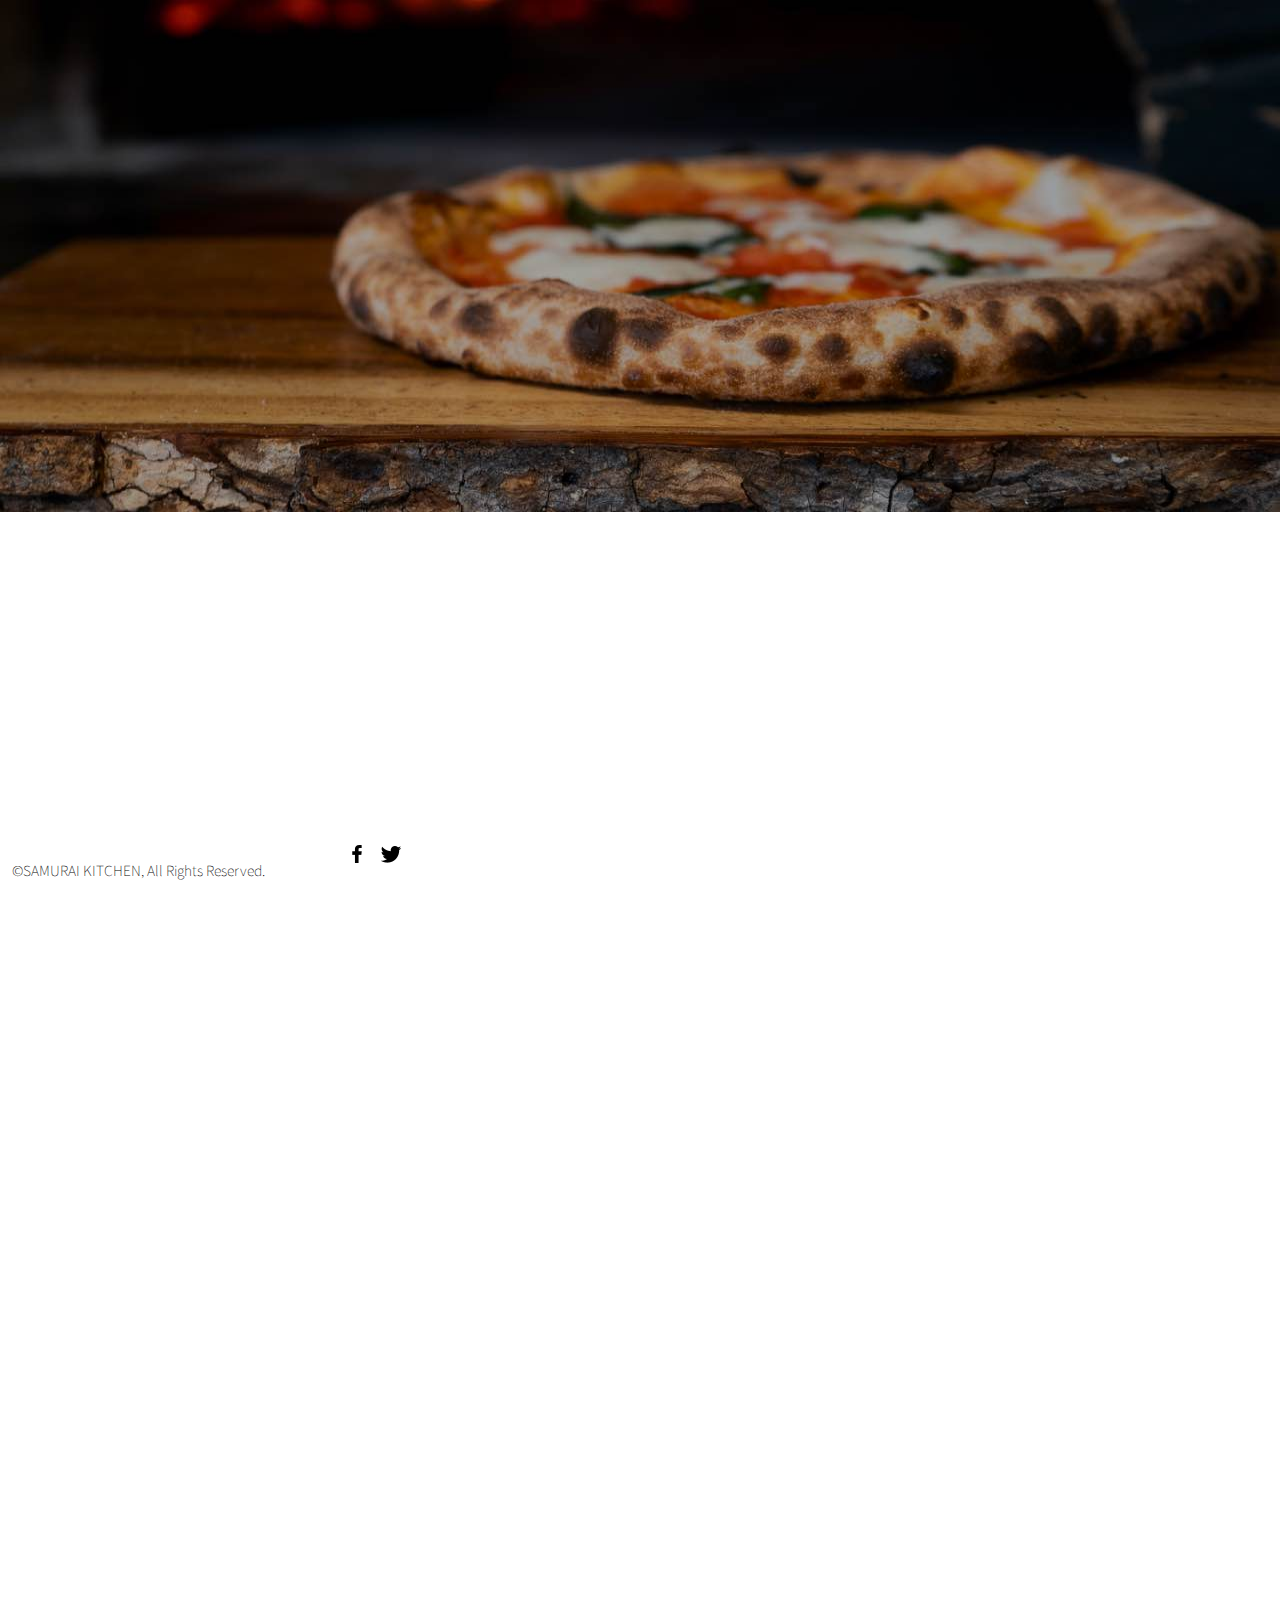
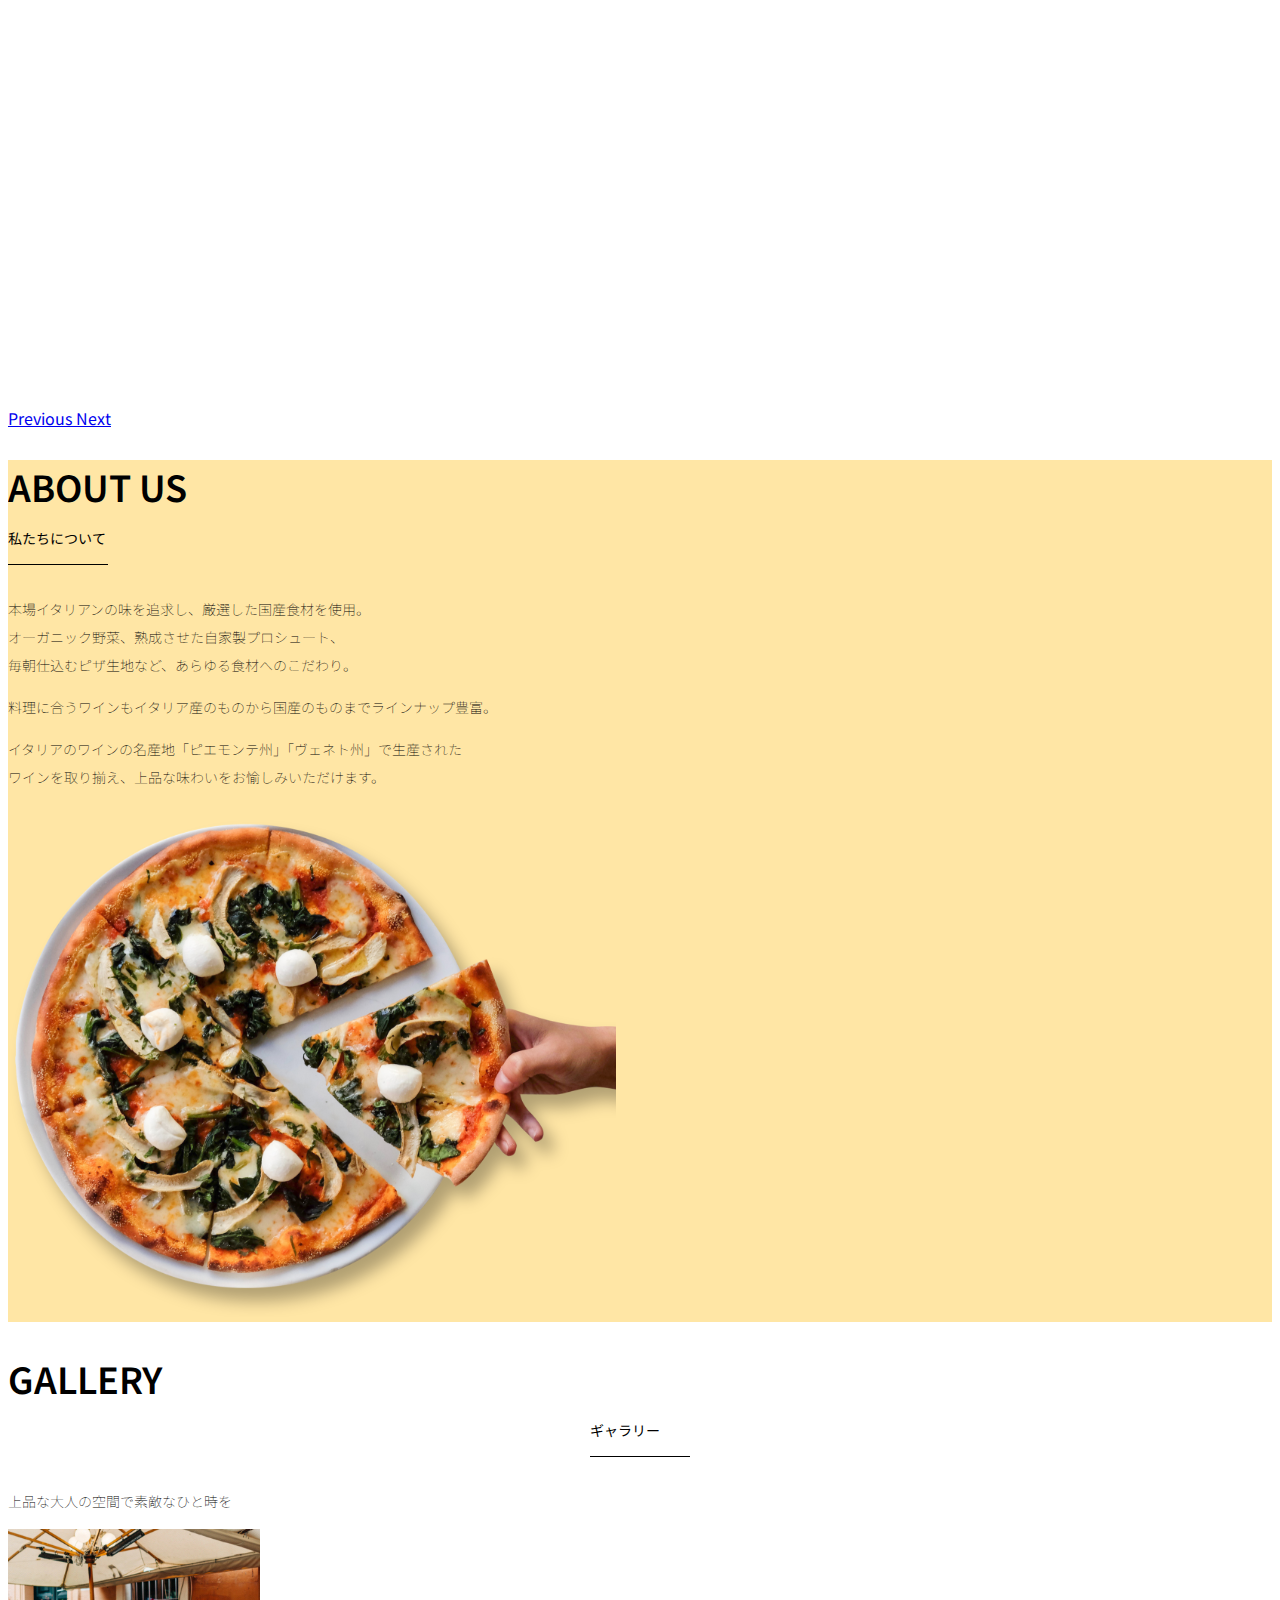
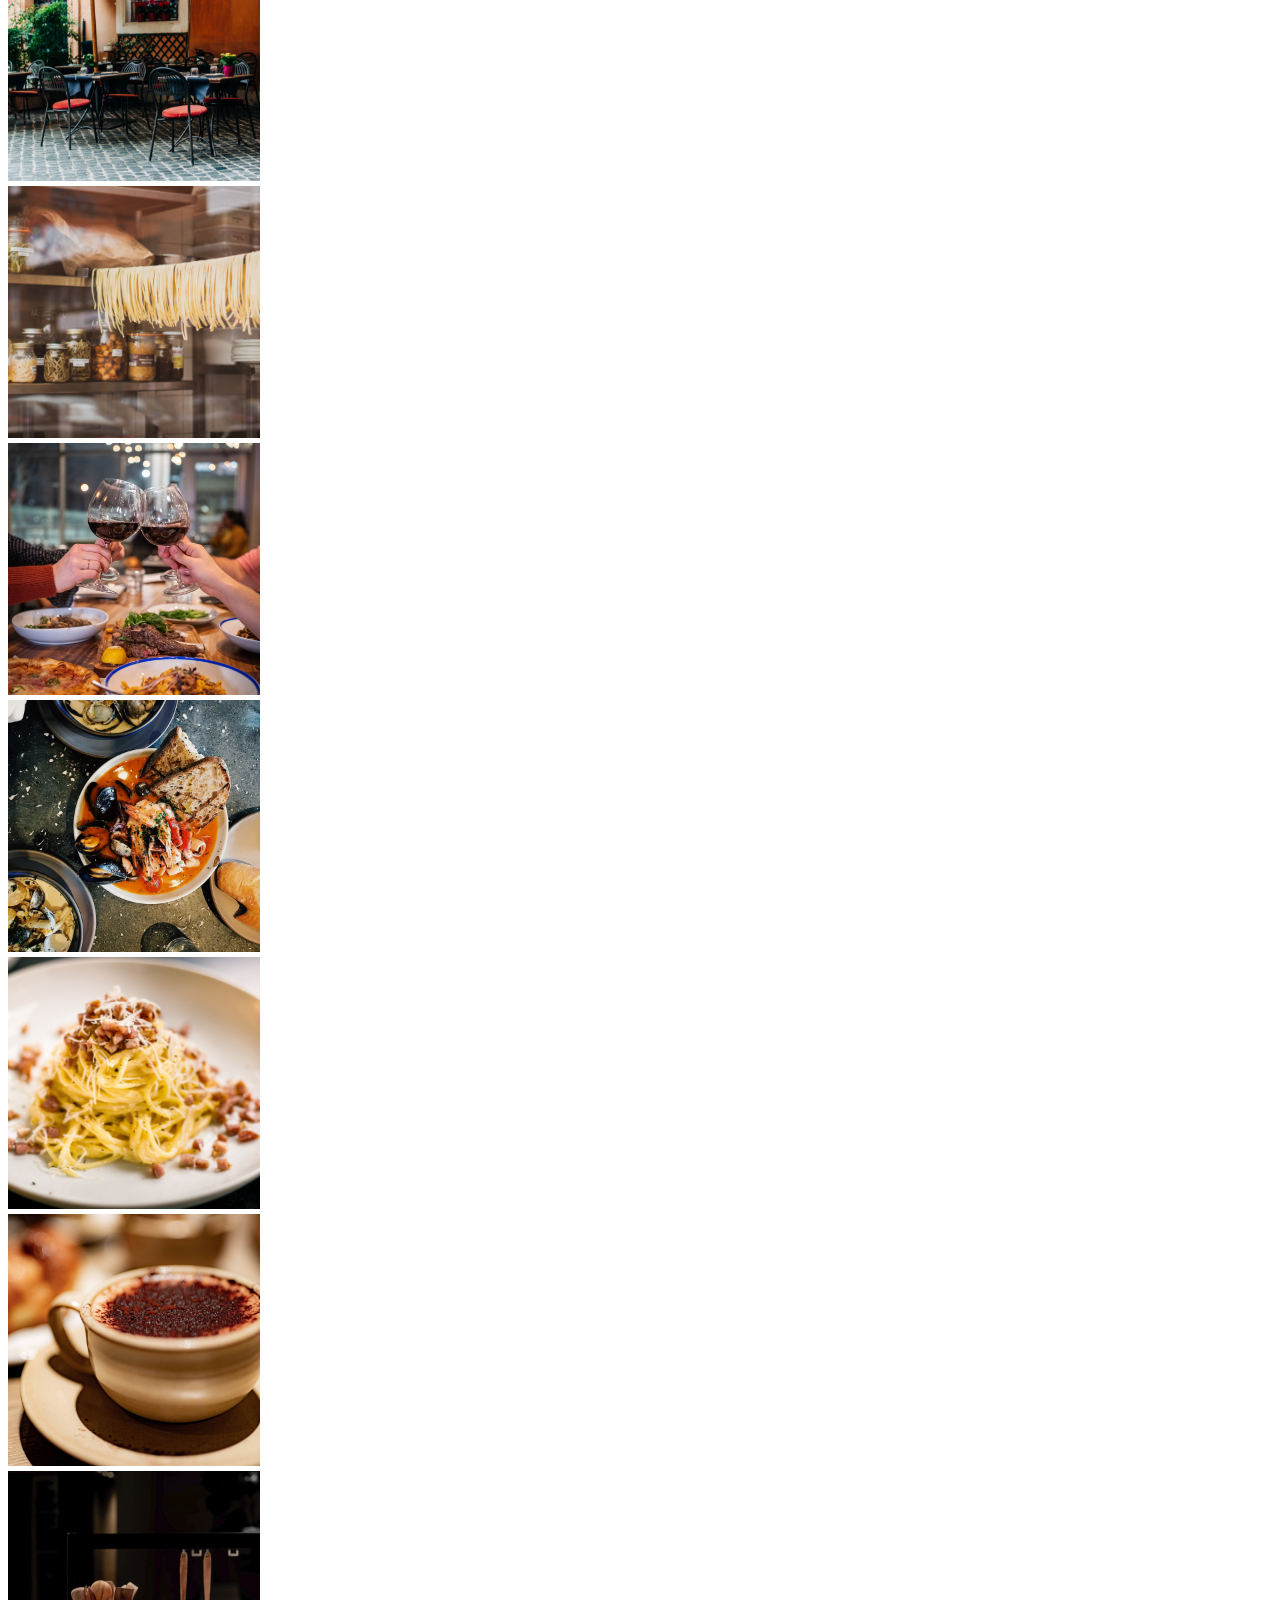
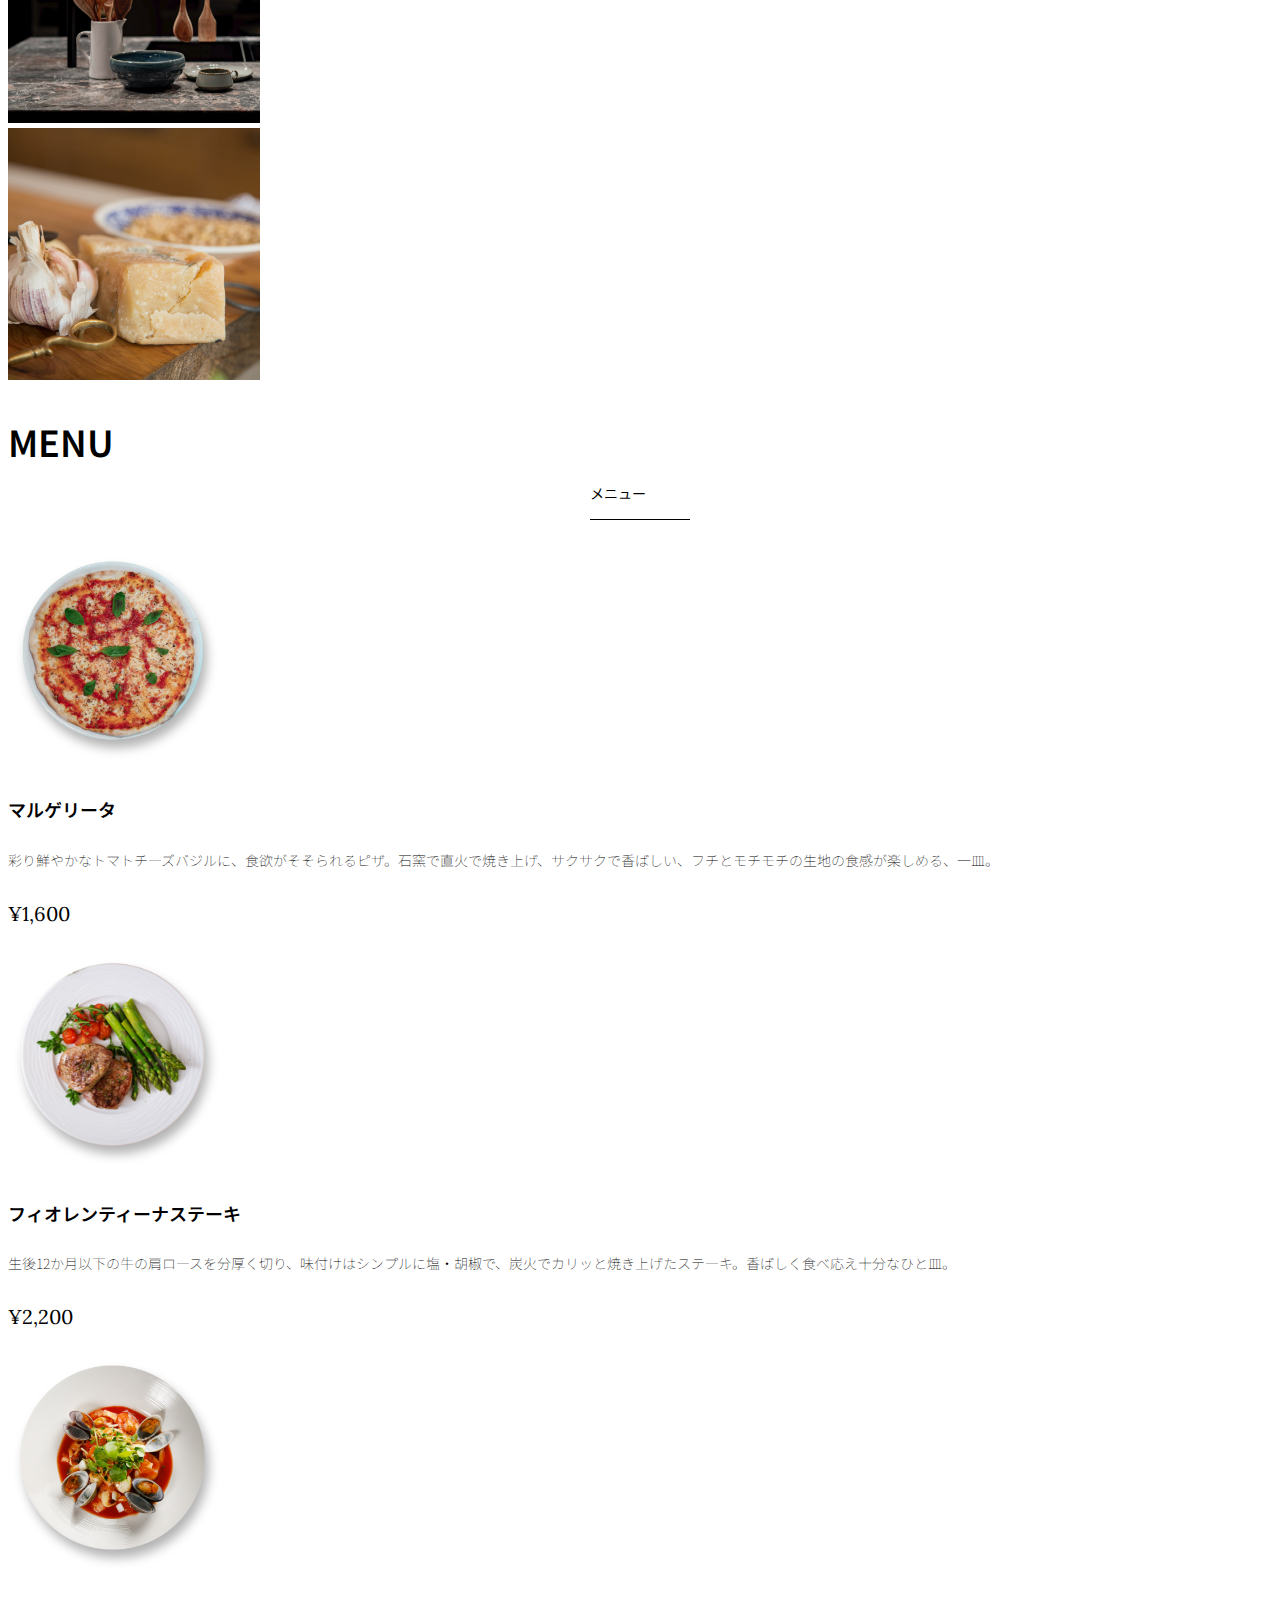
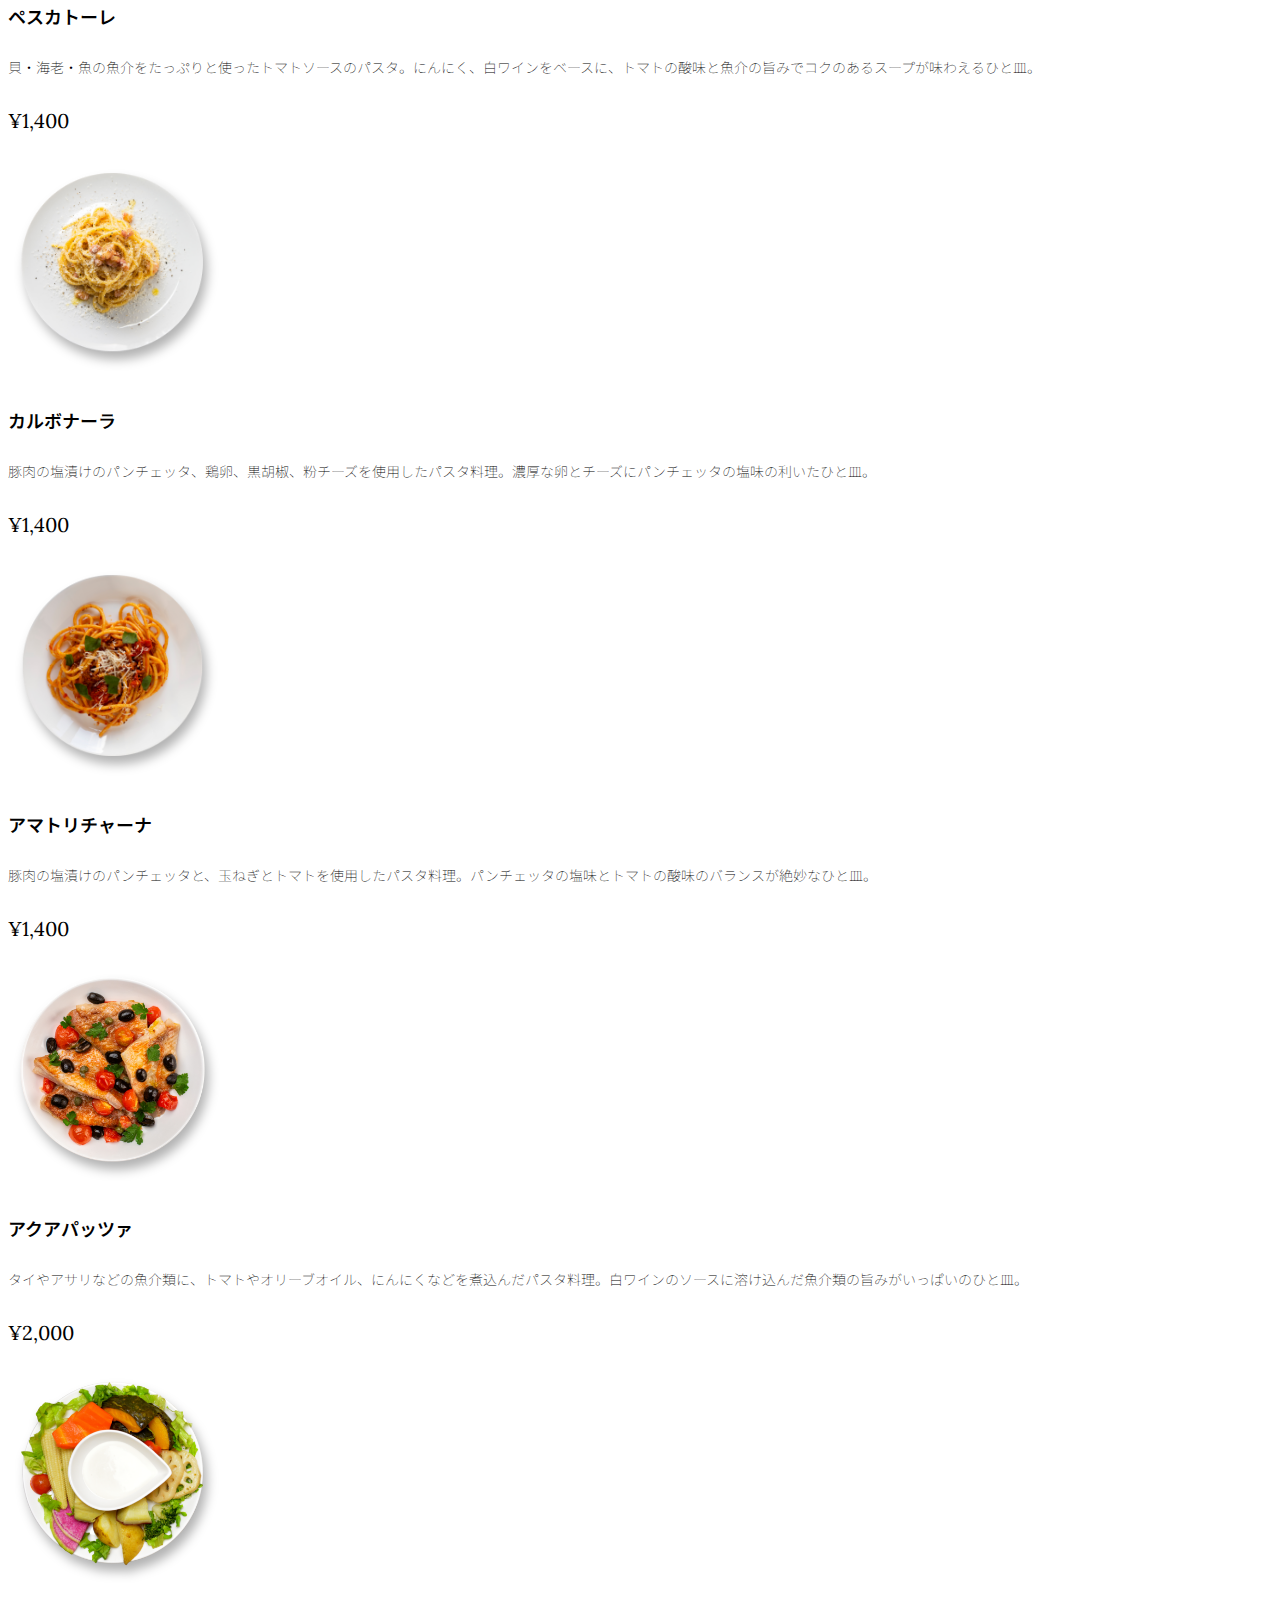
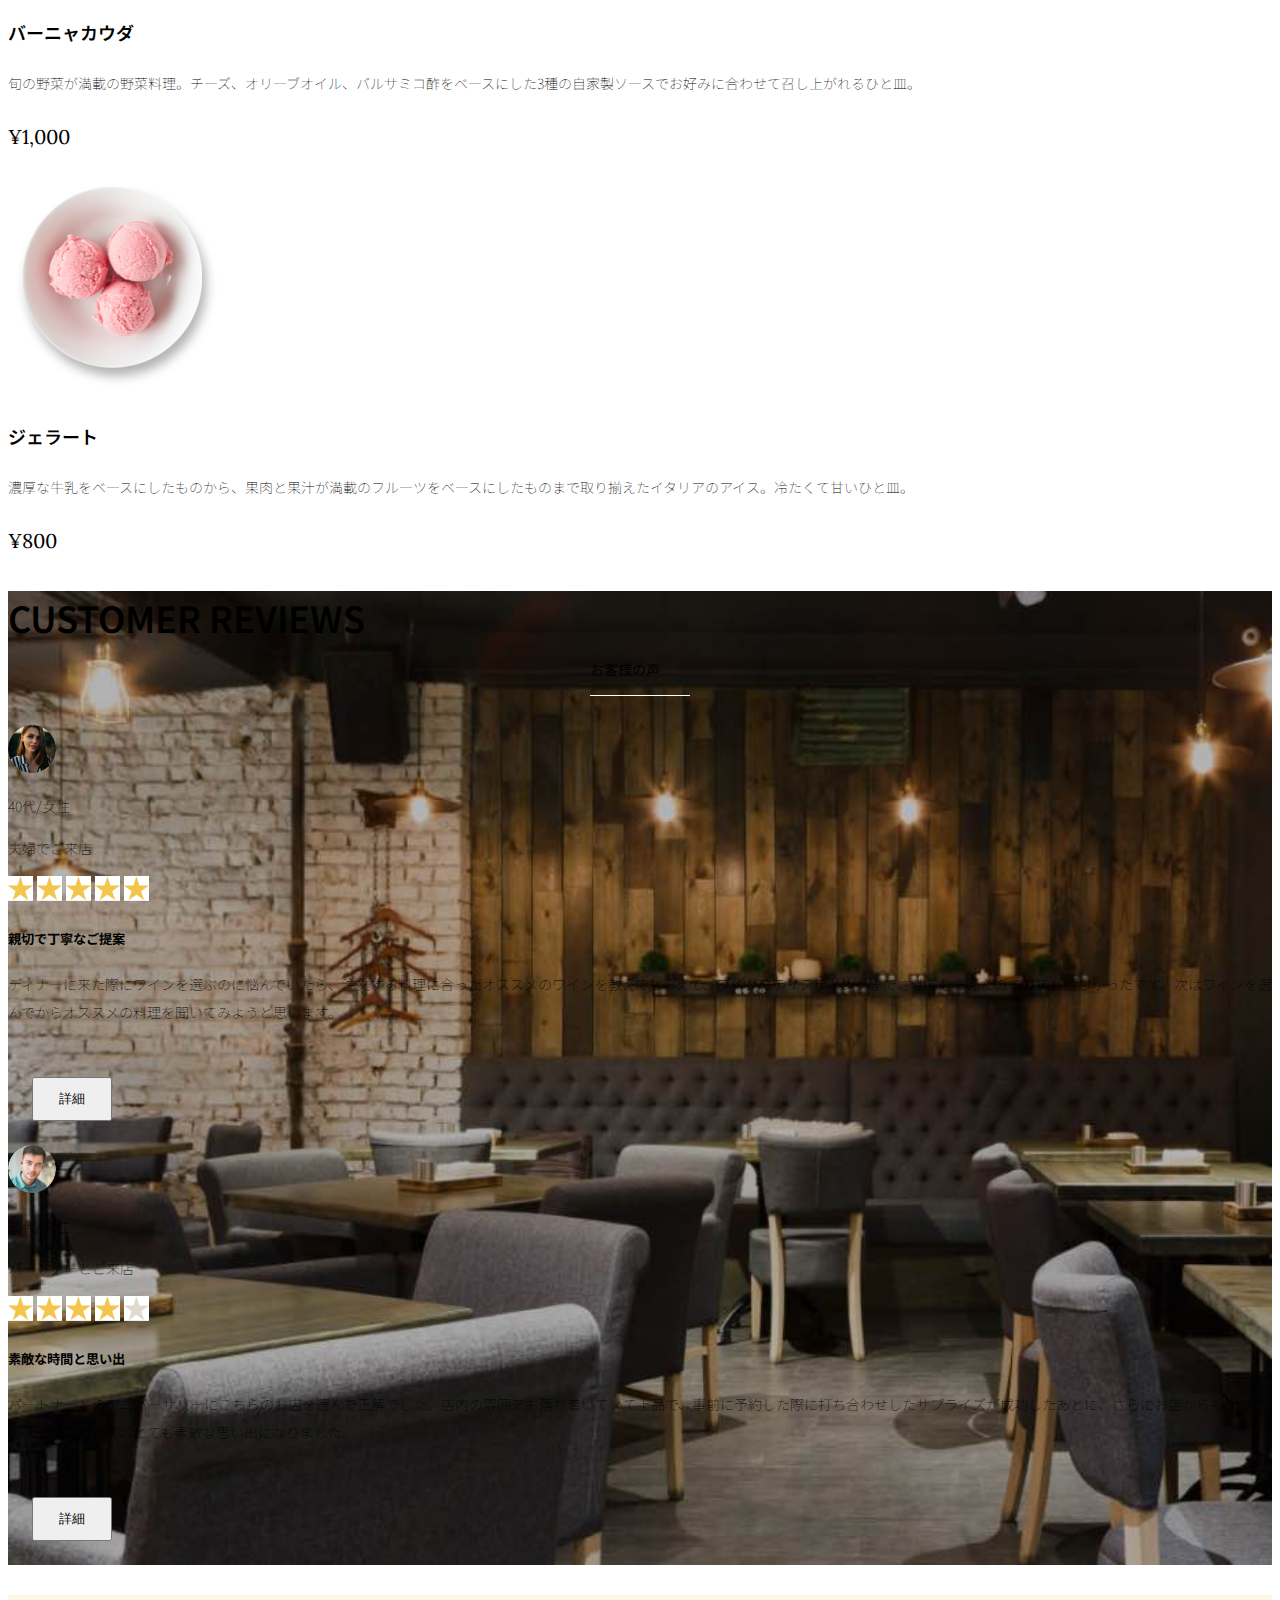
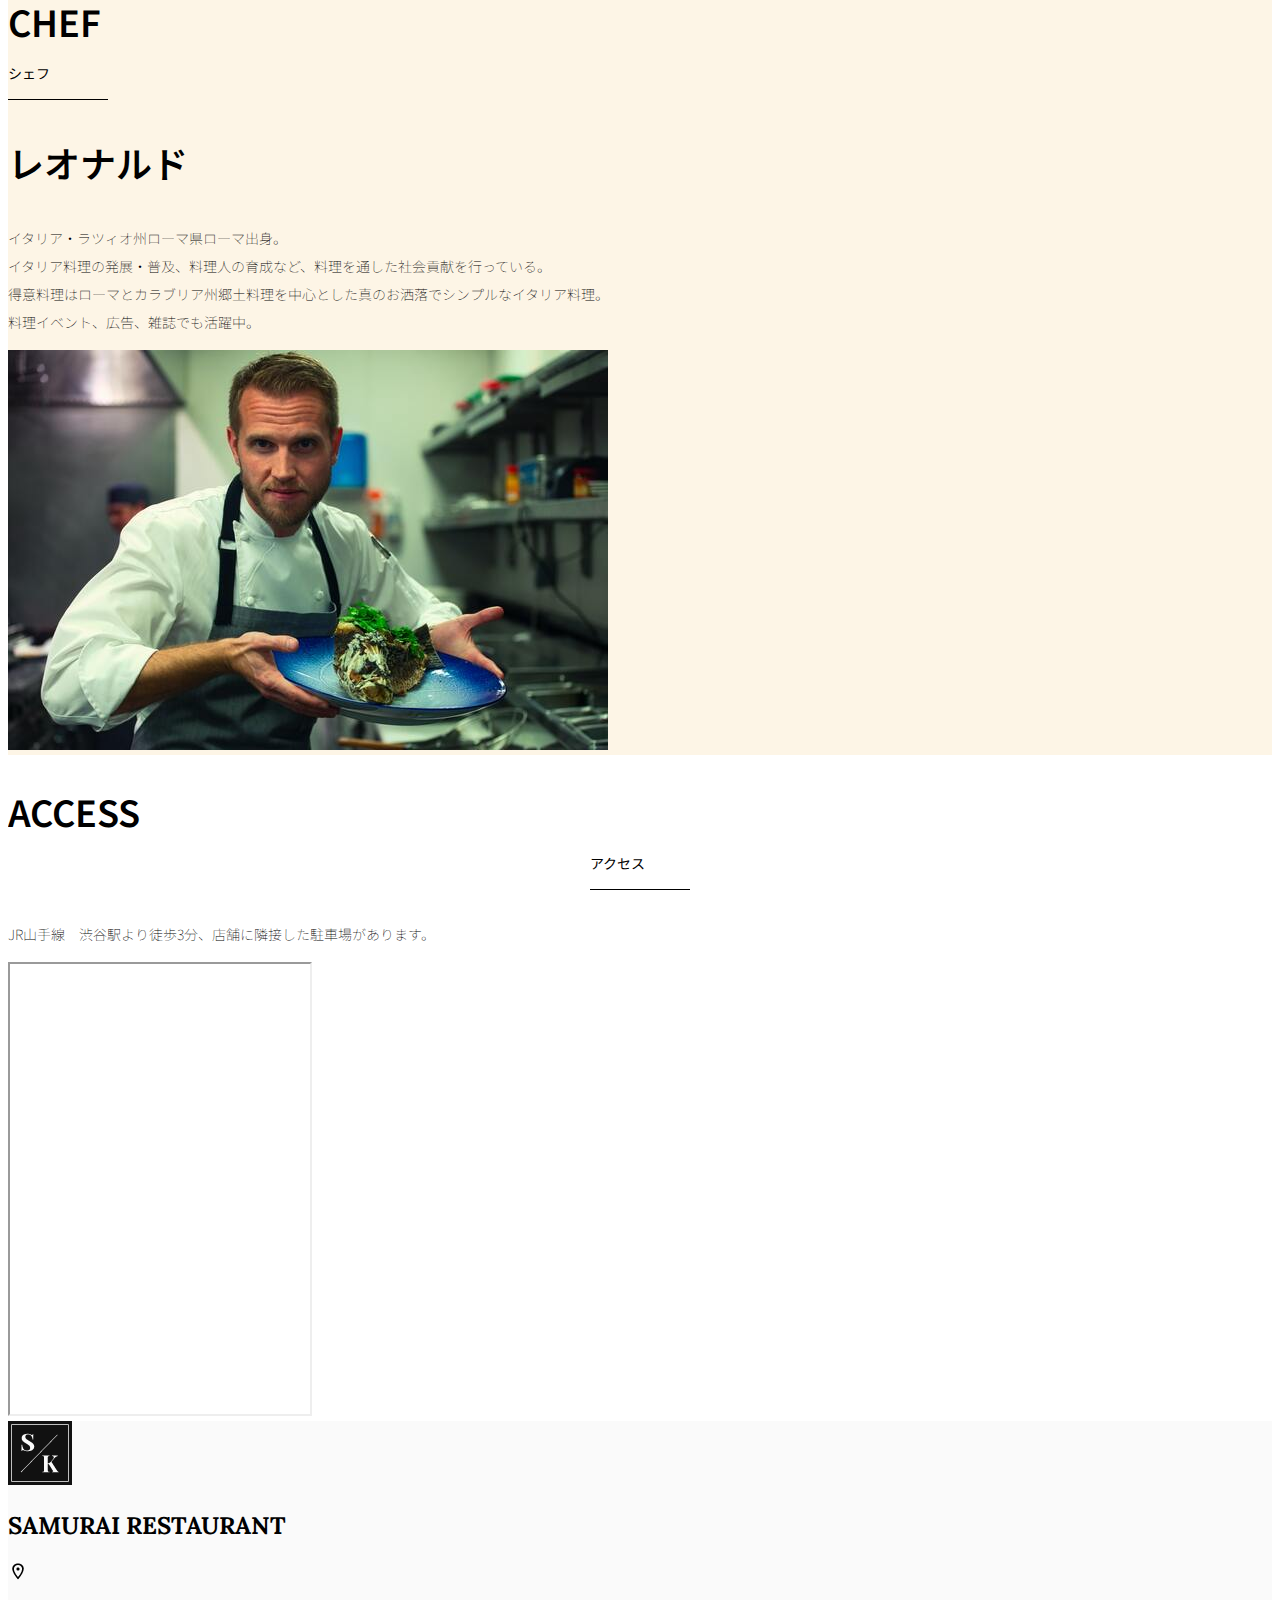
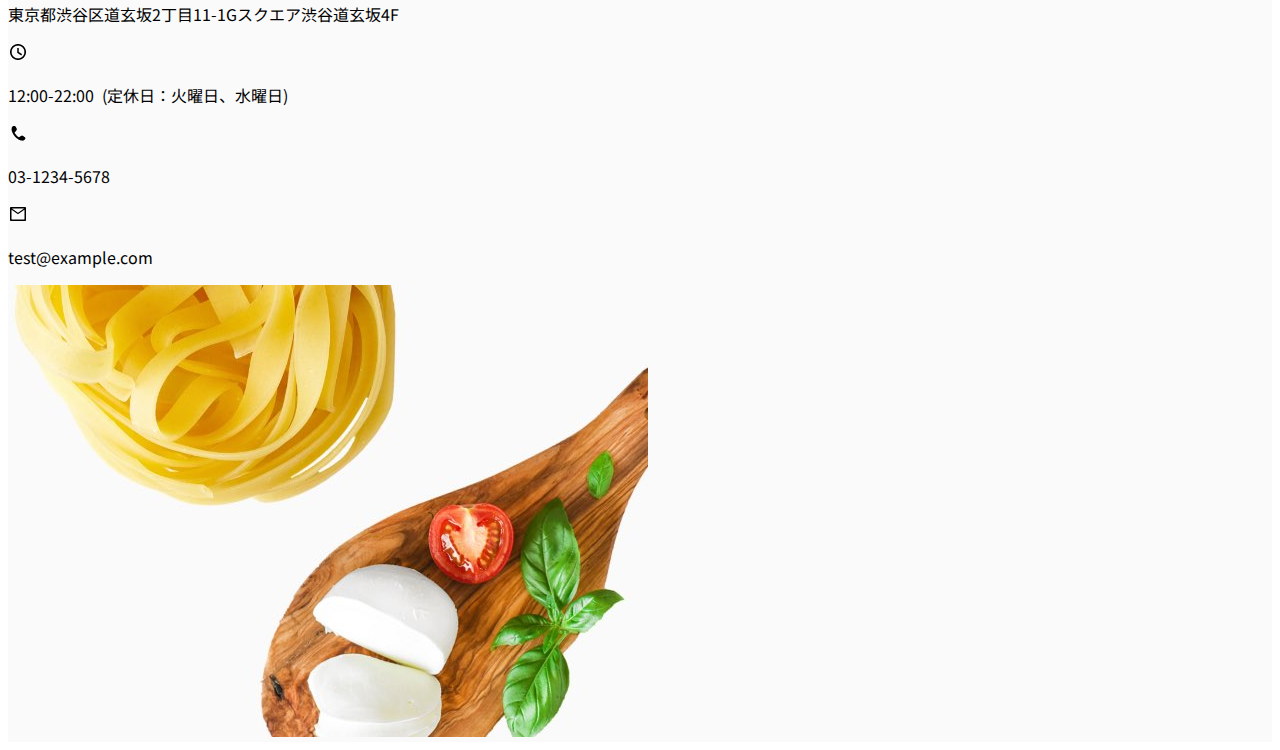
<file: kadai_015/index.html>
<!doctype html>
<html lang="ja">

<head>
  <meta charset="utf-8">
  <meta name="viewport" content="width=device-width, initial-scale=1">
  <meta name="description" content="">
  <meta name="author" content="SAMURAI ENGINEER">
  <title>SAMURAI XD_HTML教材</title>
  <!-- ************************************************ bootstrap.min.cssの読み込み -->
  <link href="https://cdn.jsdelivr.net/npm/bootstrap@5.0.0-beta1/dist/css/bootstrap.min.css" rel="stylesheet"
    integrity="sha384-giJF6kkoqNQ00vy+HMDP7azOuL0xtbfIcaT9wjKHr8RbDVddVHyTfAAsrekwKmP1" crossorigin="anonymous">
  <!-- ************************************************ bootstrap.bundle.min.jsの読み込み -->
  <script src="https://cdn.jsdelivr.net/npm/bootstrap@5.0.0-beta1/dist/js/bootstrap.bundle.min.js"
    integrity="sha384-ygbV9kiqUc6oa4msXn9868pTtWMgiQaeYH7/t7LECLbyPA2x65Kgf80OJFdroafW" crossorigin="anonymous" defer>
  </script>

  <!-- ************************************************ Google Font読み込み -->
  <link rel="preconnect" href="https://fonts.gstatic.com">
  <link href="https://fonts.googleapis.com/css2?family=Lora&display=swap" rel="stylesheet">
  <link href="https://fonts.googleapis.com/css2?family=Noto+Sans+JP:wght@300&display=swap" rel="stylesheet">
  <!-- ************************************************ Font Awesome -->
  <link rel="stylesheet" href="https://use.fontawesome.com/releases/v5.1.0/css/all.css"
    integrity="sha384-lKuwvrZot6UHsBSfcMvOkWwlCMgc0TaWr+30HWe3a4ltaBwTZhyTEggF5tJv8tbt" crossorigin="anonymous">
  <!-- ************************************************今回作成する styles.cssの読み込み -->
  <link href="stylesheet/style.css" rel="stylesheet">
  <!-- ************************************************  -->
</head>

<body>
  <main>

    <!-- ************************************************ ナビゲーションバー開始 -->
    <!-- navbarでナビゲーションバー作成。navbar-expand-lgで画面幅が広いときハンバーガーボタンを非表示。 -->
    <nav class="navbar navbar-expand-lg">
      <!-- navbarのコンテナ -->
      <div class="container">
        <!-- navbar-brandはロゴ部分。独自クラスのmy_navbar_brandで細かな調整。 -->
        <a class="navbar-brand my_navbar_brand">
          <!-- ロゴのアイコンを配置。navbar_brand_logoは独自クラス。 -->
          <img class="img-fluid navbar_brand_logo" src="img/site_logo.png" alt="サンプル画像"><span>SAMURAI KITCHEN</span>
        </a>
        <!-- navbar-togglerはハンバーガーボタンを表示・非表示にするクラス。 -->
        <div class="navbar-toggler hamburger_menu" data-bs-toggle="collapse" data-bs-target="#navbarNav"
           aria-controls="navbarNav" aria-expanded="false" aria-label="Toggle navigation">
          <input type="checkbox" id="hamburger_btn_check">
          <label for="hamburger_btn_check" class="hamburger_btn">
            <img class="btn_open" src="img/button_open.png" alt="ナビゲーションバーのボタン">
            <img class="btn_close" src="img/button_close.png" alt="ナビゲーションバーのボタン">
          </label>
        </div>
       <div class="collapse navbar-collapse justify-content-end" id="navbarNav">
         <ul class="navbar-nav">
           <li class="nav-item px-2">
             <a class="nav-link my_nav_link my-2" aria-current="page" href="#">HOME</a>
           </li>

           <li class="nav-item px-2">
             <a class="nav-link my_nav_link my-2" href="#about">ABOUT US</a>
           </li>

           <li class="nav-item px-2">
             <a class="nav-link my_nav_link my-2" href="#gallery">GALLERY</a>
           </li>

           <li class="nav-item px-2">
             <a class="nav-link my_nav_link my-2" href="#menu">MENU</a>
           </li>

           <li class="nav-item px-2">
             <a class="nav-link my_nav_link my-2" href="#review">CUSTOMER REVIEWS</a>
           </li>

           <li class="nav-item px-2">
             <a class="nav-link my_nav_link my-2" href="#chef">CHEF</a>
           </li>

           <li class="nav-item px-2">
             <a class="nav-link my_nav_link my-2" href="#access">ACCESS</a>
           </li>
             
         </ul>
       </div>
     </div>
    </nav>

   <!-- ************************************************ カルーセル開始 -->
   <!-- idのmyCarouselはインジケーター部分のdata-bs-targetと紐付く必要がある。mb-5で下方向に余白追加。 -->
   <div id="myCarousel" class="carousel slide mb-5" data-bs-ride="carousel">

     <!-- インジケーター部分 -->
     <ol class="carousel-indicators">
       <!-- この箇所と前述のidは紐付いている。data-bs-slide-toの番号がカルーセルの順番。 -->
       <li data-bs-target="#myCarousel" data-bs-slide-to="0" class="active"></li>
       <li data-bs-target="#myCarousel" data-bs-slide-to="1"></li>
       <li data-bs-target="#myCarousel" data-bs-slide-to="2"></li>
     </ol>

     <!-- carousel-inner：カルーセルのキャプションと背景画像の部分。現在は1枚目だけ表示。 -->
     <div class="carousel-inner">
       <div class="carousel-item active">
         <img src="img/slider-1.jpg" alt="SAMURAI KITCHEN-1">
         <div class="carousel-caption">
          <!-- 独自クラスで位置とフォントを変更 -->
          <h1 class="my_carousel_caption">
             Welcome to<br>
             SAMURAI KITCHEN
           </h1>
         </div>
       </div>
        <!-- カルーセル2枚目 -->
        <div class="carousel-item">
          <img src="img/slider-2.jpg" alt="サンプル画像">
          <div class="carousel-caption">
            <h1 class="my_carousel_caption">
                The fabulous combination of&nbsp;wine&nbsp;and&nbsp;food
            </h1>
          </div>
        </div>
        <!-- カルーセル３枚目 -->
        <div class="carousel-item">
          <img src="img/slider-3.jpg" alt="サンプル画像">
          <div class="carousel-caption">
            <h1 class="my_carousel_caption">Get the Italian taste<br>
              at the SAMURAI&nbsp;KITCHEN
            </h1>
          </div>
        </div>       
     </div>

     <!-- コントロールボタン 左側 -->
     <a class="carousel-control-prev" href="#myCarousel" role="button" data-bs-slide="prev">
       <span class="carousel-control-prev-icon" aria-hidden="true"></span>
       <span class="visually-hidden">Previous</span>
     </a>

     <!-- コントロールボタン 右側 -->
     <a class="carousel-control-next" href="#myCarousel" role="button" data-bs-slide="next">
       <span class="carousel-control-next-icon" aria-hidden="true"></span>
       <span class="visually-hidden">Next</span>
     </a>
   </div>

    <!-- ************************************************ アバウトセクション開始 -->
    <section class="about_us_bg" id="about">
     <!--コンテンツの中央揃え。上下方向にパディング（サイズ5）。下方向にマージン（サイズ5）。 -->
     <div class="container py-5 mb-5">
       <div class="row">
         <!--左-->
         <div class="col-lg-6 text-left">
           <!-- 上下方向にパディング（サイズ5） -->
           <div class="py-5">
             <!-- 下方向にマージン（サイズ5） -->
              <h2 class="section_title about mb-5">
               ABOUT US
             </h2>
             <!-- 下方向にマージン（サイズ2） -->
             <p class="mb-2">
               本場イタリアンの味を追求し、厳選した国産食材を使用。<br>
               オーガニック野菜、熟成させた自家製プロシュート、<br>
               毎朝仕込むピザ生地など、あらゆる食材へのこだわり。<br>
             </p>
             <!-- 下方向にマージン（サイズ2） -->
             <p class="mb-2">
               料理に合うワインもイタリア産のものから国産のものまでラインナップ豊富。<br>
             </p>
             <!-- 下方向にマージン（サイズ2） -->
             <p class="mb-2">
               イタリアのワインの名産地「ピエモンテ州」「ヴェネト州」で生産された<br>
               ワインを取り揃え、上品な味わいをお愉しみいただけます。<br>
             </p>
           </div>
         </div>
         <!--右-->
         <div class="col-lg-6">
           <img src="img/img-about-us.png" class="img-fluid" alt="pizza">
         </div>
       </div>
     </div>
    </section>

    <!-- ************************************************ ギャラリーセクション開始 -->
    <section id="gallery">
     <div class="container mb-5">
       <h2 class="mb-3 section_title gallery text-center">GALLERY</h2>
       <p class="text-center mb-5">
         上品な大人の空間で素敵なひと時を
       </p>
       <div class="row">
         <div class="col-6 col-lg-3 mb-4 d-flex justify-content-center">
           <img class="img-fluid" src="img/gallery-1.jpg" alt="サンプル画像">
         </div>
         <div class="col-6 col-lg-3 mb-4 d-flex justify-content-center">
           <img class="img-fluid" src="img/gallery-2.jpg" alt="サンプル画像">
         </div>
         <div class="col-6 col-lg-3 mb-4 d-flex justify-content-center">
           <img class="img-fluid" src="img/gallery-3.jpg" alt="サンプル画像">
         </div>
         <div class="col-6 col-lg-3 mb-4 d-flex justify-content-center">
           <img class="img-fluid" src="img/gallery-4.jpg" alt="サンプル画像">
         </div>
         <div class="col-6 col-lg-3 mb-4 d-flex justify-content-center">
           <img class="img-fluid" src="img/gallery-5.jpg" alt="サンプル画像">
         </div>
         <div class="col-6 col-lg-3 mb-4 d-flex justify-content-center">
           <img class="img-fluid" src="img/gallery-6.jpg" alt="サンプル画像">
         </div>
         <div class="col-6 col-lg-3 mb-4 d-flex justify-content-center">
           <img class="img-fluid" src="img/gallery-7.jpg" alt="サンプル画像">
         </div>
         <div class="col-6 col-lg-3 mb-4 d-flex justify-content-center">
           <img class="img-fluid" src="img/gallery-8.jpg" alt="サンプル画像">
         </div>
       </div>
     </div>
    </section>

    <!-- ************************************************ メニューセクション -->
    <section id="menu">
     <!-- セクションタイトル文字部分のコンテナ -->
     <div class="container">
       <div class="row">
         <div class="col-lg-12">
           <!-- セクションタイトル -->
           <h2 class="section_title menu text-center mb-5">MENU</h2>
         </div>
       </div>
     </div>
     <!-- メニュー表1段目 -->
     <!-- 下方向にマージン5 -->
     <div class="container mb-5">
       <div class="row">
         <!-- 左メニュー -->
         <div class="col-12 col-lg-6">
           <!-- さらに子要素を5:7で分割 -->
           <!-- カラム間のパディングをなくす。下方向にマージン4 -->
           <div class="row g-0 mb-4">
            <!-- 画像部分 -->
            <div class="col-lg-5 text-center">
               <!-- 画像がカラムをはみ出ないようにする -->
               <img src="img/margherita.png" class="img-fluid" alt="マルゲリータ">
             </div>
             <!-- テキスト部分 -->
             <!-- 全体的にパディング4 -->
             <div class="col-lg-7 p-4">
               <h4 class="mb-0 menu_title">マルゲリータ</h4>
               <p class="my-auto">彩り鮮やかなトマトチーズバジルに、食欲がそそられるピザ。石窯で直火で焼き上げ、サクサクで香ばしい、フチとモチモチの生地の食感が楽しめる、一皿。</p>
               <p class="menu_price">¥1,600</p>
             </div>
           </div>
         </div>
         <!-- 右メニュー-->
         <div class="col-12 col-lg-6">
           <div class="row g-0 mb-4">
            <!-- 画像部分 -->
             <div class="col-lg-5 text-center">
               <img src="img/steak.png" class="img-fluid" alt="フィオレンティーナステーキ">
             </div>
             <!-- テキスト部分 -->
             <div class="col-lg-7 p-4">
               <h4 class="mb-0 menu_title">フィオレンティーナステーキ</h4>
               <p class="my-auto">生後12か月以下の牛の肩ロースを分厚く切り、味付けはシンプルに塩・胡椒で、炭火でカリッと焼き上げたステーキ。香ばしく食べ応え十分なひと皿。</p>
               <p class="menu_price">¥2,200</p>
             </div>
           </div>
         </div>
        </div>
      </div>
     <!-- メニュー表2段目 -->
      <div class="container mb-5">
       <div class="row">
         <!-- 左メニュー -->
         <div class="col-12 col-lg-6">
           <!-- さらに子要素を5:7で分割 -->
           <div class="row g-0 mb-4">
            <!-- 画像部分 -->
             <div class="col-lg-5 text-center">
               <img src="img/pescatore.png" class="img-fluid" alt="ペスカトーレ">
             </div>
             <!-- テキスト部分 -->
             <div class="col-lg-7 p-4">
               <h4 class="mb-0 menu_title">ペスカトーレ</h4>
               <p class="my-auto">貝・海老・魚の魚介をたっぷりと使ったトマトソースのパスタ。にんにく、白ワインをベースに、トマトの酸味と魚介の旨みでコクのあるスープが味わえるひと皿。</p>
               <p class="menu_price">¥1,400</p>
             </div>
           </div>
         </div>
         <!-- 右メニュー-->
         <div class="col-12 col-lg-6">
           <div class="row g-0 mb-4">
            <!-- 画像部分 -->
             <div class="col-lg-5 text-center">
               <img src="img/carbonara.png" class="img-fluid" alt="カルボナーラ">
             </div>
             <!-- テキスト部分 -->
             <div class="col-lg-7 p-4">
               <h4 class="mb-0 menu_title">カルボナーラ</h4>
               <p class="my-auto">豚肉の塩漬けのパンチェッタ、鶏卵、黒胡椒、粉チーズを使用したパスタ料理。濃厚な卵とチーズにパンチェッタの塩味の利いたひと皿。</p>
               <p class="menu_price">¥1,400</p>
             </div>
           </div>
         </div>
       </div>
      </div>
     <!-- メニュー表3段目 -->
      <div class="container mb-5">
       <div class="row">
         <!-- 左メニュー -->
         <div class="col-12 col-lg-6">
           <!-- さらに子要素を5:7で分割 -->
           <div class="row g-0 mb-4">
            <!-- 画像部分 -->
             <div class="col-lg-5 text-center">
               <img src="img/amatriciana.png" class="img-fluid" alt="アマトリチャーナ">
             </div>
             <!-- テキスト部分 -->
             <div class="col-lg-7 p-4">
               <h4 class="mb-0 menu_title">アマトリチャーナ</h4>
               <p class="my-auto">豚肉の塩漬けのパンチェッタと、玉ねぎとトマトを使用したパスタ料理。パンチェッタの塩味とトマトの酸味のバランスが絶妙なひと皿。</p>
               <p class="menu_price">¥1,400</p>
             </div>
           </div>
         </div>
         <!-- 右メニュー-->
         <div class="col-12 col-lg-6">
           <div class="row g-0 mb-4">
            <!-- 画像部分 -->
             <div class="col-lg-5 text-center">
               <img src="img/acqua-pazza.png" class="img-fluid" alt="アクアパッツァ">
             </div>
             <!-- テキスト部分 -->
             <div class="col-lg-7 p-4">
               <h4 class="mb-0 menu_title">アクアパッツァ</h4>
               <p class="my-auto">タイやアサリなどの魚介類に、トマトやオリーブオイル、にんにくなどを煮込んだパスタ料理。白ワインのソースに溶け込んだ魚介類の旨みがいっぱいのひと皿。</p>
               <p class="menu_price">¥2,000</p>
             </div>
           </div>
         </div>
       </div>
      </div>
     <!-- メニュー表4段目 -->
     <div class="container mb-5">
       <div class="row">
         <!-- 左メニュー -->
         <div class="col-12 col-lg-6">
           <!-- さらに子要素を5:7で分割 -->
           <div class="row g-0 mb-4">
            <!-- 画像部分 -->
             <div class="col-lg-5 text-center">
               <img src="img/bagna-cauda.png" class="img-fluid" alt="バーニャカウダ">
             </div>
             <!-- テキスト部分 -->
             <div class="col-lg-7 p-4">
               <h4 class="mb-0 menu_title">バーニャカウダ</h4>
               <p class="my-auto">旬の野菜が満載の野菜料理。チーズ、オリーブオイル、バルサミコ酢をベースにした3種の自家製ソースでお好みに合わせて召し上がれるひと皿。</p>
               <p class="menu_price">¥1,000</p>
             </div>
           </div>
         </div>
         <!-- 右メニュー-->
         <div class="col-12 col-lg-6">
           <div class="row g-0 mb-4">
            <!-- 画像部分 -->
             <div class="col-lg-5 text-center">
               <img src="img/gelato.png" class="img-fluid" alt="ジェラート">
             </div>
             <!-- テキスト部分 -->
             <div class="col-lg-7 p-4">
               <h4 class="mb-0 menu_title">ジェラート</h4>
               <p class="my-auto">濃厚な牛乳をベースにしたものから、果肉と果汁が満載のフルーツをベースにしたものまで取り揃えたイタリアのアイス。冷たくて甘いひと皿。</p>
               <p class="menu_price">¥800</p>
             </div>
           </div>
         </div>
       </div>
     </div>
    </section>

    <!-- ************************************************ レビューセクション開始 -->
    <section id="review">
      <div class="review_wrapper">
      <!--背景画像-->
        <div class="container py-5 mb-5">
          <div class="text-center mb-5">
            <h2 class="section_title review text-center text-white">CUSTOMER REVIEWS</h2>
          </div>
           <!--レビューコンテナ-->
          <div class="row pb-5 justify-content-center">
            <!--左側レビュー-->
            <div class="col-12 col-lg-5 mt-3">
              <!--bg-で背景色を設定-->
              <div class="bg-white h_420">
                <div class="p-4">
                  <div class="d-flex align-items-center">
                    <img src="img/customer-woman.png" class="reviewer_img" alt="サンプル画像">
                    <div>
                      <p class="my-0">40代/女性</p>
                      <p class="my-0">夫婦でご来店</p>
                    </div>
                  </div>
                  <!--星全部別々の画像らしい-->
                  <div class="my-3">
                    <img src="img/star-point.png" class="star_img" alt="star">
                    <img src="img/star-point.png" class="star_img" alt="star">
                    <img src="img/star-point.png" class="star_img" alt="star">
                    <img src="img/star-point.png" class="star_img" alt="star">
                    <img src="img/star-point.png" class="star_img" alt="star">
                  </div>
                  <h5>親切で丁寧なご提案</h5>
                  <p>
                    ディナーに来た際にワインを選ぶのに悩んでいたら、注文する料理に合ったオススメのワインを教えてもらえて、ワインのテイスティングまでさせてもらえたのでとても嬉しかったです。次はワインを選んでからオススメの料理を聞いてみようと思います。
                  </p>
                  <!--詳細ボタン-->
                  <button type="button" class="btn btn-warning shadow fix_bottom">詳細</button>
                </div>
              </div>
            </div>
            <!--右側レビュー-->
            <div class="col-12 col-lg-5 mt-3">
              <div class="bg-white h_420">
                <div class="p-4">
                  <div class="d-flex align-items-center">
                    <img src="img/customer-man.png" class="reviewer_img" alt="サンプル画像">
                    <div>
                      <p class="my-0">30代/男性</p>
                      <p class="my-0">パートナーとご来店</p>
                    </div>
                  </div>
                  <div class="my-3">
                    <img src="img/star-point.png" class="star_img" alt="star">
                    <img src="img/star-point.png" class="star_img" alt="star">
                    <img src="img/star-point.png" class="star_img" alt="star">
                    <img src="img/star-point.png" class="star_img" alt="star">
                    <img src="img/star-no-point.png" class="star_img" alt="no-star">
                  </div>
                  <h5>素敵な時間と思い出</h5>
                  <p>
                    パートナーとのアニバーサリーにこちらのお店を選んで正解でした。店内の雰囲気も落ち着いていて上品で、事前に予約した際に打ち合わせしたサプライズが成功したあとに、さらにお店からもサプライズをいただけて、とても素敵な思い出になりました。
                  </p>
                  <button type="button" class="btn btn-warning shadow fix_bottom">詳細</button>
                </div>
              </div>
            </div>
          </div>
        </div>
      </div>
    </section> 

    <!-- ************************************************ シェフセクション開始 -->
    <section class="chef_bg" id="chef">
      <div class="container py-5 mb-5">
        <div class="row">
          <div class="col-lg-6 text-left">
           <div class="py-5">
            <h2 class="section_title chef mb-5">CHEF</h2>
            <h3 class="section_title mb-5">レオナルド</h3>
            <p class="mb-2">
              イタリア・ラツィオ州ローマ県ローマ出身。<br>
              イタリア料理の発展・普及、料理人の育成など、料理を通した社会貢献を行っている。<br>
              得意料理はローマとカラブリア州郷土料理を中心とした真のお洒落でシンプルなイタリア料理。<br>
              料理イベント、広告、雑誌でも活躍中。
            </p>
           </div>
          </div>
          <div class="col-lg-6">
            <img src="img/chef.jpg" class="img-fluid " alt="chef">
          </div>
        </div>
      </div>
    </section>


    <!-- ************************************************ アクセスセクション開始 -->
    <section id="access">
      <div class="container">
        <div class="row">
          <div class="col-lg-12 text-center mb-5">
            <h2 class="section_title text-center access mb-5">ACCESS</h2>
            <p>JR山手線　渋谷駅より徒歩3分、店舗に隣接した駐車場があります。</p>
          </div>
        </div>
      </div>
      <div class="container mb-5 px-2">
        <!--iframe：グーグルマップの埋め込みタグ-->
        <!--横幅100％、縦は画面の半分-->
        <!--lazyはiframe部読み込みのタイミングを、スクロールで画面内に入ってくる直前にする。最初にページ開いた時の読み込む速度を上げる-->
        <iframe
          src="https://www.google.com/maps/embed?pb=!1m18!1m12!1m3!1d12967.114087343349!2d139.687349334065!3d35.657827993593834!2m3!1f0!2f0!3f0!3m2!1i1024!2i768!4f1.1!3m3!1m2!1s0x6018f5209bb80c49%3A0x7abbc1a9d7d575eb!2z5qCq5byP5Lya56S-5L6N!5e0!3m2!1sja!2sjp!4v1623882550231!5m2!1sja!2sjp"
          class="w-100" style="height: 50vh;" loading="lazy"></iframe>
      </div>
    </section>


    <!-- ************************************************ フッター開始 -->
    <footer id="footer">
      <div class="container">
        <div class="row">
          <!--左、ここでコピーライト用の絶対位置のためにリレイティブを設定-->
          <div class="col-12 col-lg-6 position-relative">
            <div class="row pt-5">
              <!--画像は左の左側-->
              <div class="col-lg-2 text-center my-3">
                <img class="img-fluid footer_brand_logo" src="img/site_logo.png" alt="サンプル画像">
              </div>
              <!--左の右側-->
              <div class="col-lg-10 align-self-center my-3">
                <h2 class="m-0 footer_text">SAMURAI RESTAURANT</h2>
              </div>
            </div>
            <div class="restaurant_info py-3">
            <!---->
            <div class="d-flex mb-3">
                <img src="img/icon-Marker.png" alt="marker">
                <p class="p-0 m-0">東京都渋谷区道玄坂2丁目11-1Gスクエア渋谷道玄坂4F</p>
              </div>
              <div class="d-flex mb-3">
                <img src="img/icon-Clock.png" alt="clock">
                <p class="p-0 m-0">12:00-22:00&nbsp;&nbsp;(定休日：火曜日、水曜日)</p>
              </div>
              <div class="d-flex mb-3">
                <img src="img/icon-Phone.png" alt="phone">
                <p class="p-0 m-0">03-1234-5678</p>
              </div>
              <div class="d-flex mb-3">
                <img src="img/icon-Mail.png" alt="mail">
                <p class="p-0 m-0">test@example.com</p>
              </div>
            </div>

            <div class="copy_right align-items-center">
              <p>
                ©SAMURAI KITCHEN, All Rights Reserved.
              </p>
              <img src="img/icon-facebook.png" class="sns_img" alt="facebook">
              <img src="img/icon-twitter.png" class="sns_img" alt="twitter">
            </div>
          </div>
          <!--右-->
          <div class="col-12 col-lg-6 d-none d-lg-block">
            <img src="img/background-footer.jpg" alt="背景画像">
          </div>
        </div>
      </div>
    </footer>

  </main>
</body>

</html>
</file>
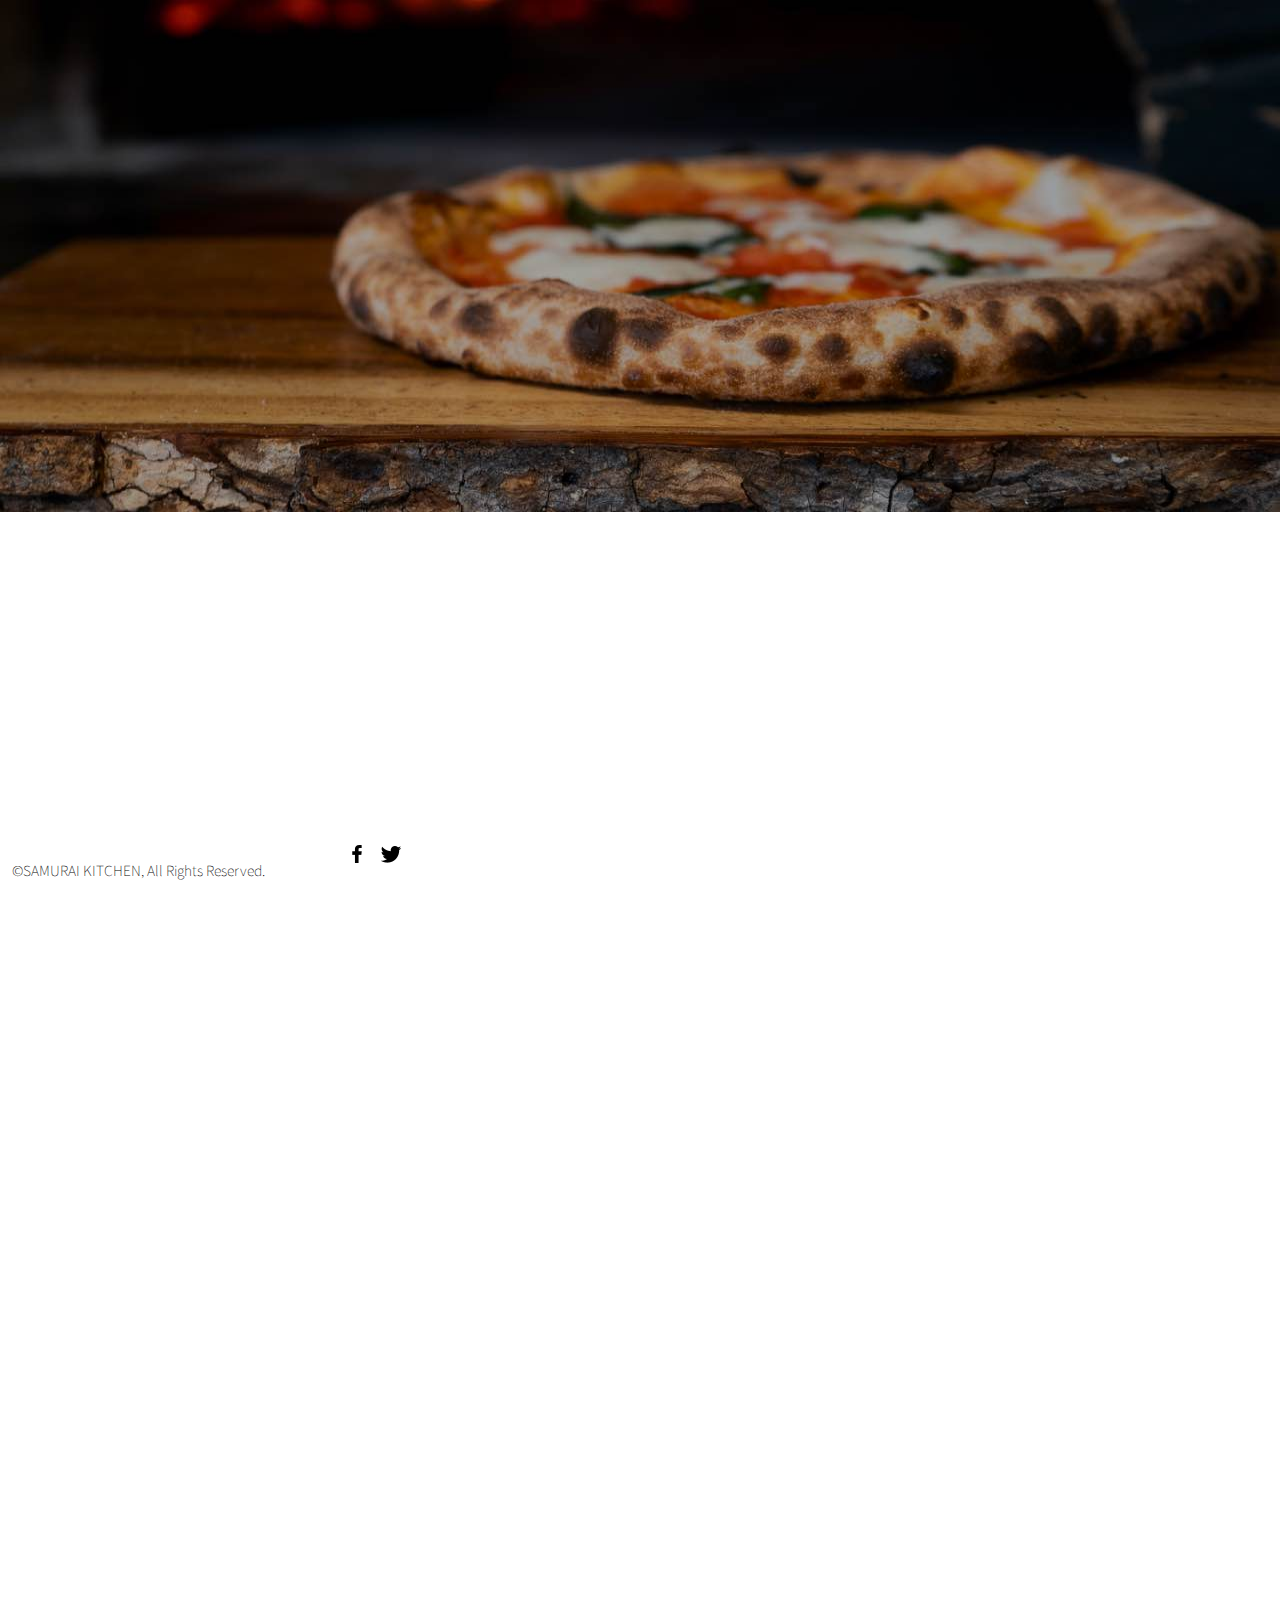
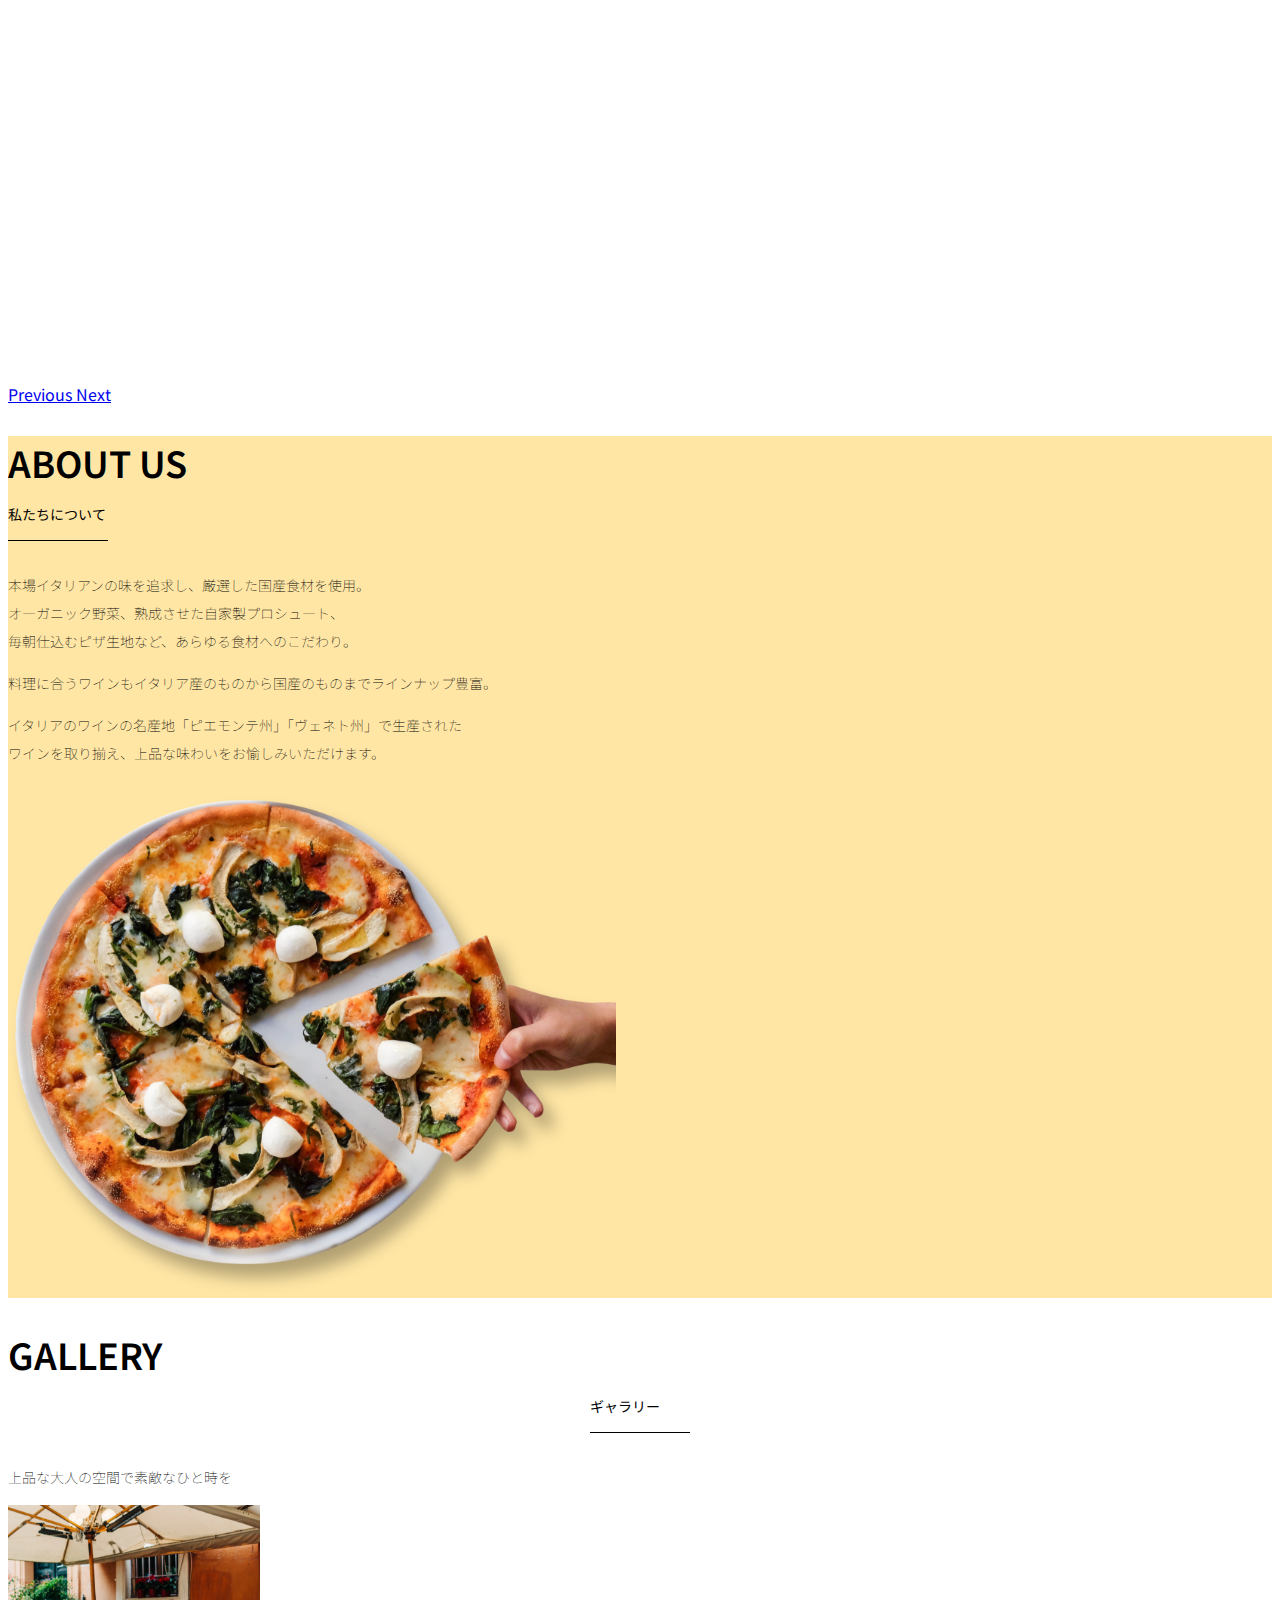
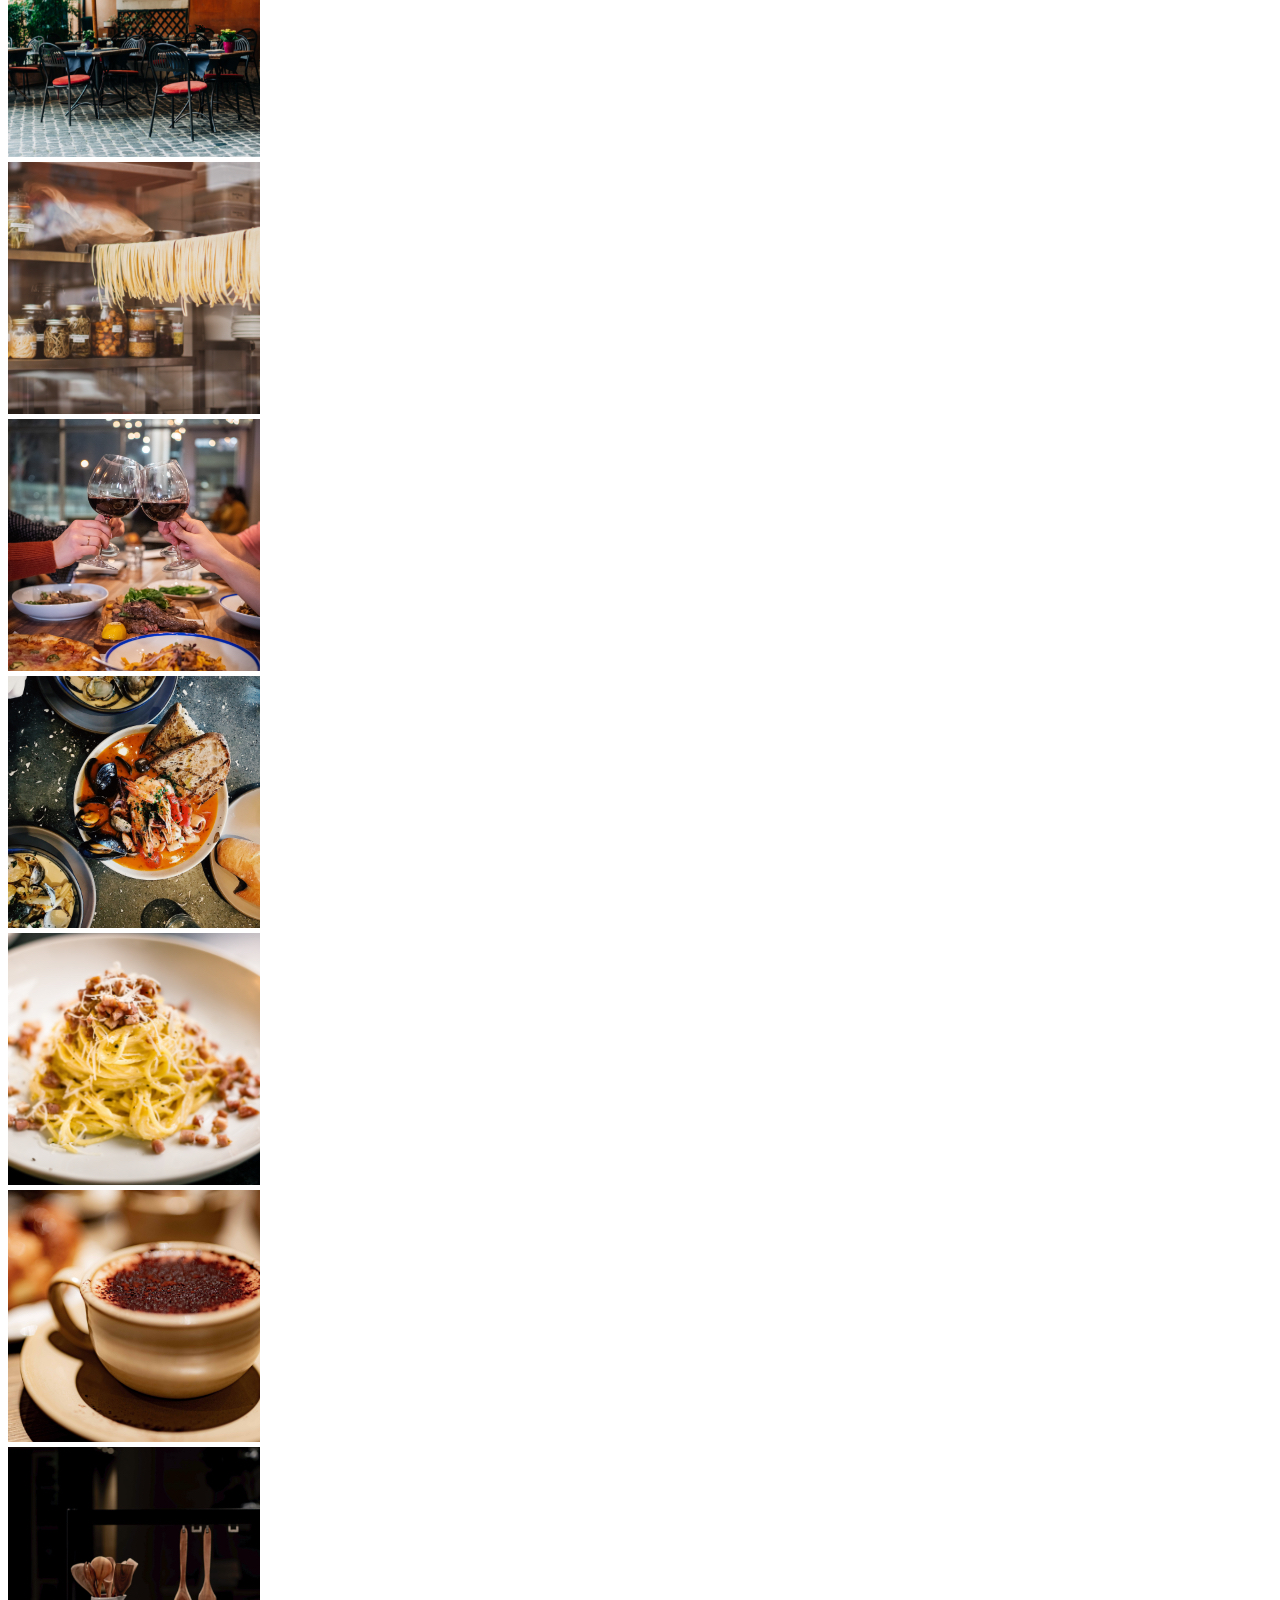
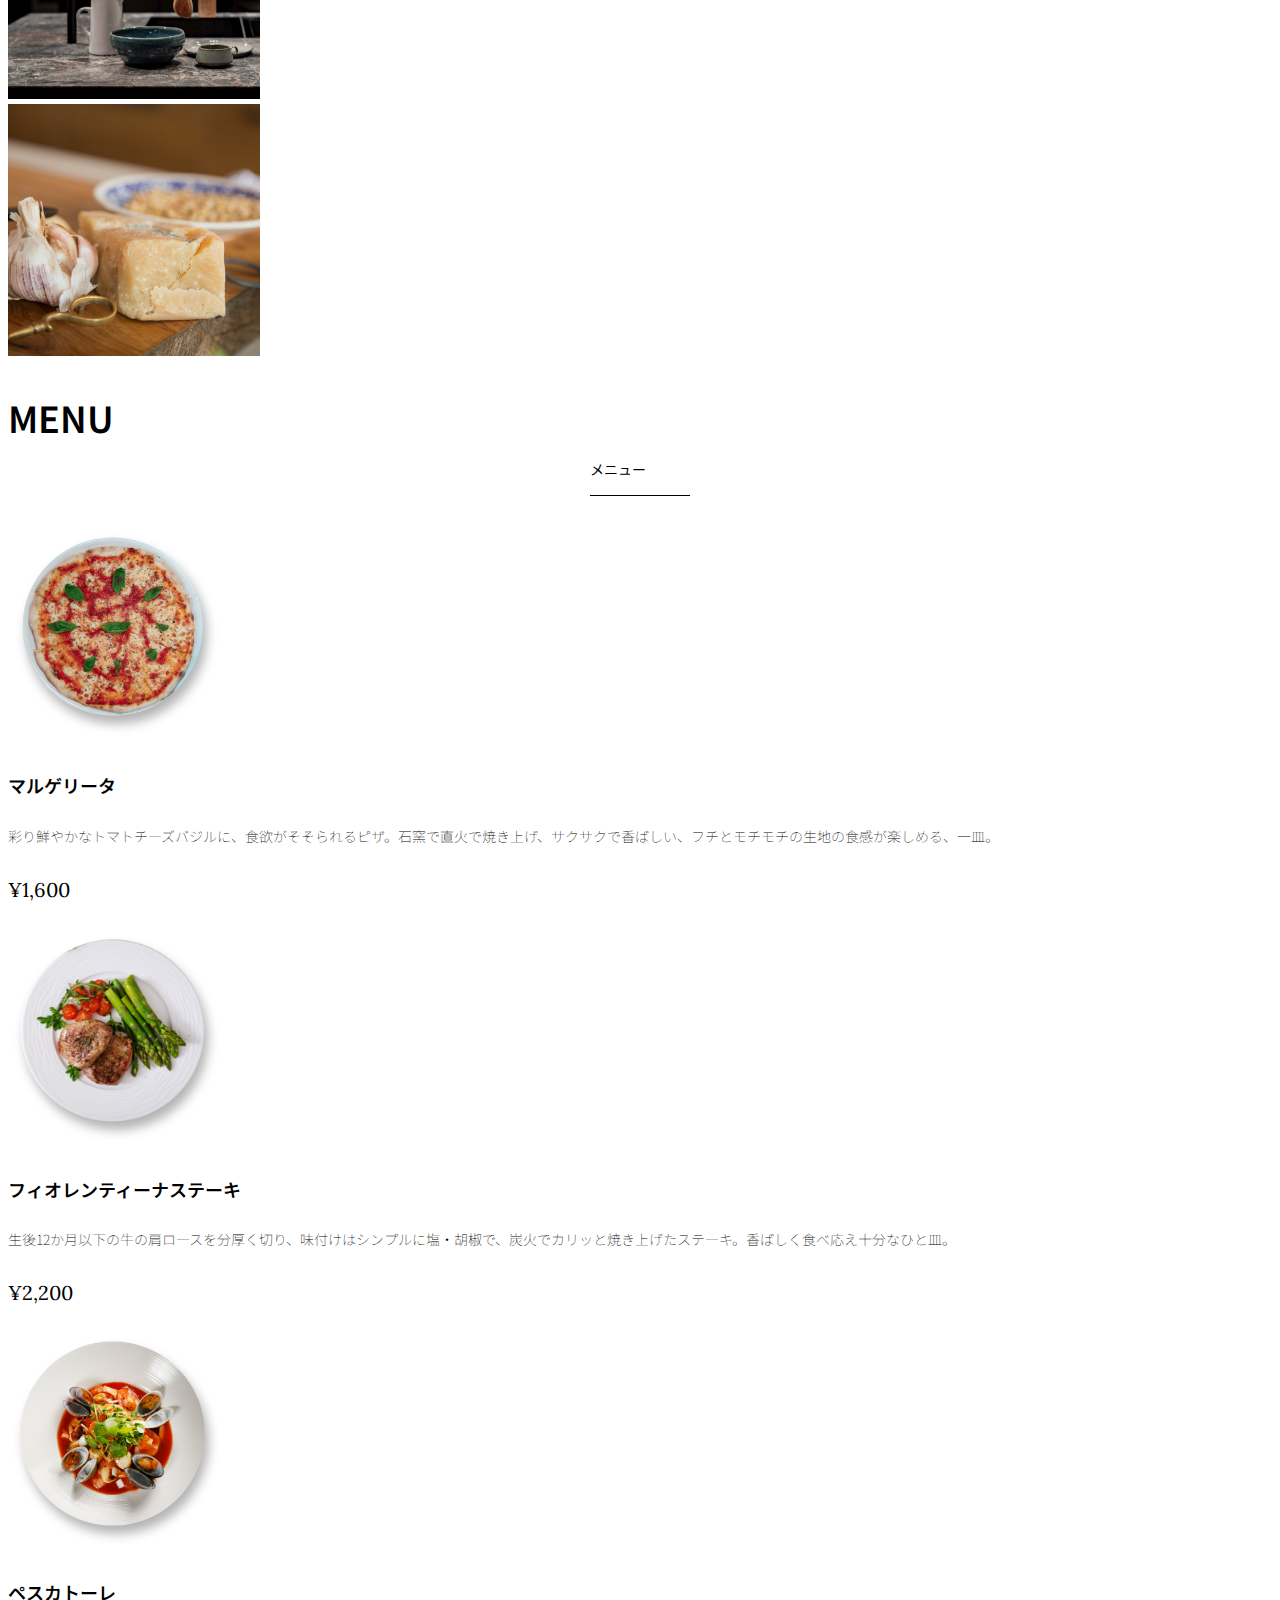
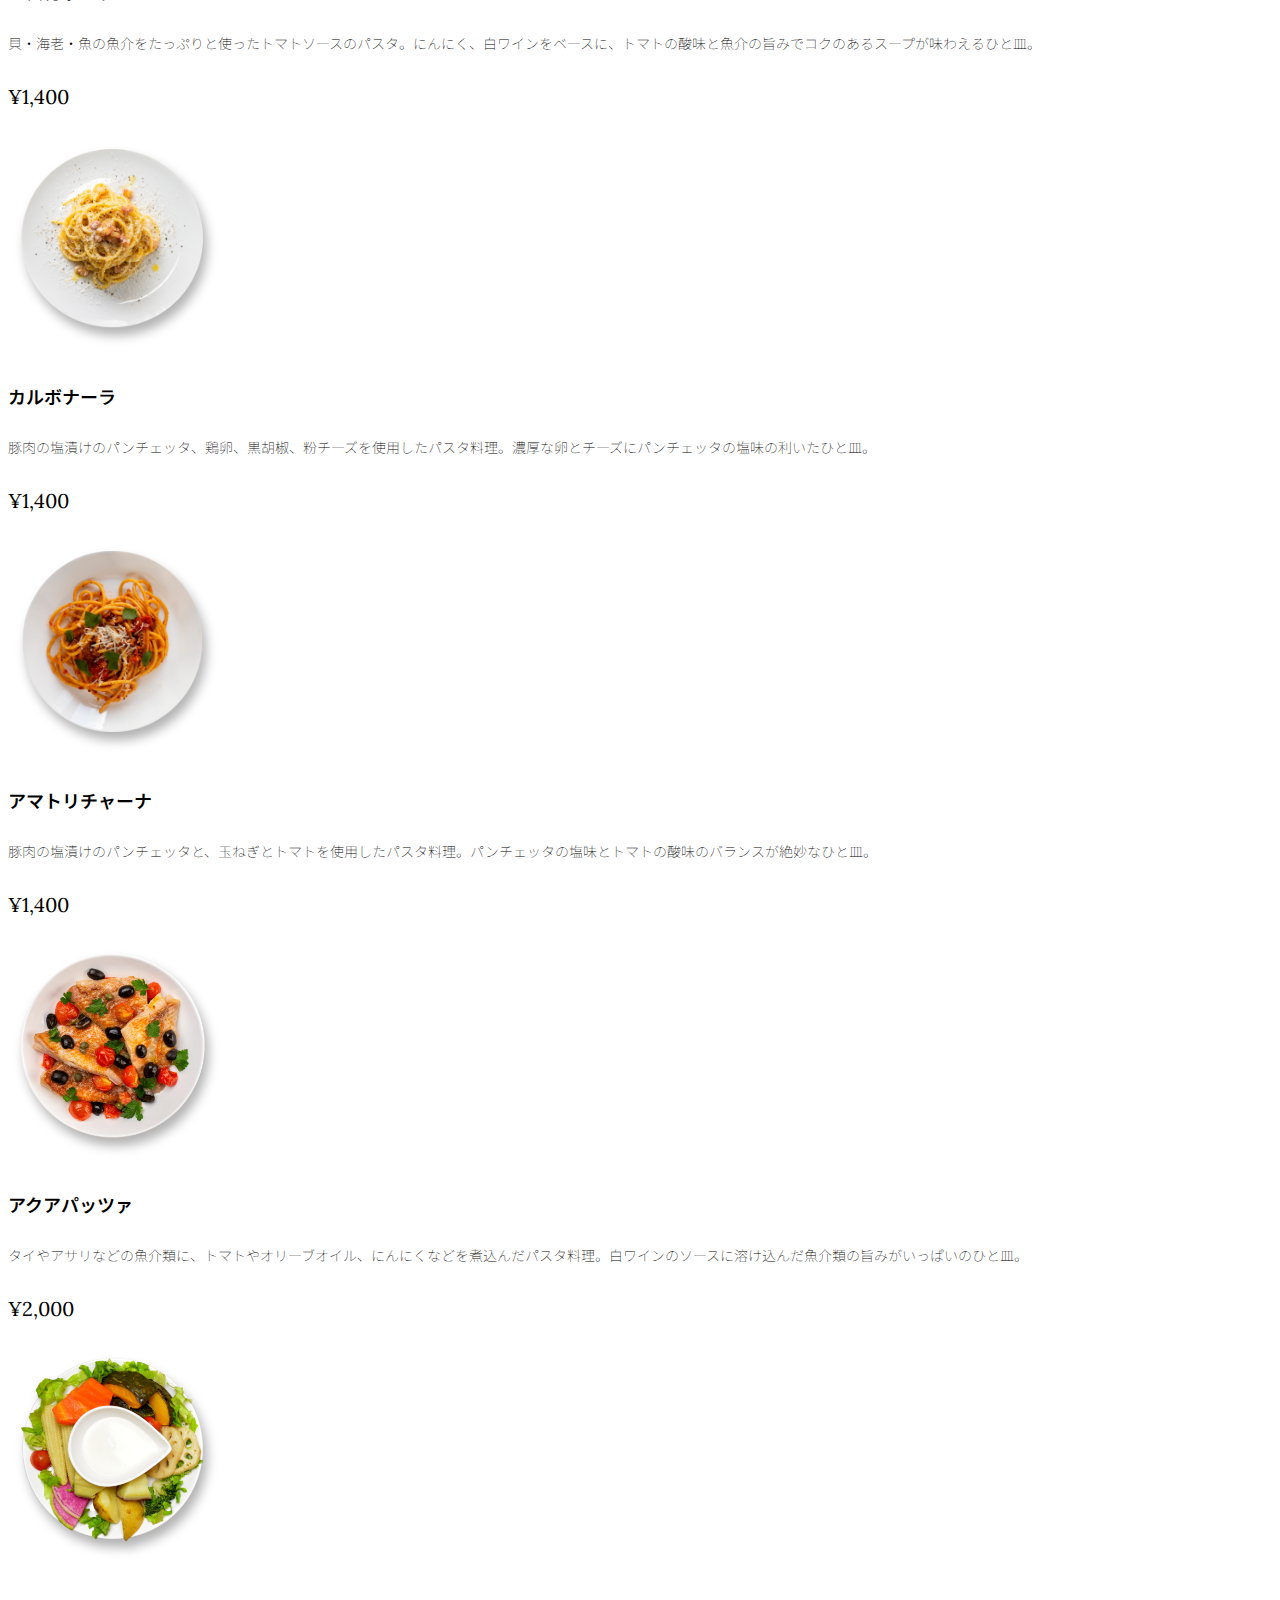
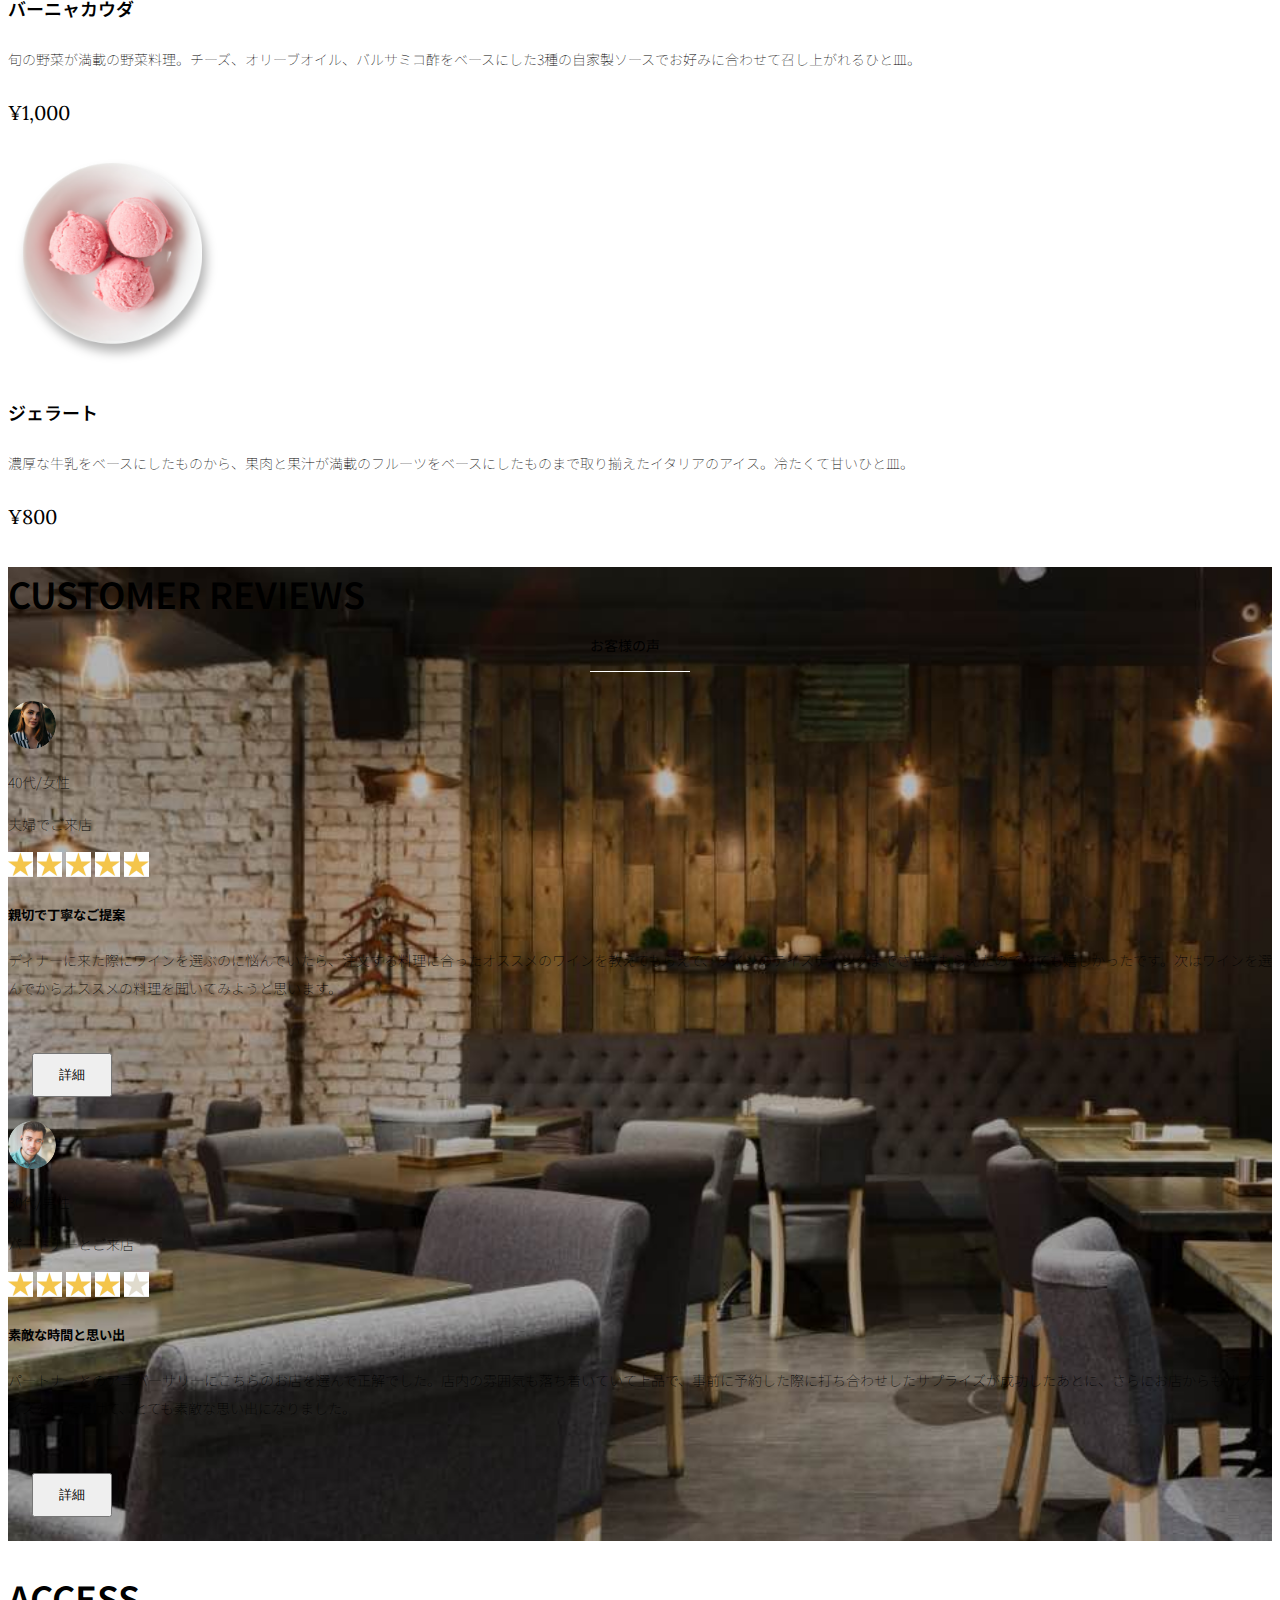
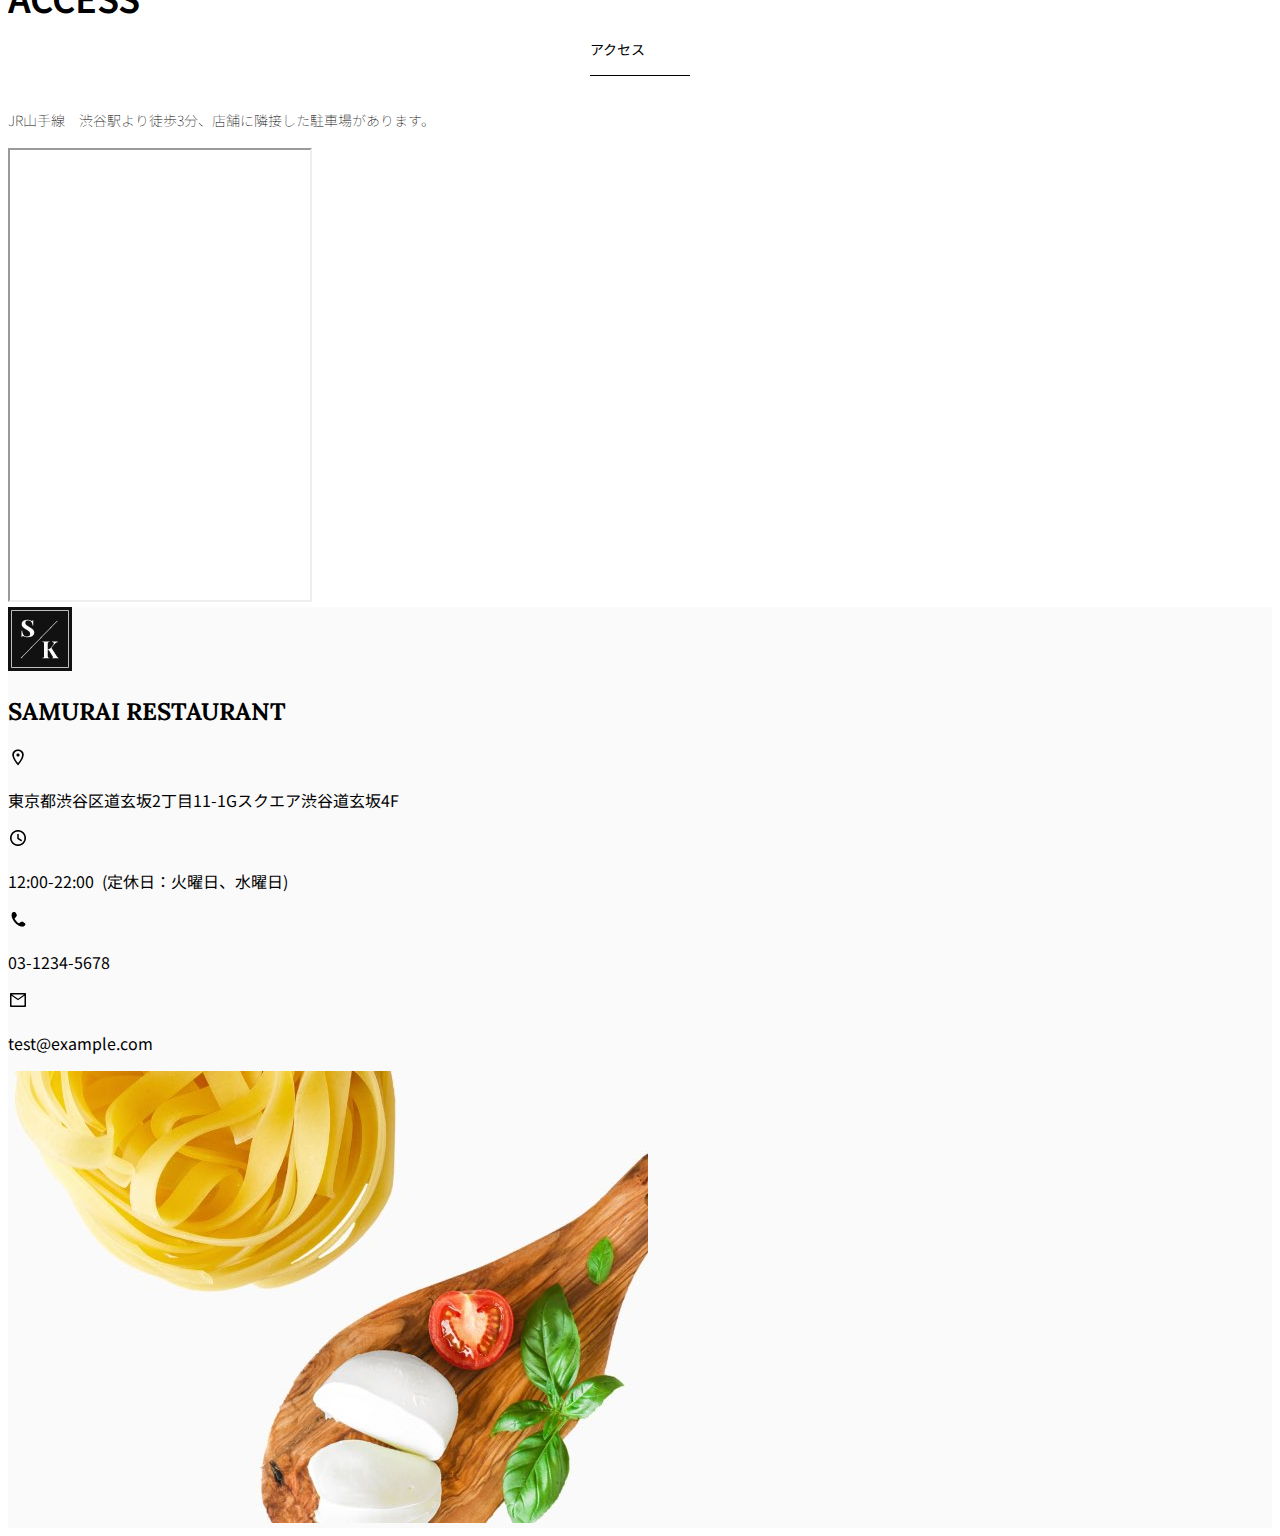
<file: kadai_tutorial_output/index.html>
<!doctype html>
<html lang="ja">

<head>
  <meta charset="utf-8">
  <meta name="viewport" content="width=device-width, initial-scale=1">
  <meta name="description" content="">
  <meta name="author" content="SAMURAI ENGINEER">
  <title>SAMURAI XD_HTML教材</title>
  <!-- ************************************************ bootstrap.min.cssの読み込み -->
  <link href="https://cdn.jsdelivr.net/npm/bootstrap@5.0.0-beta1/dist/css/bootstrap.min.css" rel="stylesheet"
    integrity="sha384-giJF6kkoqNQ00vy+HMDP7azOuL0xtbfIcaT9wjKHr8RbDVddVHyTfAAsrekwKmP1" crossorigin="anonymous">
  <!-- ************************************************ bootstrap.bundle.min.jsの読み込み -->
  <script src="https://cdn.jsdelivr.net/npm/bootstrap@5.0.0-beta1/dist/js/bootstrap.bundle.min.js"
    integrity="sha384-ygbV9kiqUc6oa4msXn9868pTtWMgiQaeYH7/t7LECLbyPA2x65Kgf80OJFdroafW" crossorigin="anonymous" defer>
  </script>

  <!-- ************************************************ Google Font読み込み -->
  <link rel="preconnect" href="https://fonts.gstatic.com">
  <link href="https://fonts.googleapis.com/css2?family=Lora&display=swap" rel="stylesheet">
  <link href="https://fonts.googleapis.com/css2?family=Noto+Sans+JP:wght@300&display=swap" rel="stylesheet">
  <!-- ************************************************ Font Awesome -->
  <link rel="stylesheet" href="https://use.fontawesome.com/releases/v5.1.0/css/all.css"
    integrity="sha384-lKuwvrZot6UHsBSfcMvOkWwlCMgc0TaWr+30HWe3a4ltaBwTZhyTEggF5tJv8tbt" crossorigin="anonymous">
  <!-- ************************************************今回作成する styles.cssの読み込み -->
  <link href="stylesheet/style.css" rel="stylesheet">
  <!-- ************************************************  -->
</head>

<body>
  <main>

    <!-- ************************************************ ナビゲーションバー開始 -->
    <!-- navbarでナビゲーションバー作成。navbar-expand-lgで画面幅が広いときハンバーガーボタンを非表示。 -->
    <nav class="navbar navbar-expand-lg">
      <!-- navbarのコンテナ -->
      <div class="container">
        <!-- navbar-brandはロゴ部分。独自クラスのmy_navbar_brandで細かな調整。 -->
        <a class="navbar-brand my_navbar_brand">
          <!-- ロゴのアイコンを配置。navbar_brand_logoは独自クラス。 -->
          <img class="img-fluid navbar_brand_logo" src="img/site_logo.png" alt="サンプル画像"><span>SAMURAI KITCHEN</span>
        </a>
        <!-- navbar-togglerはハンバーガーボタンを表示・非表示にするクラス。 -->
        <div class="navbar-toggler hamburger_menu" data-bs-toggle="collapse" data-bs-target="#navbarNav"
           aria-controls="navbarNav" aria-expanded="false" aria-label="Toggle navigation">
          <input type="checkbox" id="hamburger_btn_check">
          <label for="hamburger_btn_check" class="hamburger_btn">
            <img class="btn_open" src="img/button_open.png" alt="ナビゲーションバーのボタン">
            <img class="btn_close" src="img/button_close.png" alt="ナビゲーションバーのボタン">
          </label>
        </div>
       <div class="collapse navbar-collapse justify-content-end" id="navbarNav">
         <ul class="navbar-nav">
           <li class="nav-item px-2">
             <a class="nav-link my_nav_link my-2" aria-current="page" href="#">HOME</a>
           </li>

           <li class="nav-item px-2">
             <a class="nav-link my_nav_link my-2" href="#about">ABOUT US</a>
           </li>

           <li class="nav-item px-2">
             <a class="nav-link my_nav_link my-2" href="#gallery">GALLERY</a>
           </li>

           <li class="nav-item px-2">
             <a class="nav-link my_nav_link my-2" href="#menu">MENU</a>
           </li>

           <li class="nav-item px-2">
             <a class="nav-link my_nav_link my-2" href="#review">CUSTOMER REVIEWS</a>
           </li>

           <li class="nav-item px-2">
             <a class="nav-link my_nav_link my-2" href="#access">ACCESS</a>
           </li>
             
         </ul>
       </div>
     </div>
   </nav>

    <!-- ************************************************ カルーセル開始 -->
   <!-- idのmyCarouselはインジケーター部分のdata-bs-targetと紐付く必要がある。mb-5で下方向に余白追加。 -->
   <div id="myCarousel" class="carousel slide mb-5" data-bs-ride="carousel">

     <!-- インジケーター部分 -->
     <ol class="carousel-indicators">
       <!-- この箇所と前述のidは紐付いている。data-bs-slide-toの番号がカルーセルの順番。 -->
       <li data-bs-target="#myCarousel" data-bs-slide-to="0" class="active"></li>
       <li data-bs-target="#myCarousel" data-bs-slide-to="1"></li>
       <li data-bs-target="#myCarousel" data-bs-slide-to="2"></li>
     </ol>

     <!-- carousel-inner：カルーセルのキャプションと背景画像の部分。現在は1枚目だけ表示。 -->
     <div class="carousel-inner">
       <div class="carousel-item active">
         <img src="img/slider-1.jpg" alt="SAMURAI KITCHEN-1">
         <div class="carousel-caption">
          <!-- 独自クラスで位置とフォントを変更 -->
          <h1 class="my_carousel_caption">
             Welcome to<br>
             SAMURAI KITCHEN
           </h1>
         </div>
       </div>
        <!-- カルーセル2枚目 -->
        <div class="carousel-item">
          <img src="img/slider-2.jpg" alt="サンプル画像">
          <div class="carousel-caption">
            <h1 class="my_carousel_caption">
                The fabulous combination of&nbsp;wine&nbsp;and&nbsp;food
            </h1>
          </div>
        </div>
        <!-- カルーセル３枚目 -->
        <div class="carousel-item">
          <img src="img/slider-3.jpg" alt="サンプル画像">
          <div class="carousel-caption">
            <h1 class="my_carousel_caption">Get the Italian taste<br>
              at the SAMURAI&nbsp;KITCHEN
            </h1>
          </div>
        </div>       
     </div>

     <!-- コントロールボタン 左側 -->
     <a class="carousel-control-prev" href="#myCarousel" role="button" data-bs-slide="prev">
       <span class="carousel-control-prev-icon" aria-hidden="true"></span>
       <span class="visually-hidden">Previous</span>
     </a>

     <!-- コントロールボタン 右側 -->
     <a class="carousel-control-next" href="#myCarousel" role="button" data-bs-slide="next">
       <span class="carousel-control-next-icon" aria-hidden="true"></span>
       <span class="visually-hidden">Next</span>
     </a>
   </div>

    <!-- ************************************************ アバウトセクション開始 -->
    <section class="about_us_bg" id="about">
     <!--コンテンツの中央揃え。上下方向にパディング（サイズ5）。下方向にマージン（サイズ5）。 -->
     <div class="container py-5 mb-5">
       <!-- rowクラス（行） -->
       <div class="row">
         <!-- 左側カラム（6/12分割） -->
         <div class="col-lg-6 text-left">
           <!-- 上下方向にパディング（サイズ5） -->
           <div class="py-5">
             <!-- 下方向にマージン（サイズ5） -->
              <h2 class="section_title about mb-5">
               ABOUT US
             </h2>
             <!-- 下方向にマージン（サイズ2） -->
             <p class="mb-2">
               本場イタリアンの味を追求し、厳選した国産食材を使用。<br>
               オーガニック野菜、熟成させた自家製プロシュート、<br>
               毎朝仕込むピザ生地など、あらゆる食材へのこだわり。<br>
             </p>
             <!-- 下方向にマージン（サイズ2） -->
             <p class="mb-2">
               料理に合うワインもイタリア産のものから国産のものまでラインナップ豊富。<br>
             </p>
             <!-- 下方向にマージン（サイズ2） -->
             <p class="mb-2">
               イタリアのワインの名産地「ピエモンテ州」「ヴェネト州」で生産された<br>
               ワインを取り揃え、上品な味わいをお愉しみいただけます。<br>
             </p>
           </div>
         </div>

         <!-- 右側カラム（6/12分割） -->
         <div class="col-lg-6">

           <!-- 画像を配置 -->
           <img src="img/img-about-us.png" class="img-fluid" alt="pizza">
         </div>
       </div>
     </div>
    </section>

    <!-- ************************************************ ギャラリーセクション開始 -->
    <section id="gallery">
     <div class="container mb-5">
       <h2 class="mb-3 section_title gallery text-center">GALLERY</h2>
       <p class="text-center mb-5">
         上品な大人の空間で素敵なひと時を
       </p>
       <div class="row">
         <div class="col-6 col-lg-3 mb-4 d-flex justify-content-center">
           <img class="img-fluid" src="img/gallery-1.jpg" alt="サンプル画像">
         </div>
         <div class="col-6 col-lg-3 mb-4 d-flex justify-content-center">
           <img class="img-fluid" src="img/gallery-2.jpg" alt="サンプル画像">
         </div>
         <div class="col-6 col-lg-3 mb-4 d-flex justify-content-center">
           <img class="img-fluid" src="img/gallery-3.jpg" alt="サンプル画像">
         </div>
         <div class="col-6 col-lg-3 mb-4 d-flex justify-content-center">
           <img class="img-fluid" src="img/gallery-4.jpg" alt="サンプル画像">
         </div>
         <div class="col-6 col-lg-3 mb-4 d-flex justify-content-center">
           <img class="img-fluid" src="img/gallery-5.jpg" alt="サンプル画像">
         </div>
         <div class="col-6 col-lg-3 mb-4 d-flex justify-content-center">
           <img class="img-fluid" src="img/gallery-6.jpg" alt="サンプル画像">
         </div>
         <div class="col-6 col-lg-3 mb-4 d-flex justify-content-center">
           <img class="img-fluid" src="img/gallery-7.jpg" alt="サンプル画像">
         </div>
         <div class="col-6 col-lg-3 mb-4 d-flex justify-content-center">
           <img class="img-fluid" src="img/gallery-8.jpg" alt="サンプル画像">
         </div>
       </div>
     </div>
    </section>

    <!-- ************************************************ メニューセクション -->
    <section id="menu">
     <!-- セクションタイトル文字部分のコンテナ -->
     <div class="container">
       <div class="row">
         <div class="col-lg-12">
           <!-- セクションタイトル -->
           <h2 class="section_title menu text-center mb-5">MENU</h2>
         </div>
       </div>
     </div>
     <!-- メニュー表1段目 -->
     <!-- 下方向にマージン5 -->
     <div class="container mb-5">
       <div class="row">
         <!-- 左メニュー -->
         <div class="col-12 col-lg-6">
           <!-- さらに子要素を5:7で分割 -->
           <!-- カラム間のパディングをなくす。下方向にマージン4 -->
           <div class="row g-0 mb-4">
            <!-- 画像部分 -->
            <div class="col-lg-5 text-center">
               <!-- 画像がカラムをはみ出ないようにする -->
               <img src="img/margherita.png" class="img-fluid" alt="マルゲリータ">
             </div>
             <!-- テキスト部分 -->
             <!-- 全体的にパディング4 -->
             <div class="col-lg-7 p-4">
               <h4 class="mb-0 menu_title">マルゲリータ</h4>
               <p class="my-auto">彩り鮮やかなトマトチーズバジルに、食欲がそそられるピザ。石窯で直火で焼き上げ、サクサクで香ばしい、フチとモチモチの生地の食感が楽しめる、一皿。</p>
               <p class="menu_price">¥1,600</p>
             </div>
           </div>
         </div>
         <!-- 右メニュー-->
         <div class="col-12 col-lg-6">
           <div class="row g-0 mb-4">
            <!-- 画像部分 -->
             <div class="col-lg-5 text-center">
               <img src="img/steak.png" class="img-fluid" alt="フィオレンティーナステーキ">
             </div>
             <!-- テキスト部分 -->
             <div class="col-lg-7 p-4">
               <h4 class="mb-0 menu_title">フィオレンティーナステーキ</h4>
               <p class="my-auto">生後12か月以下の牛の肩ロースを分厚く切り、味付けはシンプルに塩・胡椒で、炭火でカリッと焼き上げたステーキ。香ばしく食べ応え十分なひと皿。</p>
               <p class="menu_price">¥2,200</p>
             </div>
           </div>
         </div>
        </div>
      </div>
     <!-- メニュー表2段目 -->
      <div class="container mb-5">
       <div class="row">
         <!-- 左メニュー -->
         <div class="col-12 col-lg-6">
           <!-- さらに子要素を5:7で分割 -->
           <div class="row g-0 mb-4">
            <!-- 画像部分 -->
             <div class="col-lg-5 text-center">
               <img src="img/pescatore.png" class="img-fluid" alt="ペスカトーレ">
             </div>
             <!-- テキスト部分 -->
             <div class="col-lg-7 p-4">
               <h4 class="mb-0 menu_title">ペスカトーレ</h4>
               <p class="my-auto">貝・海老・魚の魚介をたっぷりと使ったトマトソースのパスタ。にんにく、白ワインをベースに、トマトの酸味と魚介の旨みでコクのあるスープが味わえるひと皿。</p>
               <p class="menu_price">¥1,400</p>
             </div>
           </div>
         </div>
         <!-- 右メニュー-->
         <div class="col-12 col-lg-6">
           <div class="row g-0 mb-4">
            <!-- 画像部分 -->
             <div class="col-lg-5 text-center">
               <img src="img/carbonara.png" class="img-fluid" alt="カルボナーラ">
             </div>
             <!-- テキスト部分 -->
             <div class="col-lg-7 p-4">
               <h4 class="mb-0 menu_title">カルボナーラ</h4>
               <p class="my-auto">豚肉の塩漬けのパンチェッタ、鶏卵、黒胡椒、粉チーズを使用したパスタ料理。濃厚な卵とチーズにパンチェッタの塩味の利いたひと皿。</p>
               <p class="menu_price">¥1,400</p>
             </div>
           </div>
         </div>
       </div>
      </div>
     <!-- メニュー表3段目 -->
      <div class="container mb-5">
       <div class="row">
         <!-- 左メニュー -->
         <div class="col-12 col-lg-6">
           <!-- さらに子要素を5:7で分割 -->
           <div class="row g-0 mb-4">
            <!-- 画像部分 -->
             <div class="col-lg-5 text-center">
               <img src="img/amatriciana.png" class="img-fluid" alt="アマトリチャーナ">
             </div>
             <!-- テキスト部分 -->
             <div class="col-lg-7 p-4">
               <h4 class="mb-0 menu_title">アマトリチャーナ</h4>
               <p class="my-auto">豚肉の塩漬けのパンチェッタと、玉ねぎとトマトを使用したパスタ料理。パンチェッタの塩味とトマトの酸味のバランスが絶妙なひと皿。</p>
               <p class="menu_price">¥1,400</p>
             </div>
           </div>
         </div>
         <!-- 右メニュー-->
         <div class="col-12 col-lg-6">
           <div class="row g-0 mb-4">
            <!-- 画像部分 -->
             <div class="col-lg-5 text-center">
               <img src="img/acqua-pazza.png" class="img-fluid" alt="アクアパッツァ">
             </div>
             <!-- テキスト部分 -->
             <div class="col-lg-7 p-4">
               <h4 class="mb-0 menu_title">アクアパッツァ</h4>
               <p class="my-auto">タイやアサリなどの魚介類に、トマトやオリーブオイル、にんにくなどを煮込んだパスタ料理。白ワインのソースに溶け込んだ魚介類の旨みがいっぱいのひと皿。</p>
               <p class="menu_price">¥2,000</p>
             </div>
           </div>
         </div>
       </div>
      </div>
     <!-- メニュー表4段目 -->
     <div class="container mb-5">
       <div class="row">
         <!-- 左メニュー -->
         <div class="col-12 col-lg-6">
           <!-- さらに子要素を5:7で分割 -->
           <div class="row g-0 mb-4">
            <!-- 画像部分 -->
             <div class="col-lg-5 text-center">
               <img src="img/bagna-cauda.png" class="img-fluid" alt="バーニャカウダ">
             </div>
             <!-- テキスト部分 -->
             <div class="col-lg-7 p-4">
               <h4 class="mb-0 menu_title">バーニャカウダ</h4>
               <p class="my-auto">旬の野菜が満載の野菜料理。チーズ、オリーブオイル、バルサミコ酢をベースにした3種の自家製ソースでお好みに合わせて召し上がれるひと皿。</p>
               <p class="menu_price">¥1,000</p>
             </div>
           </div>
         </div>
         <!-- 右メニュー-->
         <div class="col-12 col-lg-6">
           <div class="row g-0 mb-4">
            <!-- 画像部分 -->
             <div class="col-lg-5 text-center">
               <img src="img/gelato.png" class="img-fluid" alt="ジェラート">
             </div>
             <!-- テキスト部分 -->
             <div class="col-lg-7 p-4">
               <h4 class="mb-0 menu_title">ジェラート</h4>
               <p class="my-auto">濃厚な牛乳をベースにしたものから、果肉と果汁が満載のフルーツをベースにしたものまで取り揃えたイタリアのアイス。冷たくて甘いひと皿。</p>
               <p class="menu_price">¥800</p>
             </div>
           </div>
         </div>
       </div>
     </div>
    </section>

    <!-- ************************************************ レビューセクション開始 -->
    <section id="review">
      <div class="review_wrapper">
      <!--背景画像-->
        <div class="container py-5 mb-5">
          <div class="text-center mb-5">
            <h2 class="section_title review text-center text-white">CUSTOMER REVIEWS</h2>
          </div>
           <!--レビューコンテナ-->
          <div class="row pb-5 justify-content-center">
            <!--左側レビュー-->
            <div class="col-12 col-lg-5 mt-3">
              <!--bg-で背景色を設定-->
              <div class="bg-white h_420">
                <div class="p-4">
                  <div class="d-flex align-items-center">
                    <img src="img/customer-woman.png" class="reviewer_img" alt="サンプル画像">
                    <div>
                      <p class="my-0">40代/女性</p>
                      <p class="my-0">夫婦でご来店</p>
                    </div>
                  </div>
                  <!--星全部別々の画像らしい-->
                  <div class="my-3">
                    <img src="img/star-point.png" class="star_img" alt="star">
                    <img src="img/star-point.png" class="star_img" alt="star">
                    <img src="img/star-point.png" class="star_img" alt="star">
                    <img src="img/star-point.png" class="star_img" alt="star">
                    <img src="img/star-point.png" class="star_img" alt="star">
                  </div>
                  <h5>親切で丁寧なご提案</h5>
                  <p>
                    ディナーに来た際にワインを選ぶのに悩んでいたら、注文する料理に合ったオススメのワインを教えてもらえて、ワインのテイスティングまでさせてもらえたのでとても嬉しかったです。次はワインを選んでからオススメの料理を聞いてみようと思います。
                  </p>
                  <!--詳細ボタン-->
                  <button type="button" class="btn btn-warning shadow fix_bottom">詳細</button>
                </div>
              </div>
            </div>
            <!--右側レビュー-->
            <div class="col-12 col-lg-5 mt-3">
              <div class="bg-white h_420">
                <div class="p-4">
                  <div class="d-flex align-items-center">
                    <img src="img/customer-man.png" class="reviewer_img" alt="サンプル画像">
                    <div>
                      <p class="my-0">30代/男性</p>
                      <p class="my-0">パートナーとご来店</p>
                    </div>
                  </div>
                  <div class="my-3">
                    <img src="img/star-point.png" class="star_img" alt="star">
                    <img src="img/star-point.png" class="star_img" alt="star">
                    <img src="img/star-point.png" class="star_img" alt="star">
                    <img src="img/star-point.png" class="star_img" alt="star">
                    <img src="img/star-no-point.png" class="star_img" alt="no-star">
                  </div>
                  <h5>素敵な時間と思い出</h5>
                  <p>
                    パートナーとのアニバーサリーにこちらのお店を選んで正解でした。店内の雰囲気も落ち着いていて上品で、事前に予約した際に打ち合わせしたサプライズが成功したあとに、さらにお店からもサプライズをいただけて、とても素敵な思い出になりました。
                  </p>
                  <button type="button" class="btn btn-warning shadow fix_bottom">詳細</button>
                </div>
              </div>
            </div>
          </div>
        </div>
      </div>
    </section> 

    <!-- ************************************************ アクセスセクション開始 -->
    <section id="access">
      <div class="container">
        <div class="row">
          <div class="col-lg-12 text-center mb-5">
            <h2 class="section_title text-center access mb-5">ACCESS</h2>
            <p>JR山手線　渋谷駅より徒歩3分、店舗に隣接した駐車場があります。</p>
          </div>
        </div>
      </div>
      <div class="container mb-5 px-2">
        <!--iframe：グーグルマップの埋め込みタグ-->
        <!--横幅100％、縦は画面の半分-->
        <!--lazyはiframe部読み込みのタイミングを、スクロールで画面内に入ってくる直前にする。最初にページ開いた時の読み込む速度を上げる-->
        <iframe
          src="https://www.google.com/maps/embed?pb=!1m18!1m12!1m3!1d12967.114087343349!2d139.687349334065!3d35.657827993593834!2m3!1f0!2f0!3f0!3m2!1i1024!2i768!4f1.1!3m3!1m2!1s0x6018f5209bb80c49%3A0x7abbc1a9d7d575eb!2z5qCq5byP5Lya56S-5L6N!5e0!3m2!1sja!2sjp!4v1623882550231!5m2!1sja!2sjp"
          class="w-100" style="height: 50vh;" loading="lazy"></iframe>
      </div>
    </section>


    <!-- ************************************************ フッター開始 -->
    <footer id="footer">
      <div class="container">
        <div class="row">
          <!--左、ここでコピーライト用の絶対位置のためにリレイティブを設定-->
          <div class="col-12 col-lg-6 position-relative">
            <div class="row pt-5">
              <!--画像は左の左側-->
              <div class="col-lg-2 text-center my-3">
                <img class="img-fluid footer_brand_logo" src="img/site_logo.png" alt="サンプル画像">
              </div>
              <!--左の右側-->
              <div class="col-lg-10 align-self-center my-3">
                <h2 class="m-0 footer_text">SAMURAI RESTAURANT</h2>
              </div>
            </div>
            <div class="restaurant_info py-3">
            <!---->
            <div class="d-flex mb-3">
                <img src="img/icon-Marker.png" alt="marker">
                <p class="p-0 m-0">東京都渋谷区道玄坂2丁目11-1Gスクエア渋谷道玄坂4F</p>
              </div>
              <div class="d-flex mb-3">
                <img src="img/icon-Clock.png" alt="clock">
                <p class="p-0 m-0">12:00-22:00&nbsp;&nbsp;(定休日：火曜日、水曜日)</p>
              </div>
              <div class="d-flex mb-3">
                <img src="img/icon-Phone.png" alt="phone">
                <p class="p-0 m-0">03-1234-5678</p>
              </div>
              <div class="d-flex mb-3">
                <img src="img/icon-Mail.png" alt="mail">
                <p class="p-0 m-0">test@example.com</p>
              </div>
            </div>

            <div class="copy_right align-items-center">
              <p>
                ©SAMURAI KITCHEN, All Rights Reserved.
              </p>
              <img src="img/icon-facebook.png" class="sns_img" alt="facebook">
              <img src="img/icon-twitter.png" class="sns_img" alt="twitter">
            </div>
          </div>
          <!--右-->
          <div class="col-12 col-lg-6 d-none d-lg-block">
            <img src="img/background-footer.jpg" alt="背景画像">
          </div>
        </div>
      </div>
    </footer>

  </main>
</body>

</html>
</file>
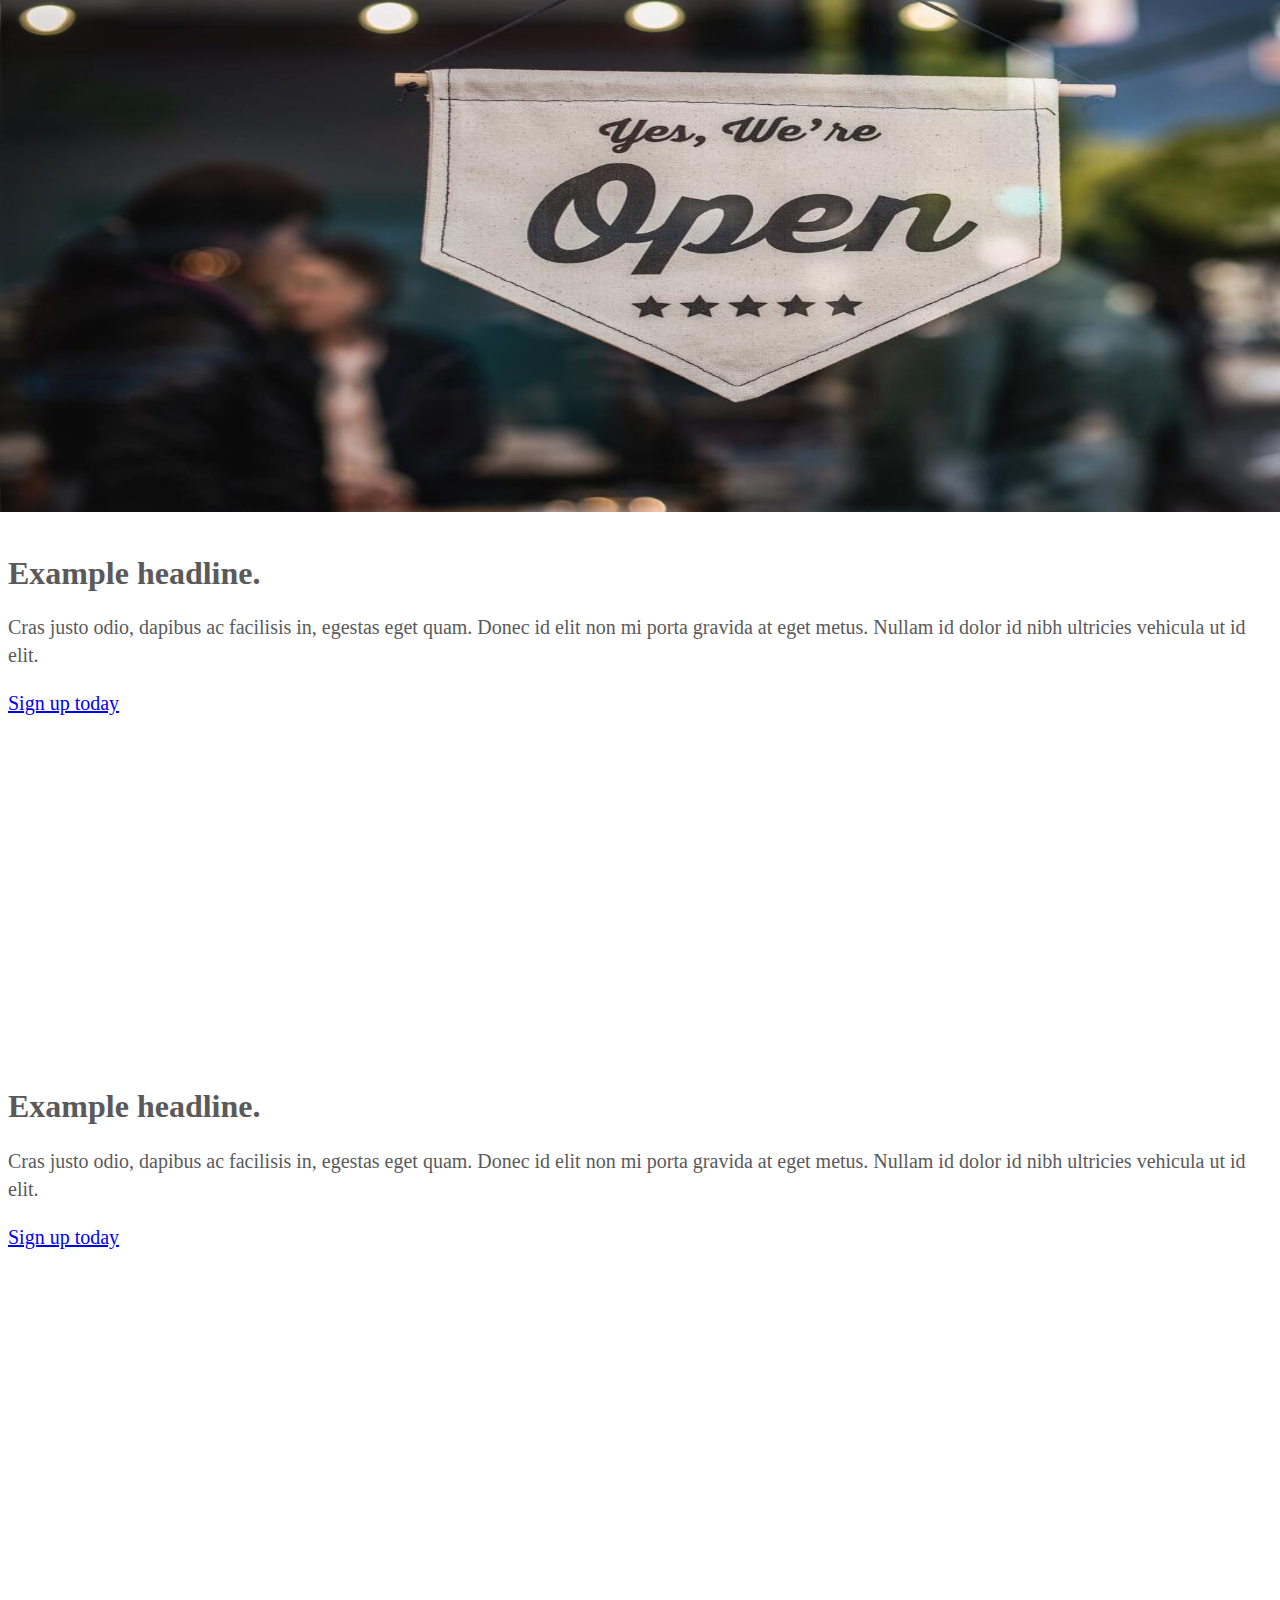
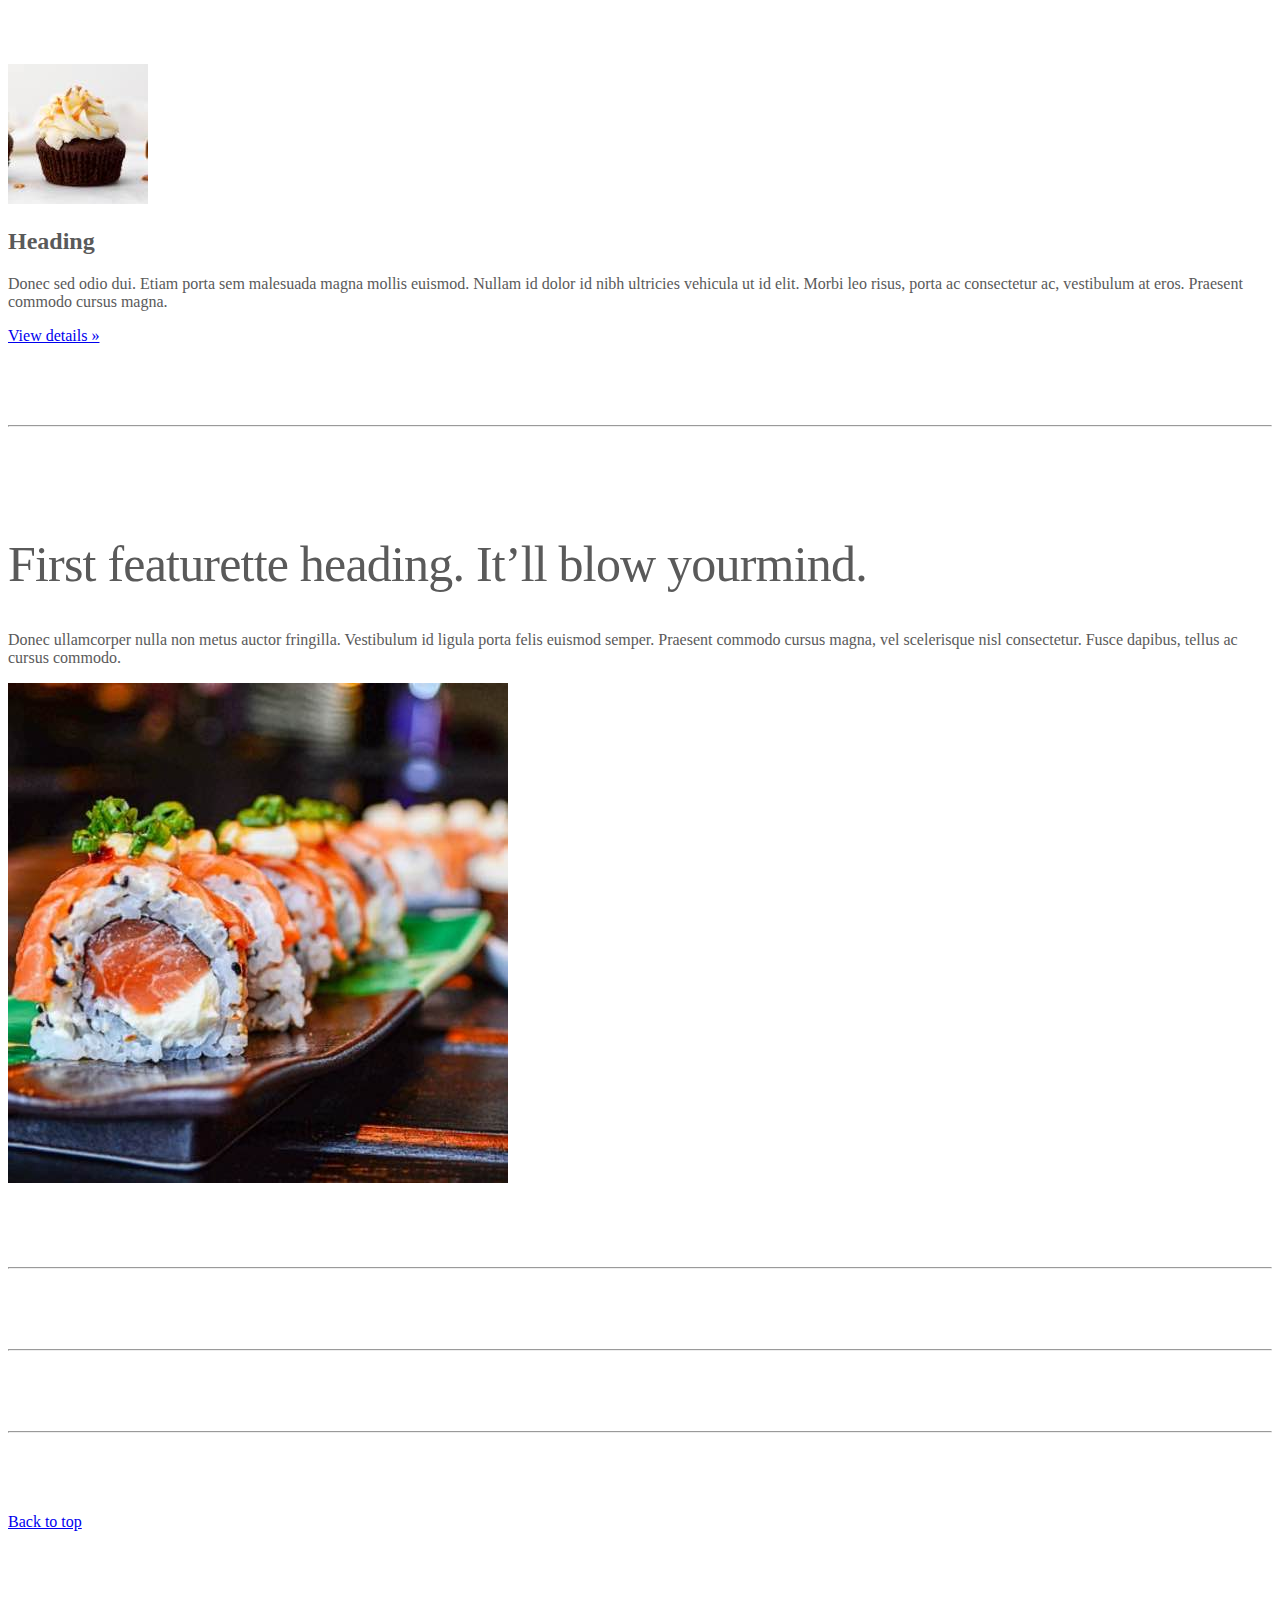
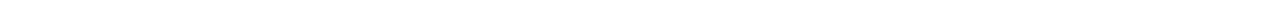
<file: kadai_003/index_for_student.html>
<!doctype html>
<html lang="en">
  <head>
    <meta charset="utf-8">
    <meta name="viewport" content="width=device-width, initial-scale=1">
    <meta name="description" content="">
    <meta name="author" content="Mark Otto, Jacob Thornton, and Bootstrap contributors">
    <meta name="generator" content="Hugo 0.79.0">
    <title>Carousel Template · Bootstrap v5.0</title>
    <link rel="canonical" href="https://getbootstrap.com/docs/5.0/examples/carousel/">
    <!-- ************************************************ bootstrap.min.cssの読み込み -->
    <link href="https://cdn.jsdelivr.net/npm/bootstrap@5.0.0-beta1/dist/css/bootstrap.min.css" rel="stylesheet" integrity="sha384-giJF6kkoqNQ00vy+HMDP7azOuL0xtbfIcaT9wjKHr8RbDVddVHyTfAAsrekwKmP1" crossorigin="anonymous">
    <!-- ************************************************ carousel.cssの読み込み -->
    <link href="carousel.css" rel="stylesheet">
    <!-- ************************************************ bootstrap.bundle.min.jsの読み込み -->
    <script src="https://cdn.jsdelivr.net/npm/bootstrap@5.0.0-beta1/dist/js/bootstrap.bundle.min.js" integrity="sha384-ygbV9kiqUc6oa4msXn9868pTtWMgiQaeYH7/t7LECLbyPA2x65Kgf80OJFdroafW" crossorigin="anonymous" defer></script>
  </head>
  <body>
    <main>
      <!-- ************************************************ カールセル開始 -->
      <!-- <div id="myCarousel" class="carousel slide" data-bs-ride="carousel"> -->
      <div id="myCarousel" class="carousel slide carousel-fade" data-bs-ride="carousel">
        <!-- <div class="carousel-inner"> -->
        <div class="carousel-inner">
          <!-- <div class="carousel-item active"> -->
          <div class="carousel-item active">
            <img src="img/top_1.jpg" alt="サンプル画像1">
            <div class="container">
              <!-- <div class="carousel-caption"> -->
              <div class="carousel-caption">
                <h1>Example headline.</h1>
                <p>Cras justo odio, dapibus ac facilisis in, egestas eget quam. Donec id elit non mi porta gravida at eget
                  metus. Nullam id dolor id nibh ultricies vehicula ut id elit.</p>
                <!-- <p><a class="btn btn-lg btn-primary" href="#" role="button">Sign up today</a></p> -->
                <p><a class="btn btn-lg btn-primary" href="#" role="button">Sign up today</a></p>
              </div>
            </div>
          </div>
          <div class="carousel-item">
            <img src="img/top_2.jpg" alt="サンプル画像2">
            <div class="container">
              <!-- <div class="carousel-caption"> -->
              <div class="carousel-caption">
                <h1>Example headline.</h1>
                <p>Cras justo odio, dapibus ac facilisis in, egestas eget quam. Donec id elit non mi porta gravida at eget
                  metus. Nullam id dolor id nibh ultricies vehicula ut id elit.</p>
                <!-- <p><a class="btn btn-lg btn-primary" href="#" role="button">Sign up today</a></p> -->
                <p><a class="btn btn-lg btn-primary" href="#" role="button">Sign up today</a></p>
              </div>
            </div>
          </div>
          <div class="carousel-item">
            <img src="img/top_3.jpg" alt="サンプル画像3">
            <div class="container">
              <!-- <div class="carousel-caption"> -->
              <div class="carousel-caption">
                <h1>Example headline.</h1>
                <p>Cras justo odio, dapibus ac facilisis in, egestas eget quam. Donec id elit non mi porta gravida at eget
                  metus. Nullam id dolor id nibh ultricies vehicula ut id elit.</p>
                <!-- <p><a class="btn btn-lg btn-primary" href="#" role="button">Sign up today</a></p> -->
                <p><a class="btn btn-lg btn-primary" href="#" role="button">Sign up today</a></p>
              </div>
            </div>
          </div>
        </div>
      </div>
      <!-- ************************************************ カールセル終了 -->
      <!-- <div class="container marketing"> -->
      <div class="">
        <!-- <div class="row"> -->
        <div class="">
          <!-- <div class="col-lg-4"> -->
          <div class="">
            <img src="img/cake.jpg" class="rounded-circle" alt="サンプル画像2">
            <h2>Heading</h2>
            <p>Donec sed odio dui. Etiam porta sem malesuada magna mollis euismod. Nullam id dolor id nibh ultricies
              vehicula ut id elit. Morbi leo risus, porta ac consectetur ac, vestibulum at eros. Praesent commodo cursus
              magna.</p>
            <!-- <p><a class="btn btn-secondary" href="#" role="button">View details &raquo;</a></p> -->
            <p><a class="" href="#" role="button">View details &raquo;</a></p>
          </div>
        </div>
        <hr class="featurette-divider">
        <!-- <div class="row"> -->
        <div class="">
          <!-- <div class="col-md-7"> -->
          <div class="">
            <!-- <h2 class="featurette-heading">First featurette heading. <span class="text-muted">It’ll blow yourmind.</span> -->
            <h2 class="featurette-heading">First featurette heading. <span class="">It’ll blow yourmind.</span></h2>
            <!-- <p class="lead">Donec ullamcorper nulla non metus auctor fringilla. Vestibulum id ligula porta felis
              euismod
              semper. Praesent commodo cursus magna, vel scelerisque nisl consectetur. Fusce dapibus, tellus ac cursus
              commodo.</p> -->
            <p class="">
              Donec ullamcorper nulla non metus auctor fringilla. Vestibulum id ligula porta felis
              euismod
              semper. Praesent commodo cursus magna, vel scelerisque nisl consectetur. Fusce dapibus, tellus ac cursus
              commodo.
            </p>
          </div>
          <!-- <div class="col-md-5"> -->
          <div class="">
            <!-- <img src="img/sushi.jpg" class="img-fluid" alt=""> -->
            <img src="img/sushi.jpg" class="" alt="サンプル画像3">
          </div>
        </div>
        <hr class="featurette-divider">
        <!-- ここにもう一つ左右を反転させたものを作ります。 -->
        <hr class="featurette-divider">
        <!-- ここにもう一つ左右を反転させたものを作ります。 -->
        <hr class="featurette-divider">
        <footer class="container">
          <!-- <p class="float-end"><a href="#">Back to top</a></p> -->
          <p class=""><a href="#">Back to top</a></p>
        </footer>
      </div>
    </main>
  </body>

</html>
</file>
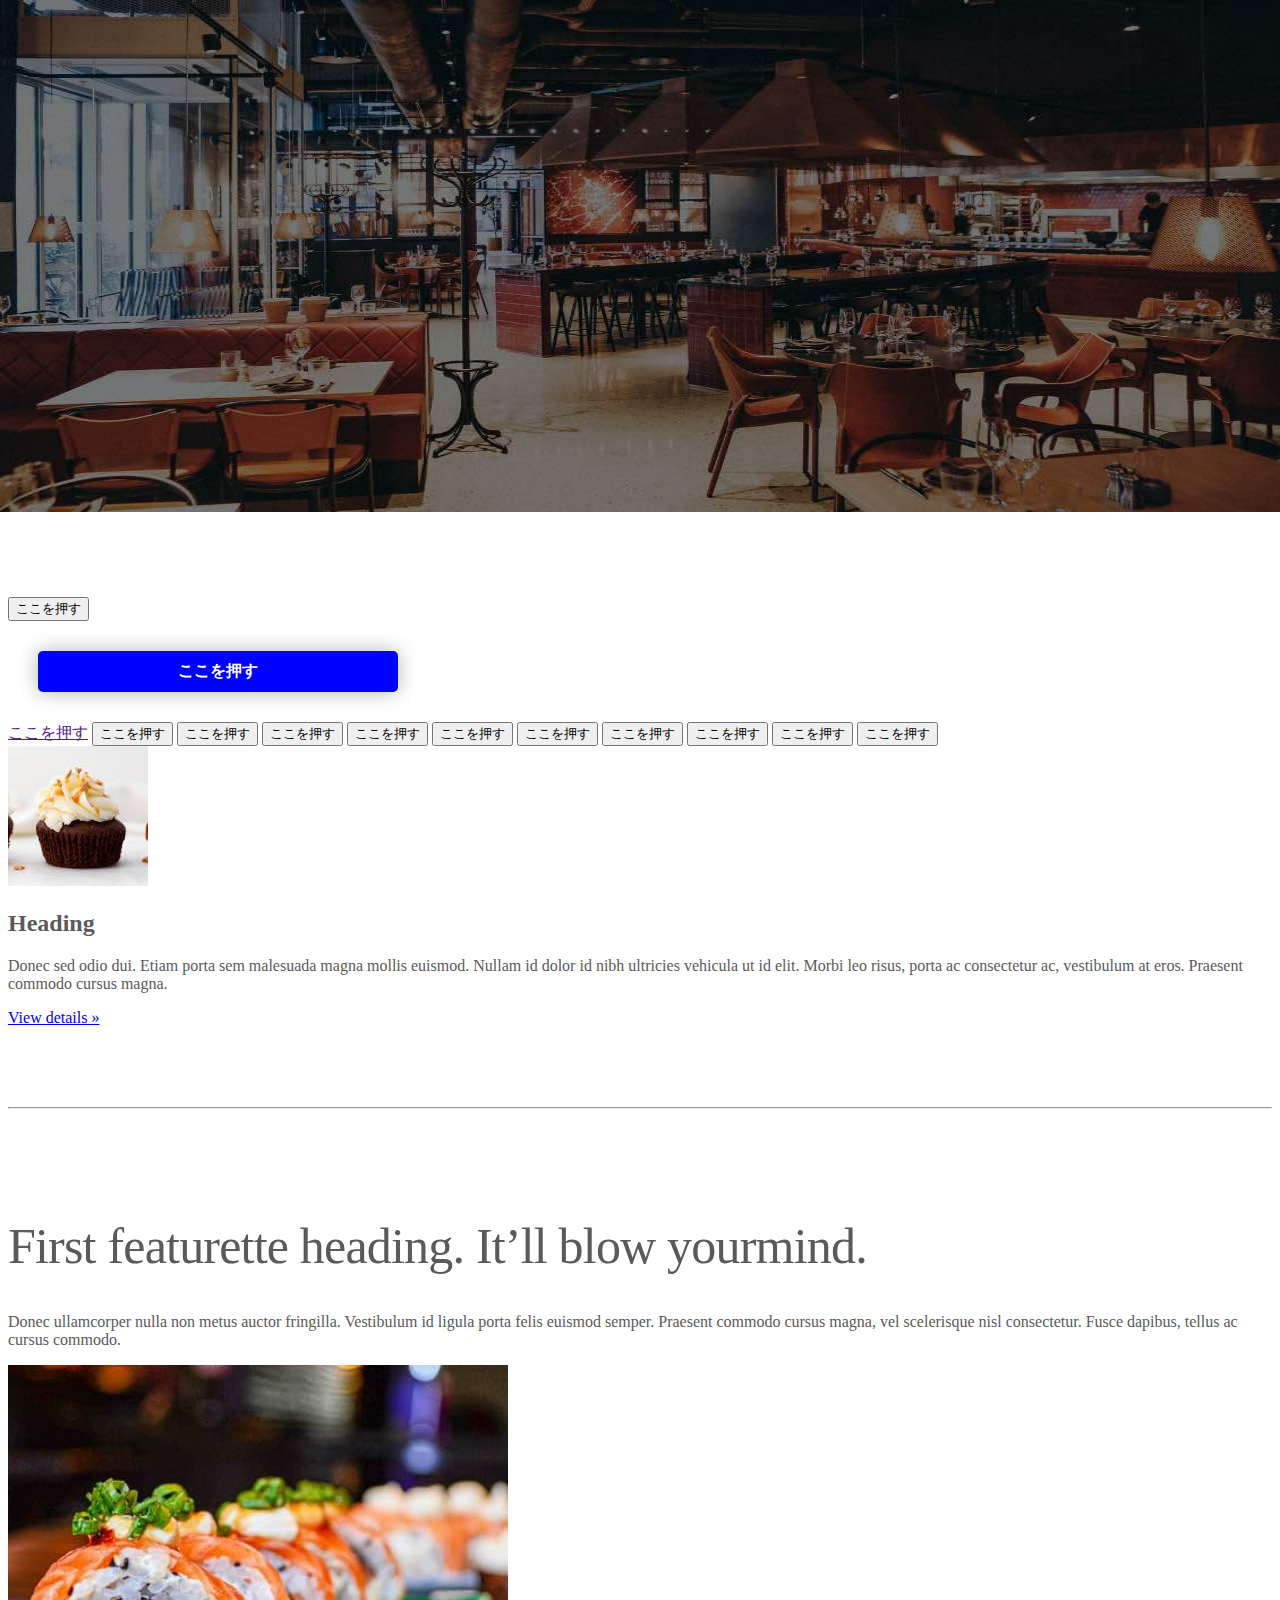
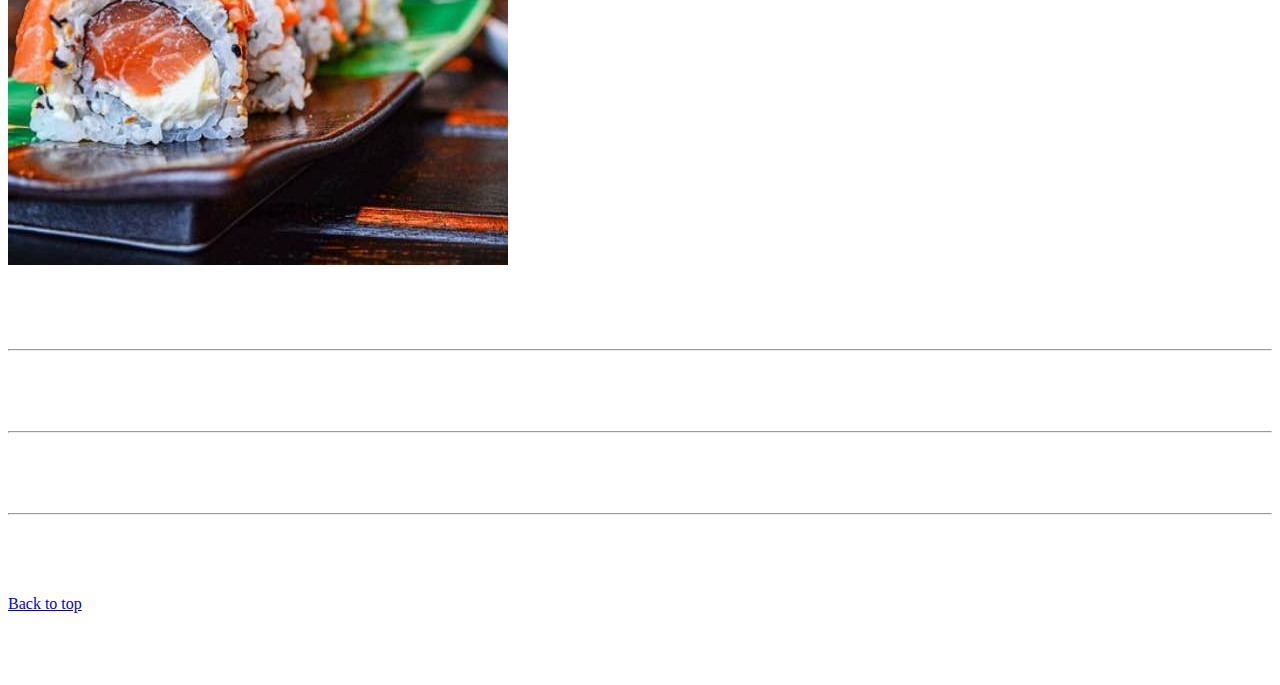
<file: kadai_004/index_for_student.html>
<!doctype html>
<html lang="en">
  <head>
    <meta charset="utf-8">
    <meta name="viewport" content="width=device-width, initial-scale=1">
    <meta name="description" content="">
    <meta name="author" content="Mark Otto, Jacob Thornton, and Bootstrap contributors">
    <meta name="generator" content="Hugo 0.79.0">
    <title>Carousel Template · Bootstrap v5.0</title>
    <link rel="canonical" href="https://getbootstrap.com/docs/5.0/examples/carousel/">
    <!-- ************************************************ bootstrap.min.cssの読み込み -->
    <link href="https://cdn.jsdelivr.net/npm/bootstrap@5.0.0-beta1/dist/css/bootstrap.min.css" rel="stylesheet" integrity="sha384-giJF6kkoqNQ00vy+HMDP7azOuL0xtbfIcaT9wjKHr8RbDVddVHyTfAAsrekwKmP1" crossorigin="anonymous">
    <!-- ************************************************ carousel.cssの読み込み -->
    <link href="carousel.css" rel="stylesheet">
    <!-- ************************************************ bootstrap.bundle.min.jsの読み込み -->
    <script src="https://cdn.jsdelivr.net/npm/bootstrap@5.0.0-beta1/dist/js/bootstrap.bundle.min.js" integrity="sha384-ygbV9kiqUc6oa4msXn9868pTtWMgiQaeYH7/t7LECLbyPA2x65Kgf80OJFdroafW" crossorigin="anonymous" defer></script>
  </head>
  <body>
    <main>
      <!-- ************************************************ カールセル開始 -->
      <!-- <div id="myCarousel" class="carousel slide" data-bs-ride="carousel"> -->
      <div id="myCarousel" class="carousel slide" data-bs-ride="carousel">
        <!-- <div class="carousel-inner"> -->
        <div class="carousel-inner">
          <!-- <div class="carousel-item active"> -->
          <div class="carousel-item active">
            <img src="img/top_1.jpg" alt="サンプル画像1">
            <div class="container">
              <!-- <div class="carousel-caption"> -->
              <div class="carousel-caption">
                <h1>Example headline.</h1>
                <p>Cras justo odio, dapibus ac facilisis in, egestas eget quam. Donec id elit non mi porta gravida at eget
                  metus. Nullam id dolor id nibh ultricies vehicula ut id elit.</p>
                <!-- <p><a class="btn btn-lg btn-primary" href="#" role="button">Sign up today</a></p> -->
                <p><a class="btn btn-lg btn-primary" href="#" role="button">Sign up today</a></p>
              </div>
            </div>
          </div>
        </div>
      </div>
      <!-- ************************************************ カールセル終了 -->
      <div class="container">
        
        <style>
          .button-test {
              /* パディング(余白)上下方向10px 左右方向30px */
              padding: 10px 30px;
              /* ボタンの幅 300px */
              width: 300px;
              /* 背景色 青 */
              background-color: blue;
              /* フォント色 白 */
              color: white;
              /* テキスト中央揃え */
            text-align: center;
            /* フォントを太く */
            font-weight: bold;
            /* ボタンの角を丸める */
            border-radius: 5px;
            /* 上下左右方向の余白外側30px */
            margin: 30px;
            /* ボタンの影 */
            box-shadow: 0 0 20px 0 rgba(0, 0, 0, 30%);
            }
        </style>

        <!-- buttonテスト -->
        <button class="btn-secondary btn-lg shadow">ここを押す</button>
        <div class="button-test">ここを押す</div>      
        <a href="" class="btn-info btn-sm shadow">ここを押す</a>

        <button class="btn btn-outline-secondary btn-lg shadow">ここを押す</button>
        <button class="btn btn-primary btn-sm shadow">ここを押す</button>
        <button class="btn btn-outline-danger btn-lg shadow">ここを押す</button>
        <button class="btn btn-success btn-sm shadow">ここを押す</button>
        <button class="btn btn-outline-warning btn-lg shadow">ここを押す</button>
        <button class="btn btn-info btn-sm shadow">ここを押す</button>
        <button class="btn btn-outline-light btn-lg shadow">ここを押す</button>
        <button class="btn btn-dark btn-sm shadow">ここを押す</button>
        <button class="btn btn-outline-primary btn-lg shadow">ここを押す</button>
        <button class="btn btn-link btn-sm shadow">ここを押す</button>

      </div>
<!-- <div class="container marketing"> -->
      <div class="">
        <!-- <div class="row"> -->
        <div class="">
          <!-- <div class="col-lg-4"> -->
          <div class="">
            <img src="img/cake.jpg" class="rounded-circle" alt="サンプル画像2">
            <h2>Heading</h2>
            <p>Donec sed odio dui. Etiam porta sem malesuada magna mollis euismod. Nullam id dolor id nibh ultricies
              vehicula ut id elit. Morbi leo risus, porta ac consectetur ac, vestibulum at eros. Praesent commodo cursus
              magna.</p>
            <!-- <p><a class="btn btn-secondary" href="#" role="button">View details &raquo;</a></p> -->
            <p><a class="" href="#" role="button">View details &raquo;</a></p>
          </div>
        </div>
        <hr class="featurette-divider">
        <!-- <div class="row"> -->
        <div class="">
          <!-- <div class="col-md-7"> -->
          <div class="">
            <!-- <h2 class="featurette-heading">First featurette heading. <span class="text-muted">It’ll blow yourmind.</span> -->
            <h2 class="featurette-heading">First featurette heading. <span class="">It’ll blow yourmind.</span></h2>
            <!-- <p class="lead">Donec ullamcorper nulla non metus auctor fringilla. Vestibulum id ligula porta felis
              euismod
              semper. Praesent commodo cursus magna, vel scelerisque nisl consectetur. Fusce dapibus, tellus ac cursus
              commodo.</p> -->
            <p class="">
              Donec ullamcorper nulla non metus auctor fringilla. Vestibulum id ligula porta felis
              euismod
              semper. Praesent commodo cursus magna, vel scelerisque nisl consectetur. Fusce dapibus, tellus ac cursus
              commodo.
            </p>
          </div>
          <!-- <div class="col-md-5"> -->
          <div class="">
            <!-- <img src="img/sushi.jpg" class="img-fluid" alt=""> -->
            <img src="img/sushi.jpg" class="" alt="サンプル画像3">
          </div>
        </div>
        <hr class="featurette-divider">
        <!-- ここにもう一つ左右を反転させたものを作ります。 -->
        <hr class="featurette-divider">
        <!-- ここにもう一つ左右を反転させたものを作ります。 -->
        <hr class="featurette-divider">
        <footer class="container">
          <!-- <p class="float-end"><a href="#">Back to top</a></p> -->
          <p class=""><a href="#">Back to top</a></p>
        </footer>
      </div>
    </main>
  </body>

</html>
</file>
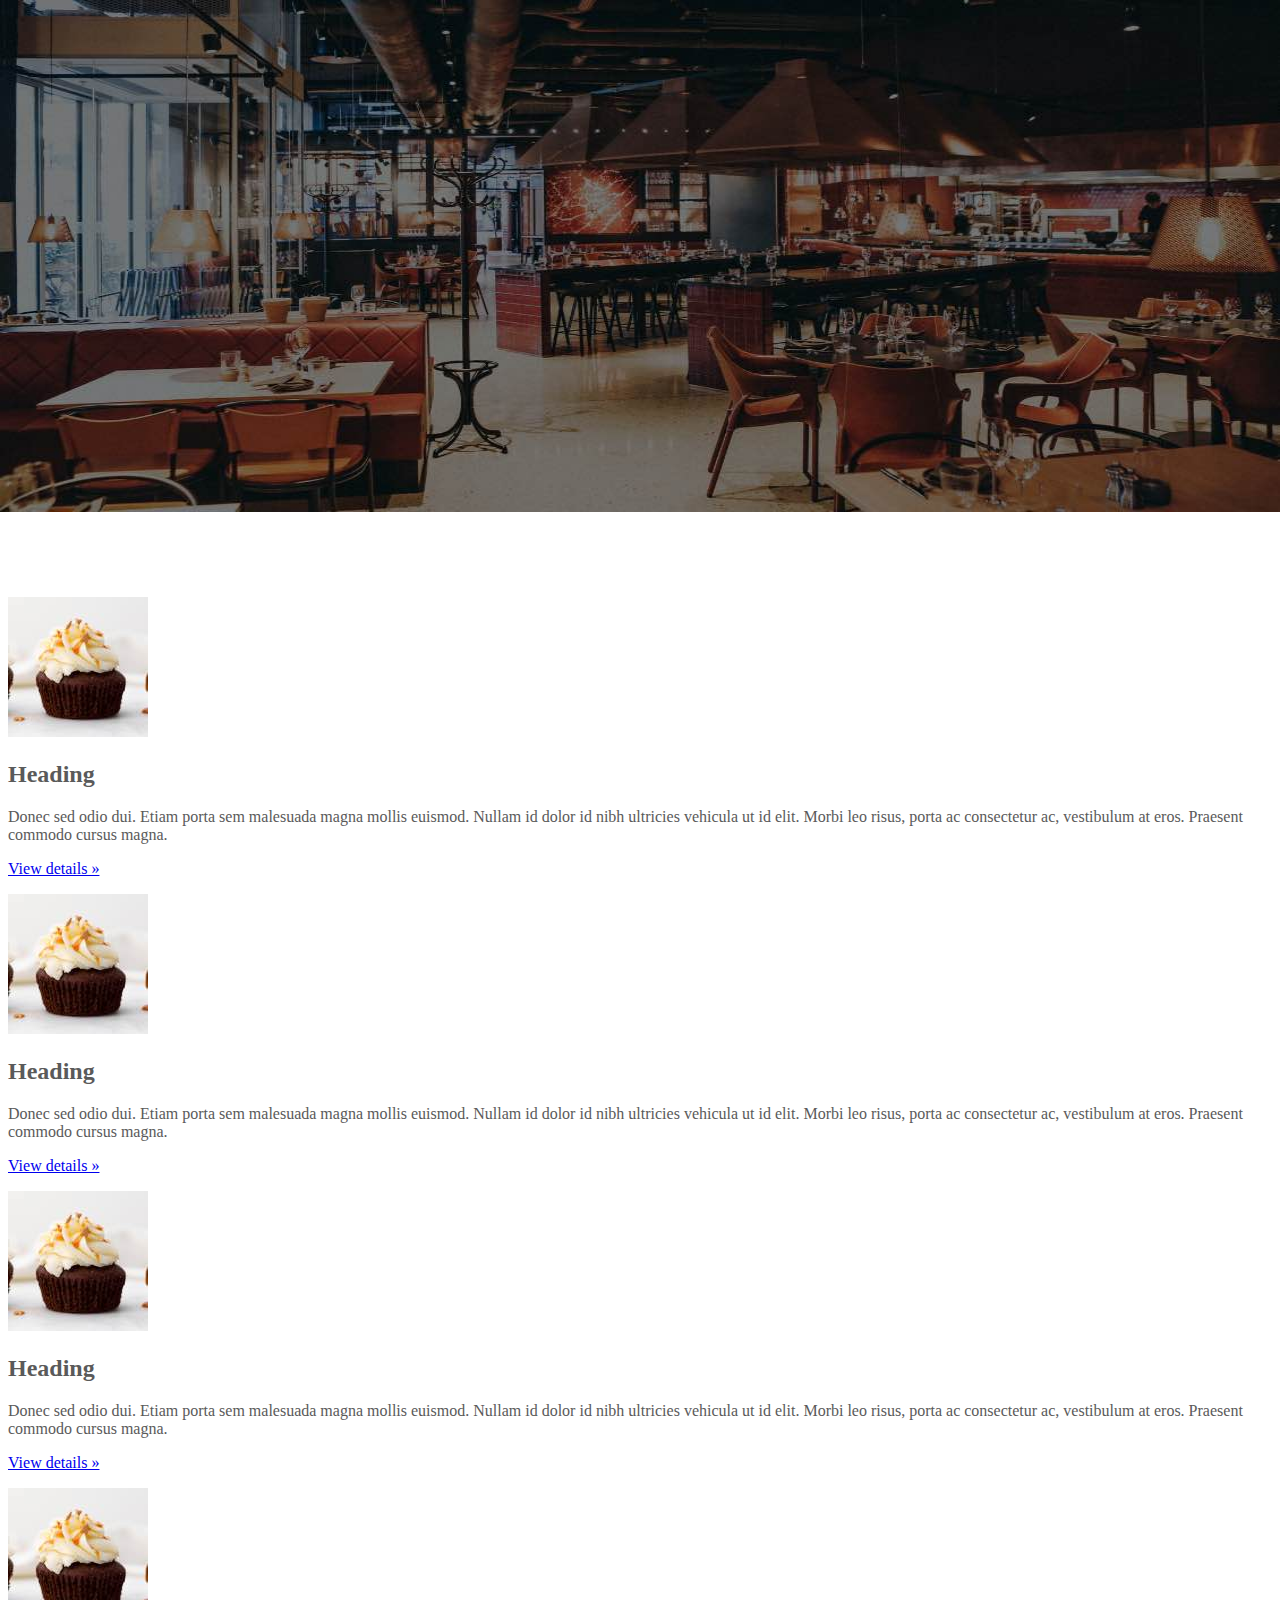
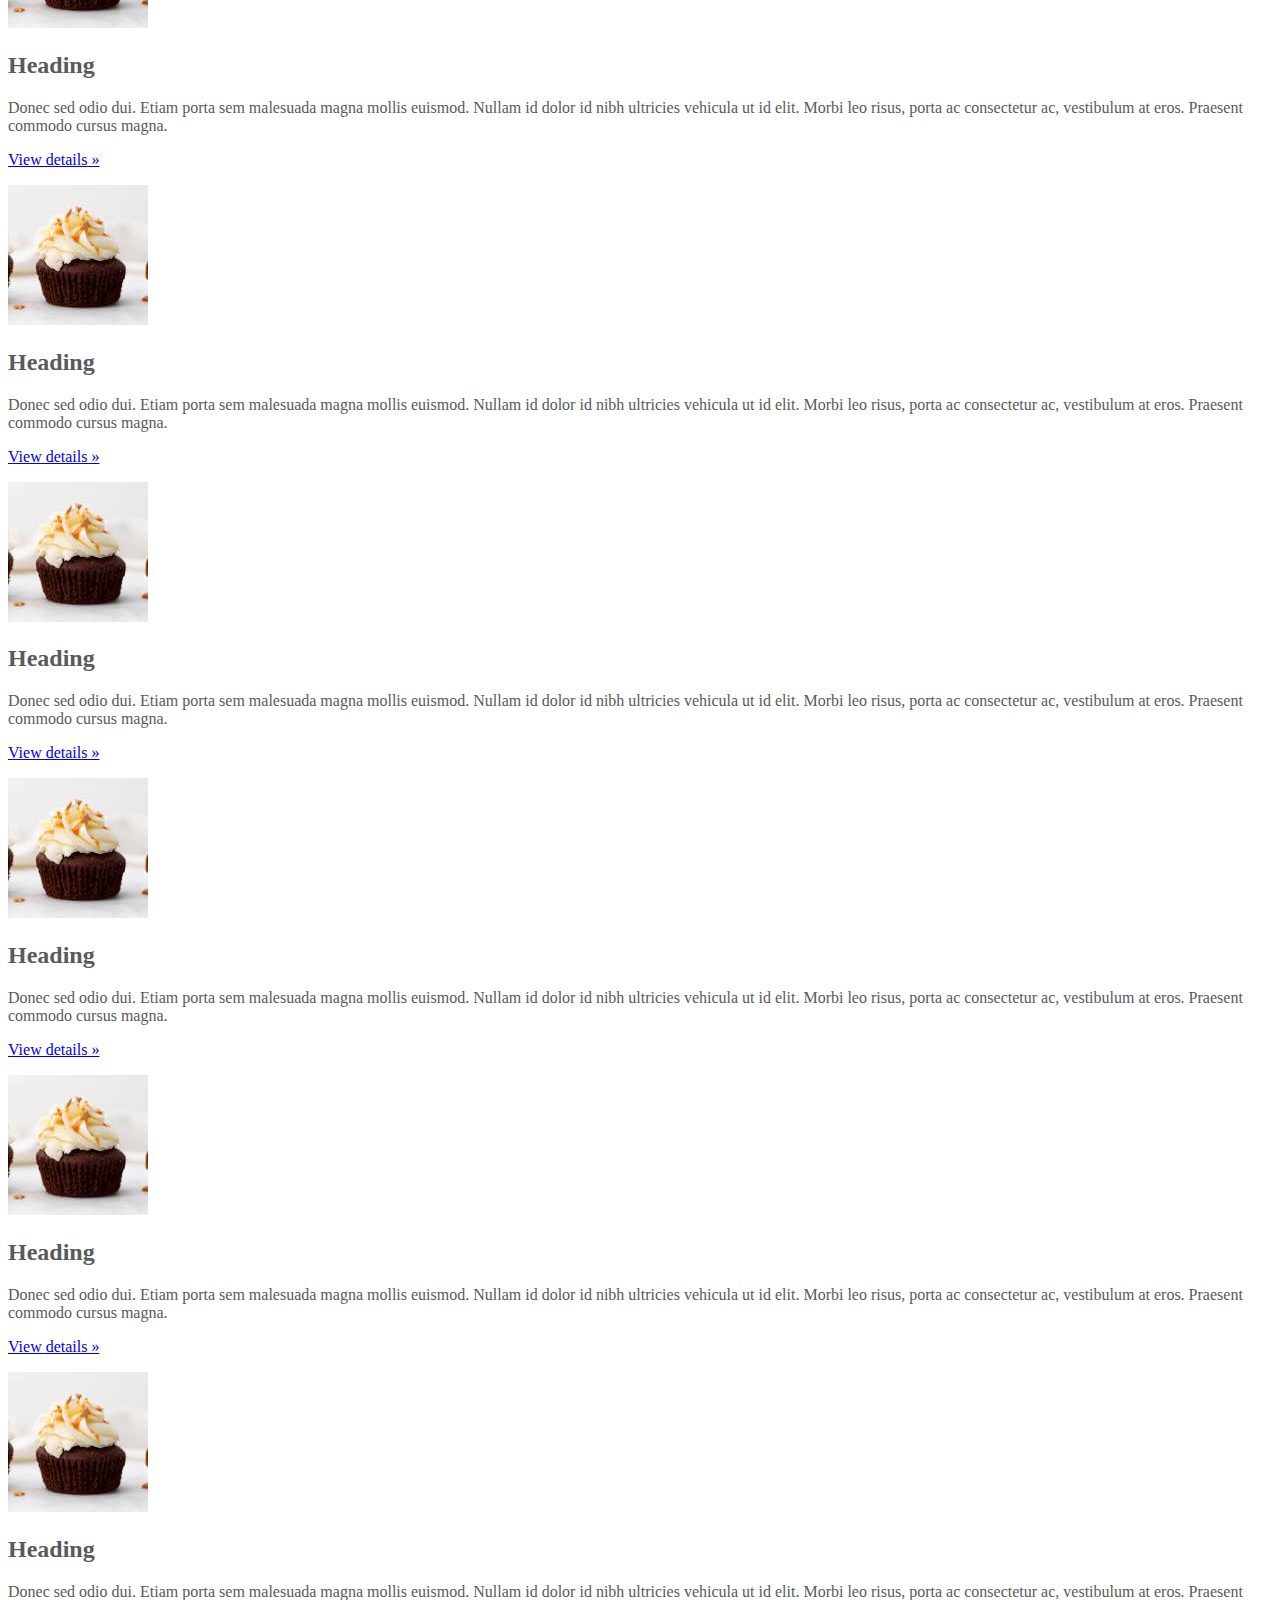
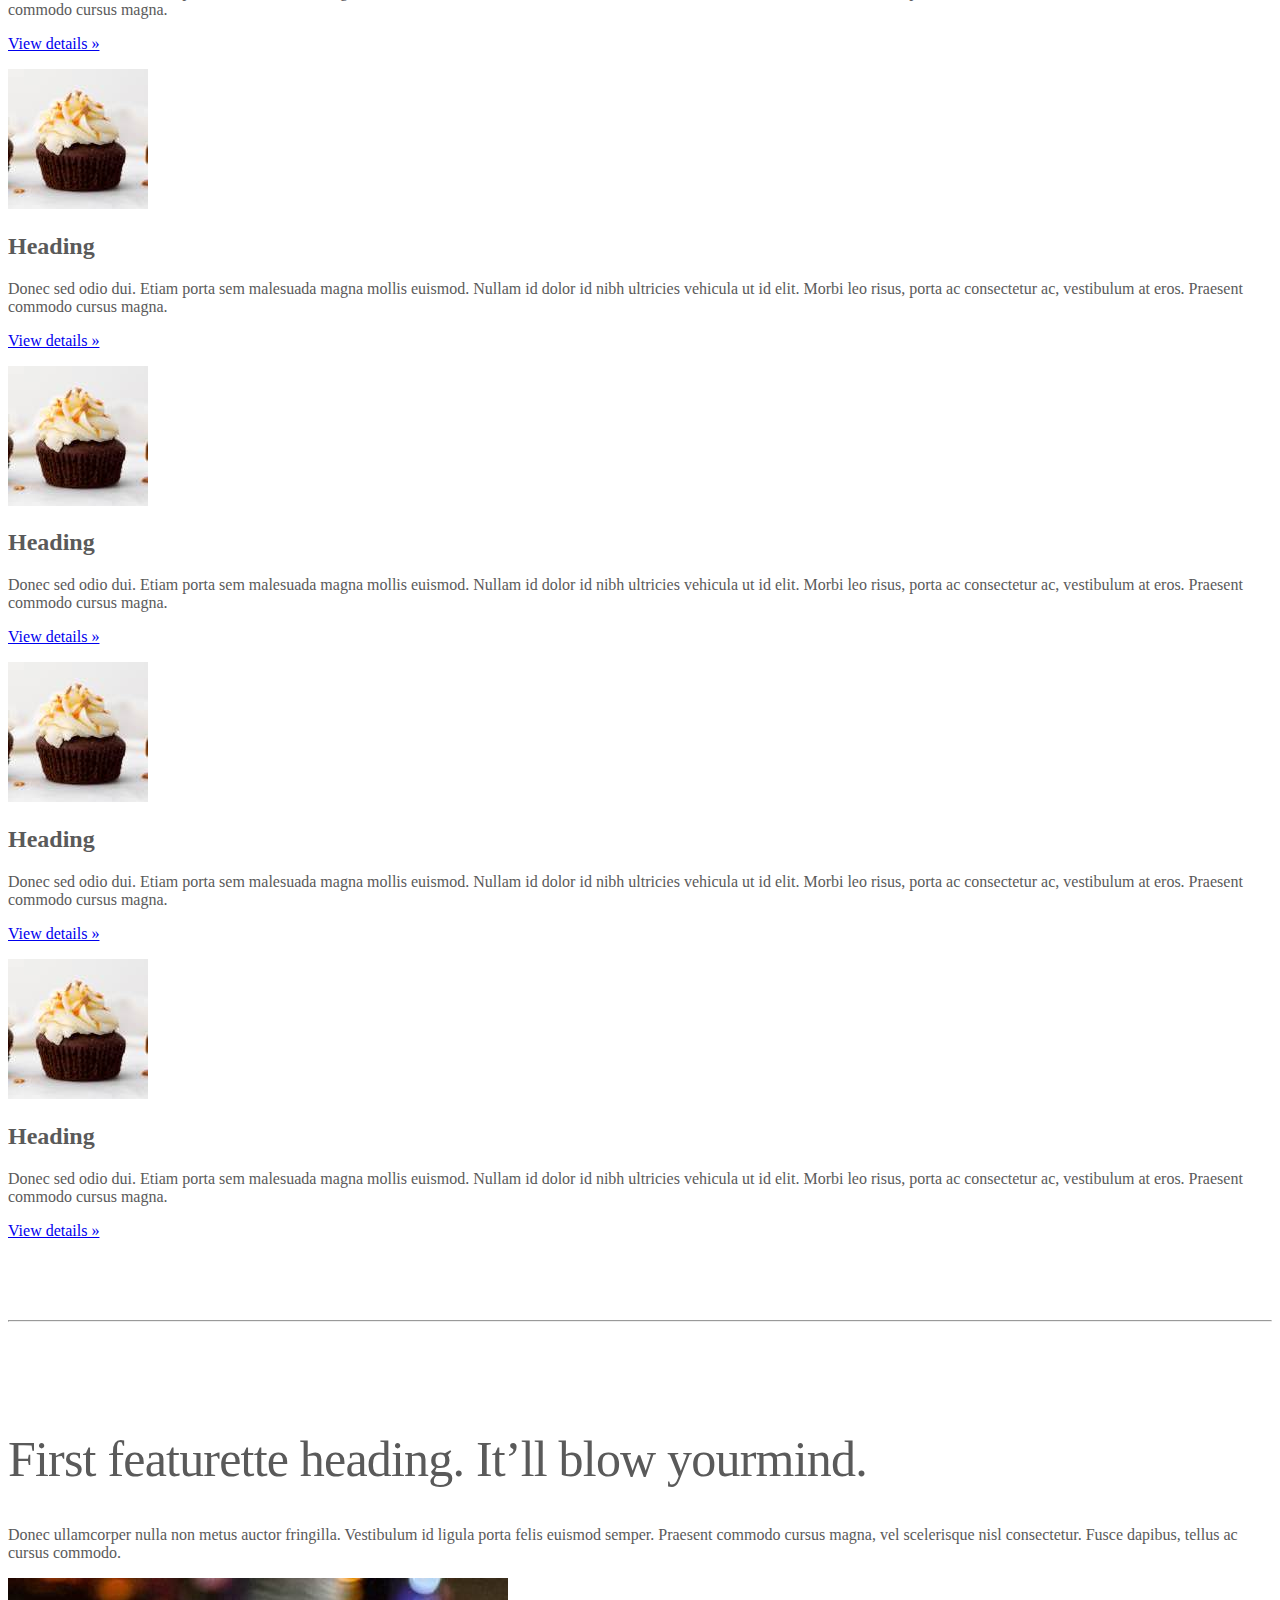
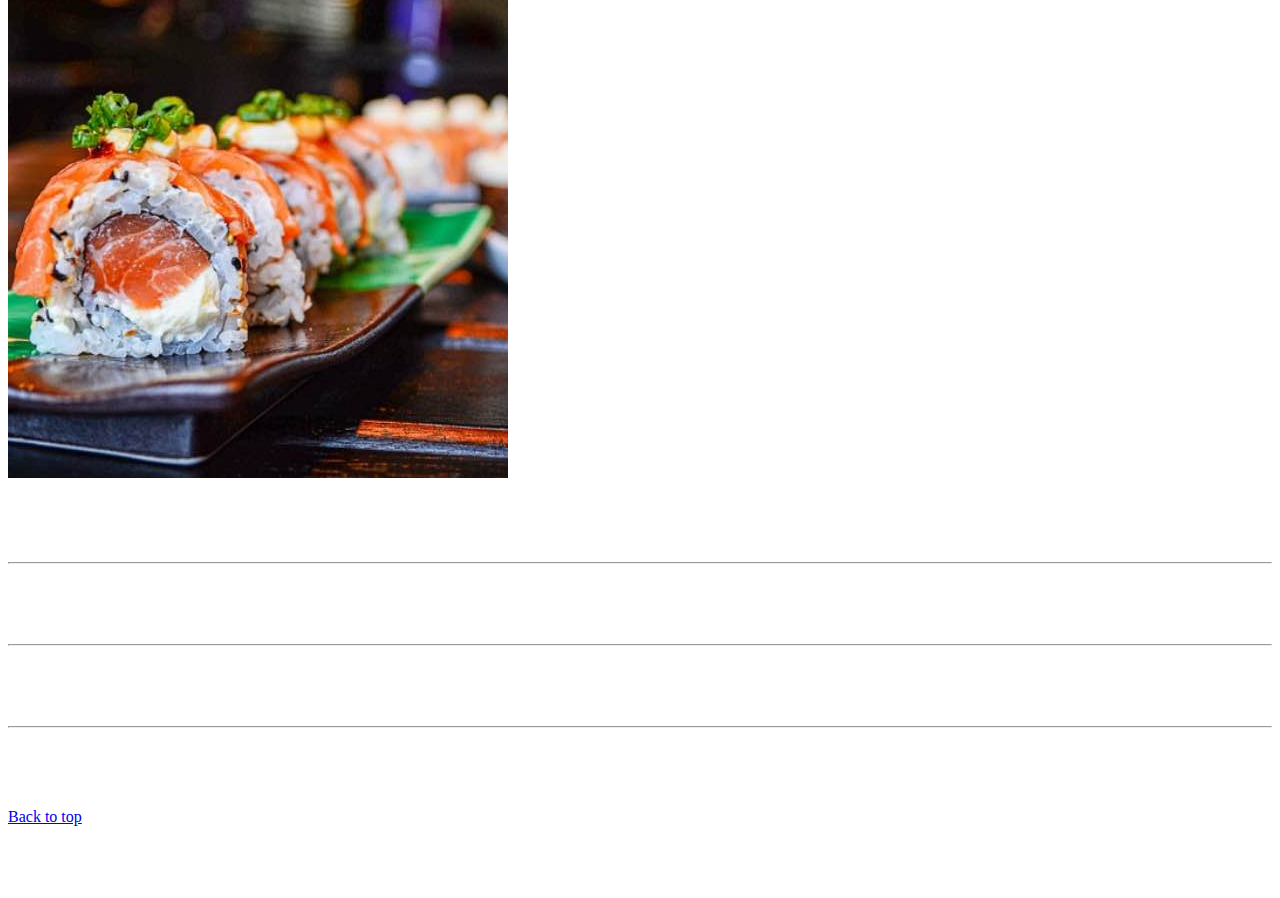
<file: kadai_005/index_for_student.html>
<!doctype html>
<html lang="en">
  <head>
    <meta charset="utf-8">
    <meta name="viewport" content="width=device-width, initial-scale=1">
    <meta name="description" content="">
    <meta name="author" content="Mark Otto, Jacob Thornton, and Bootstrap contributors">
    <meta name="generator" content="Hugo 0.79.0">
    <title>Carousel Template · Bootstrap v5.0</title>
    <link rel="canonical" href="https://getbootstrap.com/docs/5.0/examples/carousel/">
    <!-- ************************************************ bootstrap.min.cssの読み込み -->
    <link href="https://cdn.jsdelivr.net/npm/bootstrap@5.0.0-beta1/dist/css/bootstrap.min.css" rel="stylesheet" integrity="sha384-giJF6kkoqNQ00vy+HMDP7azOuL0xtbfIcaT9wjKHr8RbDVddVHyTfAAsrekwKmP1" crossorigin="anonymous">
    <!-- ************************************************ carousel.cssの読み込み -->
    <link href="carousel.css" rel="stylesheet">
    <!-- ************************************************ bootstrap.bundle.min.jsの読み込み -->
    <script src="https://cdn.jsdelivr.net/npm/bootstrap@5.0.0-beta1/dist/js/bootstrap.bundle.min.js" integrity="sha384-ygbV9kiqUc6oa4msXn9868pTtWMgiQaeYH7/t7LECLbyPA2x65Kgf80OJFdroafW" crossorigin="anonymous" defer></script>
  </head>
  <body>
    <main>
      <!-- ************************************************ カールセル開始 -->
      <!-- <div id="myCarousel" class="carousel slide" data-bs-ride="carousel"> -->
      <div id="myCarousel" class="carousel slide" data-bs-ride="carousel">
        <!-- <div class="carousel-inner"> -->
        <div class="carousel-inner">
          <!-- <div class="carousel-item active"> -->
          <div class="carousel-item active">
            <img src="img/top_1.jpg" alt="サンプル画像1">
            <div class="container">
              <!-- <div class="carousel-caption"> -->
              <div class="carousel-caption">
                <h1>Example headline.</h1>
                <p>Cras justo odio, dapibus ac facilisis in, egestas eget quam. Donec id elit non mi porta gravida at eget
                  metus. Nullam id dolor id nibh ultricies vehicula ut id elit.</p>
                <!-- <p><a class="btn btn-lg btn-primary" href="#" role="button">Sign up today</a></p> -->
                <p><a class="btn btn-lg btn-primary" href="#" role="button">Sign up today</a></p>
              </div>
            </div>
          </div>
        </div>
      </div>
      <!-- ************************************************ カールセル終了 -->
      <!--
      div class="container">
        
        <style>
          .button-test {
              /* パディング(余白)上下方向10px 左右方向30px */
              padding: 10px 30px;
              /* ボタンの幅 300px */
              width: 300px;
              /* 背景色 青 */
              background-color: blue;
              /* フォント色 白 */
              color: white;
              /* テキスト中央揃え */
            text-align: center;
            /* フォントを太く */
            font-weight: bold;
            /* ボタンの角を丸める */
            border-radius: 5px;
            /* 上下左右方向の余白外側30px */
            margin: 30px;
            /* ボタンの影 */
            box-shadow: 0 0 20px 0 rgba(0, 0, 0, 30%);
            }
        </style>

        
        <button class="btn btn-secondary btn-lg shadow">ここを押す</button>
        <div class="button-test">ここを押す</div>      
        <a href="" class="btn btn-info btn-sm shadow">ここを押す</a>

      </div>
      -->
      <div class="container">
        <div class="row">
          <div class="col-6 col-md-2 text-center">

            <!-- start col-lg-4 -->
            <img src="img/cake.jpg" class="rounded-circle" alt="サンプル画像2">

            <h2>Heading</h2>
            <p>
              Donec sed odio dui. Etiam porta sem malesuada magna mollis 
              euismod. Nullam id dolor id nibh ultricies vehicula ut id elit. 
              Morbi leo risus, porta ac consectetur ac, vestibulum at eros. 
              Praesent commodo cursus magna.
            </p>
            <p><a class="btn btn-secondary" href="#" role="button">View details &raquo;</a></p>
          </div>
          <div class="col-6 col-md-2 text-center">

            <!-- start col-lg-4 -->
            <img src="img/cake.jpg" class="rounded-circle" alt="サンプル画像2">

            <h2>Heading</h2>
            <p>
              Donec sed odio dui. Etiam porta sem malesuada magna mollis 
              euismod. Nullam id dolor id nibh ultricies vehicula ut id elit. 
              Morbi leo risus, porta ac consectetur ac, vestibulum at eros. 
              Praesent commodo cursus magna.
            </p>
            <p><a class="btn btn-secondary" href="#" role="button">View details &raquo;</a></p>
          </div>
          <div class="col-6 col-md-2 text-center">

            <!-- start col-lg-4 -->
            <img src="img/cake.jpg" class="rounded-circle" alt="サンプル画像2">

            <h2>Heading</h2>
            <p>
              Donec sed odio dui. Etiam porta sem malesuada magna mollis 
              euismod. Nullam id dolor id nibh ultricies vehicula ut id elit. 
              Morbi leo risus, porta ac consectetur ac, vestibulum at eros. 
              Praesent commodo cursus magna.
            </p>
            <p><a class="btn btn-secondary" href="#" role="button">View details &raquo;</a></p>
          </div>
          <div class="col-6 col-md-2 text-center">

            <!-- start col-lg-4 -->
            <img src="img/cake.jpg" class="rounded-circle" alt="サンプル画像2">

            <h2>Heading</h2>
            <p>
              Donec sed odio dui. Etiam porta sem malesuada magna mollis 
              euismod. Nullam id dolor id nibh ultricies vehicula ut id elit. 
              Morbi leo risus, porta ac consectetur ac, vestibulum at eros. 
              Praesent commodo cursus magna.
            </p>
            <p><a class="btn btn-secondary" href="#" role="button">View details &raquo;</a></p>
          </div>
          <div class="col-6 col-md-2 text-center">

            <!-- start col-lg-4 -->
            <img src="img/cake.jpg" class="rounded-circle" alt="サンプル画像2">

            <h2>Heading</h2>
            <p>
              Donec sed odio dui. Etiam porta sem malesuada magna mollis 
              euismod. Nullam id dolor id nibh ultricies vehicula ut id elit. 
              Morbi leo risus, porta ac consectetur ac, vestibulum at eros. 
              Praesent commodo cursus magna.
            </p>
            <p><a class="btn btn-secondary" href="#" role="button">View details &raquo;</a></p>
          </div>
          <div class="col-6 col-md-2 text-center">

            <!-- start col-lg-4 -->
            <img src="img/cake.jpg" class="rounded-circle" alt="サンプル画像2">

            <h2>Heading</h2>
            <p>
              Donec sed odio dui. Etiam porta sem malesuada magna mollis 
              euismod. Nullam id dolor id nibh ultricies vehicula ut id elit. 
              Morbi leo risus, porta ac consectetur ac, vestibulum at eros. 
              Praesent commodo cursus magna.
            </p>
            <p><a class="btn btn-secondary" href="#" role="button">View details &raquo;</a></p>
          </div>
          <div class="col-6 col-md-2 text-center">

            <!-- start col-lg-4 -->
            <img src="img/cake.jpg" class="rounded-circle" alt="サンプル画像2">

            <h2>Heading</h2>
            <p>
              Donec sed odio dui. Etiam porta sem malesuada magna mollis 
              euismod. Nullam id dolor id nibh ultricies vehicula ut id elit. 
              Morbi leo risus, porta ac consectetur ac, vestibulum at eros. 
              Praesent commodo cursus magna.
            </p>
            <p><a class="btn btn-secondary" href="#" role="button">View details &raquo;</a></p>
          </div>
          <div class="col-6 col-md-2 text-center">

            <!-- start col-lg-4 -->
            <img src="img/cake.jpg" class="rounded-circle" alt="サンプル画像2">

            <h2>Heading</h2>
            <p>
              Donec sed odio dui. Etiam porta sem malesuada magna mollis 
              euismod. Nullam id dolor id nibh ultricies vehicula ut id elit. 
              Morbi leo risus, porta ac consectetur ac, vestibulum at eros. 
              Praesent commodo cursus magna.
            </p>
            <p><a class="btn btn-secondary" href="#" role="button">View details &raquo;</a></p>
          </div>
          <div class="col-6 col-md-2 text-center">

            <!-- start col-lg-4 -->
            <img src="img/cake.jpg" class="rounded-circle" alt="サンプル画像2">

            <h2>Heading</h2>
            <p>
              Donec sed odio dui. Etiam porta sem malesuada magna mollis 
              euismod. Nullam id dolor id nibh ultricies vehicula ut id elit. 
              Morbi leo risus, porta ac consectetur ac, vestibulum at eros. 
              Praesent commodo cursus magna.
            </p>
            <p><a class="btn btn-secondary" href="#" role="button">View details &raquo;</a></p>
          </div>
          <div class="col-6 col-md-2 text-center">

            <!-- start col-lg-4 -->
            <img src="img/cake.jpg" class="rounded-circle" alt="サンプル画像2">

            <h2>Heading</h2>
            <p>
              Donec sed odio dui. Etiam porta sem malesuada magna mollis 
              euismod. Nullam id dolor id nibh ultricies vehicula ut id elit. 
              Morbi leo risus, porta ac consectetur ac, vestibulum at eros. 
              Praesent commodo cursus magna.
            </p>
            <p><a class="btn btn-secondary" href="#" role="button">View details &raquo;</a></p>
          </div>
          <div class="col-6 col-md-2 text-center">

            <!-- start col-lg-4 -->
            <img src="img/cake.jpg" class="rounded-circle" alt="サンプル画像2">

            <h2>Heading</h2>
            <p>
              Donec sed odio dui. Etiam porta sem malesuada magna mollis 
              euismod. Nullam id dolor id nibh ultricies vehicula ut id elit. 
              Morbi leo risus, porta ac consectetur ac, vestibulum at eros. 
              Praesent commodo cursus magna.
            </p>
            <p><a class="btn btn-secondary" href="#" role="button">View details &raquo;</a></p>
          </div>
          <div class="col-6 col-md-2 text-center">

            <!-- start col-lg-4 -->
            <img src="img/cake.jpg" class="rounded-circle" alt="サンプル画像2">

            <h2>Heading</h2>
            <p>
              Donec sed odio dui. Etiam porta sem malesuada magna mollis 
              euismod. Nullam id dolor id nibh ultricies vehicula ut id elit. 
              Morbi leo risus, porta ac consectetur ac, vestibulum at eros. 
              Praesent commodo cursus magna.
            </p>
            <p><a class="btn btn-secondary" href="#" role="button">View details &raquo;</a></p>
          </div>
        </div>
      </div>
<!-- <div class="container marketing"> -->
      <div class="">
        <!-- <div class="row"> -->
        <div class="">
          <!-- <div class="col-lg-4"> -->
          <div class="">
            <img src="img/cake.jpg" class="rounded-circle" alt="サンプル画像2">
            <h2>Heading</h2>
            <p>Donec sed odio dui. Etiam porta sem malesuada magna mollis euismod. Nullam id dolor id nibh ultricies
              vehicula ut id elit. Morbi leo risus, porta ac consectetur ac, vestibulum at eros. Praesent commodo cursus
              magna.</p>
            <!-- <p><a class="btn btn-secondary" href="#" role="button">View details &raquo;</a></p> -->
            <p><a class="" href="#" role="button">View details &raquo;</a></p>
          </div>
        </div>
        <hr class="featurette-divider">
        <!-- <div class="row"> -->
        <div class="">
          <!-- <div class="col-md-7"> -->
          <div class="">
            <!-- <h2 class="featurette-heading">First featurette heading. <span class="text-muted">It’ll blow yourmind.</span> -->
            <h2 class="featurette-heading">First featurette heading. <span class="">It’ll blow yourmind.</span></h2>
            <!-- <p class="lead">Donec ullamcorper nulla non metus auctor fringilla. Vestibulum id ligula porta felis
              euismod
              semper. Praesent commodo cursus magna, vel scelerisque nisl consectetur. Fusce dapibus, tellus ac cursus
              commodo.</p> -->
            <p class="">
              Donec ullamcorper nulla non metus auctor fringilla. Vestibulum id ligula porta felis
              euismod
              semper. Praesent commodo cursus magna, vel scelerisque nisl consectetur. Fusce dapibus, tellus ac cursus
              commodo.
            </p>
          </div>
          <!-- <div class="col-md-5"> -->
          <div class="">
            <!-- <img src="img/sushi.jpg" class="img-fluid" alt=""> -->
            <img src="img/sushi.jpg" class="" alt="サンプル画像3">
          </div>
        </div>
        <hr class="featurette-divider">
        <!-- ここにもう一つ左右を反転させたものを作ります。 -->
        <hr class="featurette-divider">
        <!-- ここにもう一つ左右を反転させたものを作ります。 -->
        <hr class="featurette-divider">
        <footer class="container">
          <!-- <p class="float-end"><a href="#">Back to top</a></p> -->
          <p class=""><a href="#">Back to top</a></p>
        </footer>
      </div>
    </main>
  </body>

</html>
</file>
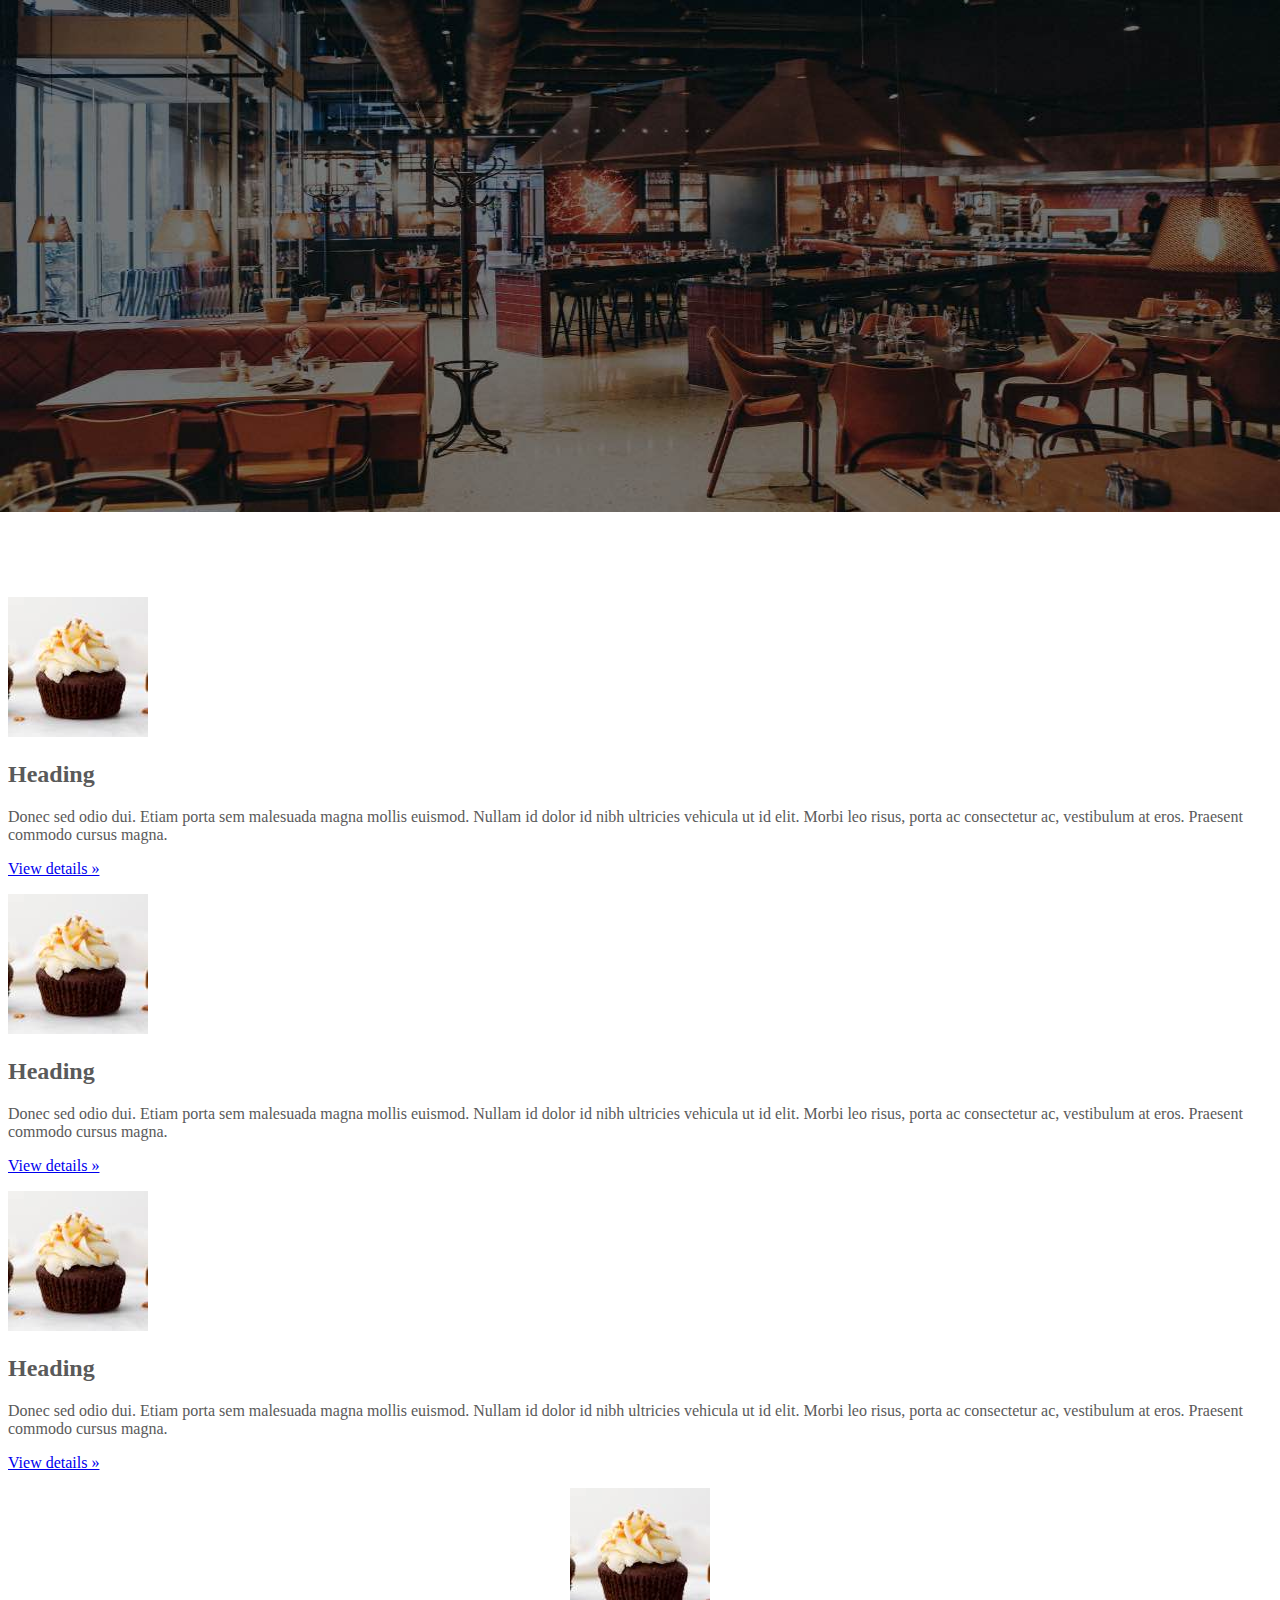
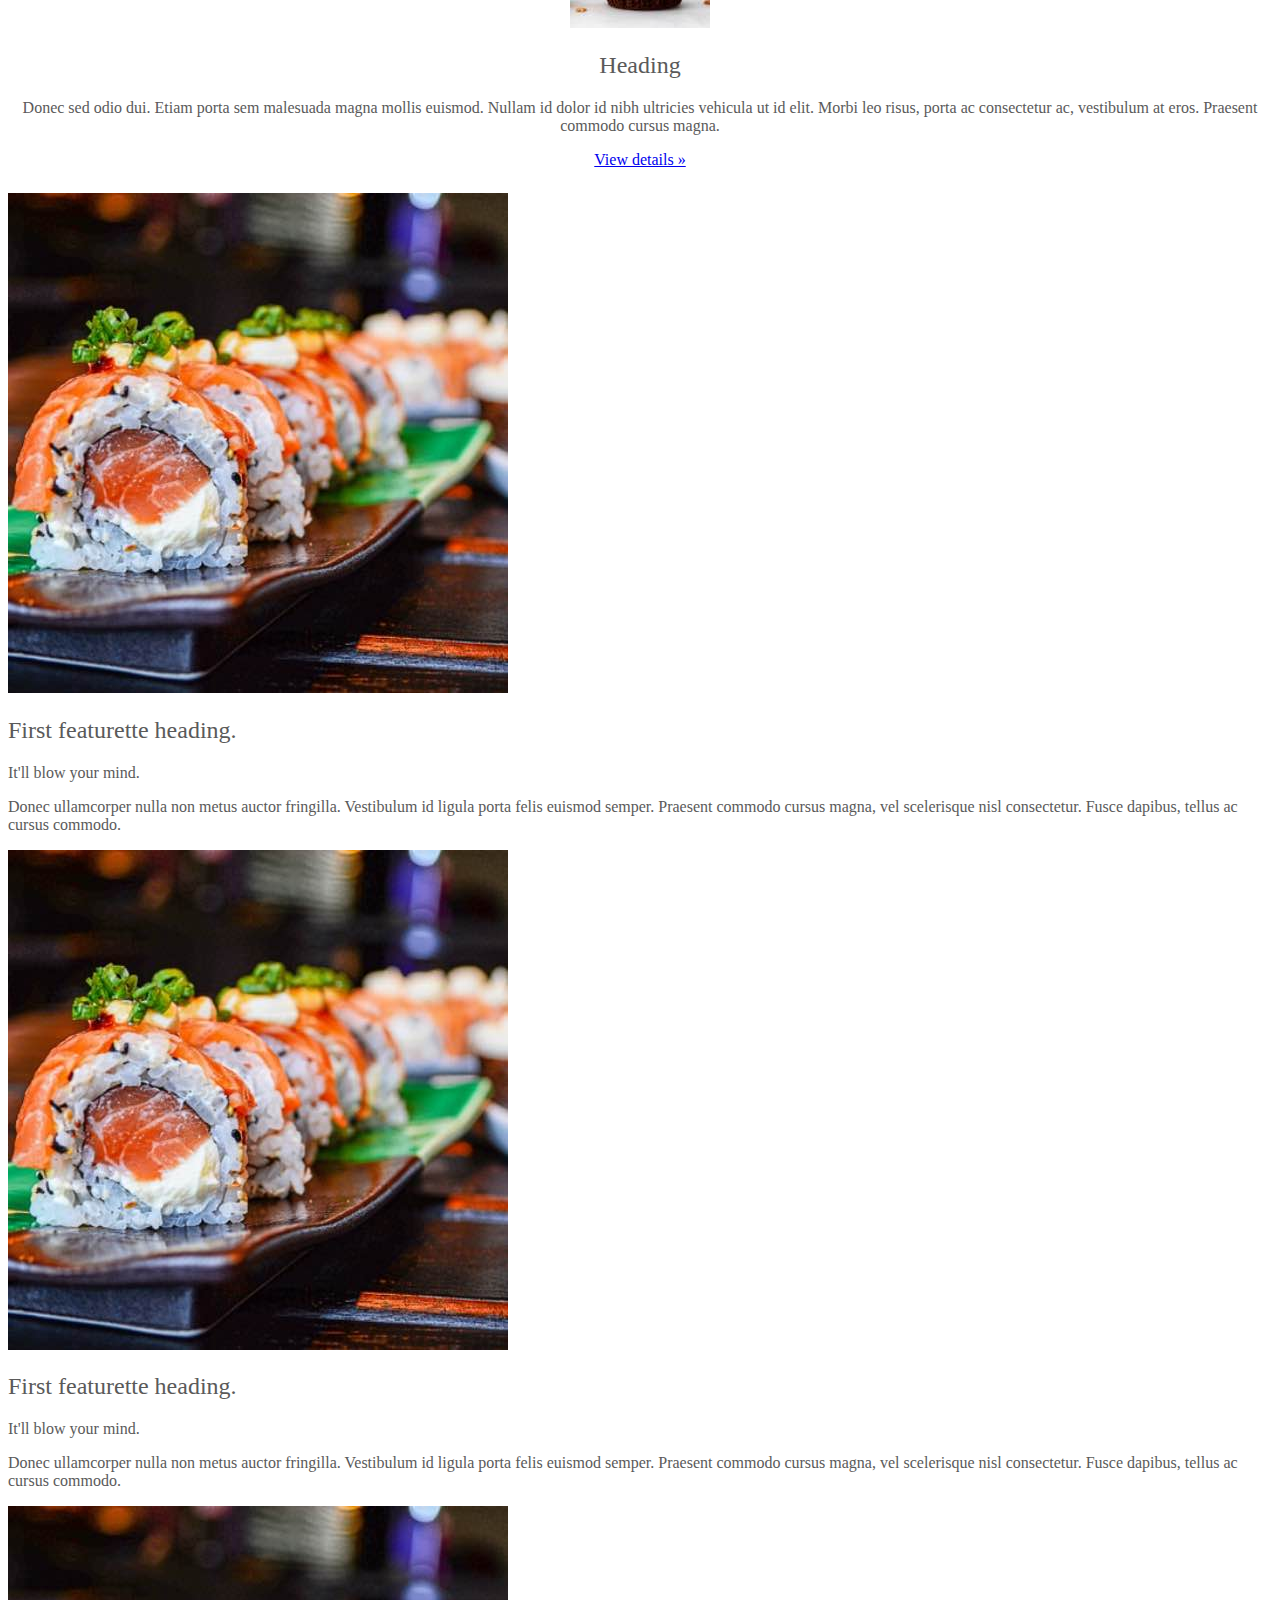
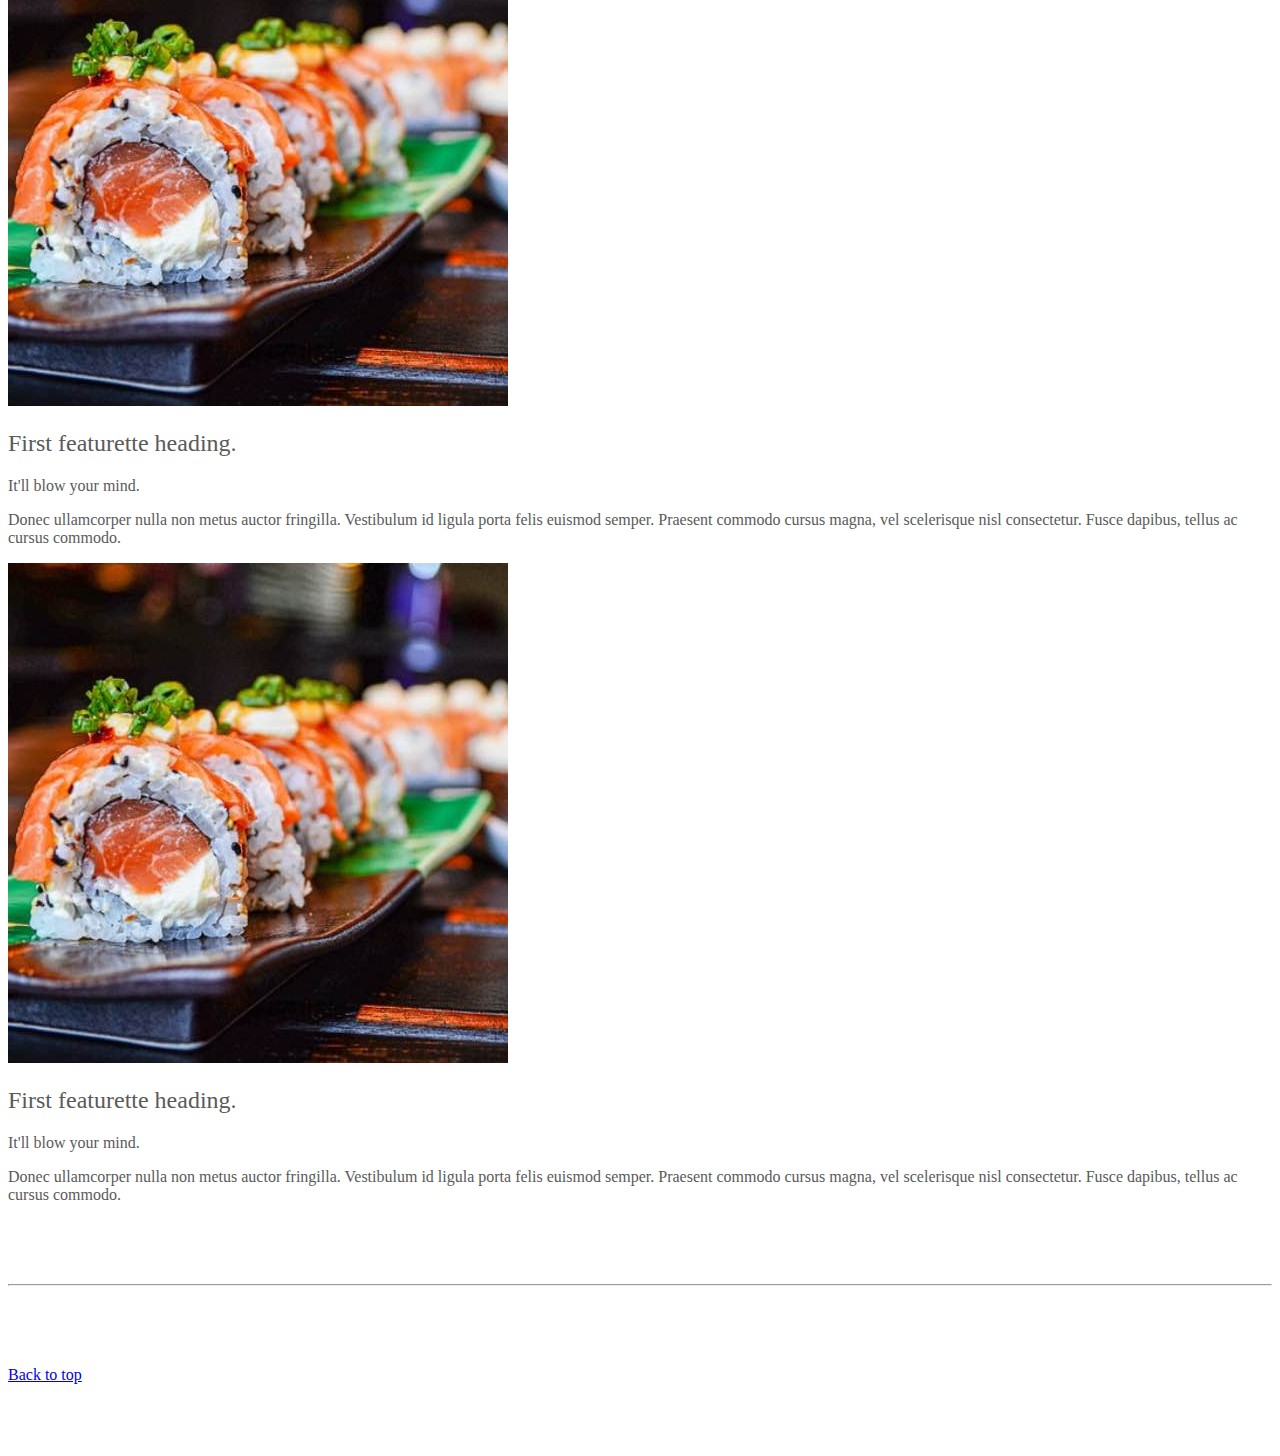
<file: kadai_006/index_for_student.html>
<!doctype html>
<html lang="en">
  <head>
    <meta charset="utf-8">
    <meta name="viewport" content="width=device-width, initial-scale=1">
    <meta name="description" content="">
    <meta name="author" content="Mark Otto, Jacob Thornton, and Bootstrap contributors">
    <meta name="generator" content="Hugo 0.79.0">
    <title>Carousel Template · Bootstrap v5.0</title>
    <link rel="canonical" href="https://getbootstrap.com/docs/5.0/examples/carousel/">
    <!-- ************************************************ bootstrap.min.cssの読み込み -->
    <link href="https://cdn.jsdelivr.net/npm/bootstrap@5.0.0-beta1/dist/css/bootstrap.min.css" rel="stylesheet" integrity="sha384-giJF6kkoqNQ00vy+HMDP7azOuL0xtbfIcaT9wjKHr8RbDVddVHyTfAAsrekwKmP1" crossorigin="anonymous">
    <!-- ************************************************ carousel.cssの読み込み -->
    <link href="carousel.css" rel="stylesheet">
    <!-- ************************************************ bootstrap.bundle.min.jsの読み込み -->
    <script src="https://cdn.jsdelivr.net/npm/bootstrap@5.0.0-beta1/dist/js/bootstrap.bundle.min.js" integrity="sha384-ygbV9kiqUc6oa4msXn9868pTtWMgiQaeYH7/t7LECLbyPA2x65Kgf80OJFdroafW" crossorigin="anonymous" defer></script>
  </head>
  <body>
    <main>
      <!-- ************************************************ カールセル開始 -->
      <div id="myCarousel" class="carousel slide" data-bs-ride="carousel">
        <div class="carousel-inner">
          <div class="carousel-item active">
            <img src="img/top_1.jpg" alt="サンプル画像1">
            <div class="container">
              <div class="carousel-caption">
                <h1>Example headline.</h1>
                <p>Cras justo odio, dapibus ac facilisis in, egestas eget quam. Donec id elit non mi porta gravida at eget
                  metus. Nullam id dolor id nibh ultricies vehicula ut id elit.</p>
                <p><a class="btn btn-lg btn-primary" href="#" role="button">Sign up today</a></p>
              </div>
            </div>
          </div>
        </div>
      </div>
      <!-- ************************************************ カールセル終了 -->
      <div class="container">
        <div class="row">
          <div class="col-md-4 text-center">
            <img src="img/cake.jpg" class="rounded-circle" alt="サンプル画像2">
            <h2>Heading</h2>
            <p>
              Donec sed odio dui. Etiam porta sem malesuada magna mollis 
              euismod. Nullam id dolor id nibh ultricies vehicula ut id elit. 
              Morbi leo risus, porta ac consectetur ac, vestibulum at eros. 
              Praesent commodo cursus magna.
            </p>
            <p><a class="btn btn-secondary" href="#" role="button">View details &raquo;</a></p>
          </div>
          <div class="col-md-4 text-center">
            <img src="img/cake.jpg" class="rounded-circle" alt="サンプル画像2">
            <h2>Heading</h2>
            <p>
              Donec sed odio dui. Etiam porta sem malesuada magna mollis 
              euismod. Nullam id dolor id nibh ultricies vehicula ut id elit. 
              Morbi leo risus, porta ac consectetur ac, vestibulum at eros. 
              Praesent commodo cursus magna.
            </p>
            <p><a class="btn btn-secondary" href="#" role="button">View details &raquo;</a></p>
          </div>
          <div class="col-md-4 text-center">
            <img src="img/cake.jpg" class="rounded-circle" alt="サンプル画像2">
            <h2>Heading</h2>
            <p>
              Donec sed odio dui. Etiam porta sem malesuada magna mollis 
              euismod. Nullam id dolor id nibh ultricies vehicula ut id elit. 
              Morbi leo risus, porta ac consectetur ac, vestibulum at eros. 
              Praesent commodo cursus magna.
            </p>
            <p><a class="btn btn-secondary" href="#" role="button">View details &raquo;</a></p>
          </div>
        </div>
      </div>
      <div class="container marketing">
        <div class="row">
          <div class="col-lg-4">
            <img src="img/cake.jpg" class="rounded-circle" alt="サンプル画像2">
            <h2>Heading</h2>
            <p>Donec sed odio dui. Etiam porta sem malesuada magna mollis euismod. Nullam id dolor id nibh ultricies
              vehicula ut id elit. Morbi leo risus, porta ac consectetur ac, vestibulum at eros. Praesent commodo cursus
              magna.</p>
            <p><a class="" href="#" role="button">View details &raquo;</a></p>
          </div>
        </div>
        
        <div class="row row-cols-md-4 g-4">
          <div class="col">
            <div class="card">
              <img src="img/sushi.jpg" class="card-img-top" alt="画像サンプル3">
              <div class="card-body">
                <h2 class="card-title">First featurette heading.</h2>
                <p class="card-text">It'll blow your mind.</p>
                <p class="card-text">
                  Donec ullamcorper nulla non metus auctor fringilla. Vestibulum id ligula porta felis
                  euismod
                  semper. Praesent commodo cursus magna, vel scelerisque nisl consectetur. Fusce dapibus, tellus ac cursus
                  commodo.
                </p>
              </div>
            </div>
          </div>
          <div class="col">
            <div class="card">
              <img src="img/sushi.jpg" class="card-img-top" alt="画像サンプル3">
              <div class="card-body">
                <h2 class="card-title">First featurette heading.</h2>
                <p class="card-text">It'll blow your mind.</p>
                <p class="card-text">
                  Donec ullamcorper nulla non metus auctor fringilla. Vestibulum id ligula porta felis
                  euismod
                  semper. Praesent commodo cursus magna, vel scelerisque nisl consectetur. Fusce dapibus, tellus ac cursus
                  commodo.
                </p>
              </div>
            </div>
          </div>
          <div class="col">
            <div class="card">
              <img src="img/sushi.jpg" class="card-img-top" alt="画像サンプル3">
              <div class="card-body">
                <h2 class="card-title">First featurette heading.</h2>
                <p class="card-text">It'll blow your mind.</p>
                <p class="card-text">
                  Donec ullamcorper nulla non metus auctor fringilla. Vestibulum id ligula porta felis
                  euismod
                  semper. Praesent commodo cursus magna, vel scelerisque nisl consectetur. Fusce dapibus, tellus ac cursus
                  commodo.
                </p>
              </div>
            </div>
          </div>
          <div class="col">
            <div class="card">
              <img src="img/sushi.jpg" class="card-img-top" alt="画像サンプル3">
              <div class="card-body">
                <h2 class="card-title">First featurette heading.</h2>
                <p class="card-text">It'll blow your mind.</p>
                <p class="card-text">
                  Donec ullamcorper nulla non metus auctor fringilla. Vestibulum id ligula porta felis
                  euismod
                  semper. Praesent commodo cursus magna, vel scelerisque nisl consectetur. Fusce dapibus, tellus ac cursus
                  commodo.
                </p>
              </div>
            </div>
          </div>
        </div>

          <hr class="featurette-divider">
        <footer class="container">
          <!-- <p class="float-end"><a href="#">Back to top</a></p> -->
          <p class=""><a href="#">Back to top</a></p>
        </footer>
      </div>
    </main>
  </body>

</html>
</file>
<file: kadai_015/stylesheet/style.css>
/* ----------------------------------------------- 共通 */
html,
body {
  overflow-x: hidden;
}
body {
  color: #000000;
  font-family: 'Noto Sans JP', sans-serif;
  padding-bottom: 0;

}
p {
  line-height: 2.0em;
  font-weight: 100;
  font-style: normal;
  font-size: 14px;

}
.section_title {
  /* フォントサイズ36px */
  font-size: 36px;
  /* フォントの太さ600 標準は400です */
  font-weight: 600;
}
 /* section_titleに擬似要素を追加 */
.section_title::after {
  /* 疑似要素はデフォルトでインライン要素のためブロック要素に変更 */
  display: block;
  /* サブタイトル文字の大きさや余白を設定 */
  font-size: 14px;
  font-weight: 400;
  padding: 16px 0 16px;
  /* 下線の幅を100pに設定 */
  width: 100px;
  /* 下線を直線・1px・黒色に設定 */
  border-bottom: solid 1px #000000;
}

/* ----------------------------------------------- ナビゲーションバー */
.navbar_brand_logo {
  /* サイズを32pxの正方形へ変更 */
  width: 32px;
  height: 32px;
  /* imgはインライン要素なのでインラインブロックに設定 */
  display: inline-block;
  /* "SAMURAI KITCHEN" 文字との空白を15pxに設定 */
  margin-right: 15px;
}
.my_navbar_brand,
.my_nav_link {
  /* フォントサイズを16pxに設定 */
  font-size: 16px;
  /* フォントをserif体に設定 */
  font-family: 'Lora', serif;
  /* フォント色を黒色に設定 */
  color: #000000 !important;
}
/* Bootstrapのボタンに初期設定されている周囲のborder（枠線）を消す */
.navbar-toggler {
  padding: 0 !important;
  border: none;
}
/* ハンバーガーボタンがチェック状態である（押されている）とき、閉じるボタン（×）を表示する */
#hamburger_btn_check:checked~.hamburger_btn .btn_close {
  display: block;
}
/* ハンバーガーボタンがチェック状態である（押されている）とき、ハンバーガーボタンを表示しない */
#hamburger_btn_check:checked~.hamburger_btn .btn_open {
  display: none;
}
/* 最初に表示した時は、閉じるボタン（×）は表示しない */
.btn_close {
  display: none;
}
/* ハンバーガーボタンが押されているかを判断するためのチェックボックスは隠す */
#hamburger_btn_check {
  display: none;
}

/* ----------------------------------------------- カールセル */
.my_carousel_caption {
  /* フォントサイズ52px */
  font-size: 52px;
  /* 上下に余白追加 */
  padding-top: 1.25rem;
  padding-bottom: 1.25rem;
  /* フォント色は白色 */
  color: #fff;
  /* テキスト中央揃え */
  text-align: center;
  font-family: 'Lora', serif;
  line-height: 1.5em;
}
/* 疑似要素でアイコンを配置。前に配置しています */
.my_carousel_caption::before {
  content: url(../img/logoSymbol_White.png);
  display: block;
}
/* スマートフォン画面幅（画面幅が最大375pxまで）の場合、以下のスタイルを適用。 */
@media screen and (max-width:375px) {
  .my_carousel_caption {
    /* フォントサイズを27pxにする */
    font-size: 27px;
  }
}
/* carousel-itemの高さを32remに指定 */
.carousel-item {
  height: 32rem;
}
/*carousel-item直下の子要素imgタグに設定 */
.carousel-item>img {
  /* 絶対位置を指定 */
  position: absolute;
  top: 0;
  left: 0;
  min-width: 100%;
  /* 高さはcarousel-itemに揃える */
  height: 32rem;
}

/* ----------------------------------------------- アバウト */
 /* aboutクラスのあとに"私たちについて"の文字を追加  */
.about::after {
  content: "私たちについて";
}
.about_us_bg {
  background-color: #FFE6A5;
}

/* ----------------------------------------------- ギャラリー */
.gallery::after {
  content: "ギャラリー";
  margin: 0 auto 0;
}

/* ----------------------------------------------- メニュー */
.menu::after {
  content: "メニュー";
  margin: 0 auto 0;
}
.menu_title {
  font-size: 18px;
  font-weight: 600;
  font-style: normal;
}
.menu_price {
  font-size: 20px;
  font-weight: 400;
  font-family: 'Lora', serif;
}

/* ----------------------------------------------- レビュー */
/*背景画像設定*/
.review_wrapper {
  background-image: url(../img/background-reviews.jpg);
  background-repeat: no-repeat;
  background-size: cover;
}
/*サブタイトルを擬似要素で表示*/
.review::after {
  content: "お客様の声";
  margin: 0 auto 0;
  border-bottom: solid 1px #FFFFFF;
}
/*白背景の高さは固定し、詳細ボタンを白枠に対し絶対位置に設置するため、先祖要素である白枠をリレイティブに*/
.h_420 {
  height: 420px;
  position: relative;
}
/*レビュー画像の修正*/
.reviewer_img {
  width: 48px;
  height: 48px;
  border-radius: 50%;
  margin-right: 16px;
}
/*星アイコン*/
.star_img {
  width: 25px;
  height: 25px;
}
/*詳細ボタンをアブソリュートにして白枠に対して位置を固定する*/
.fix_bottom {
  position: absolute;
  width: 80px;
  height: 44px;
  left: 24px;
  bottom: 24px;
}

/* ----------------------------------------------- シェフ */
.chef::after {
  content: "シェフ";
}
.chef_bg {
  background-color: #fdf5e6;
}
/* ----------------------------------------------- アクセス */
.access::after {
  content: "アクセス";
  margin: 0 auto 0;
}

/* ----------------------------------------------- フッター */
/*背景色を画像背景と同じ色に*/
#footer {
  background-color: #FAFAFA;
}
/*左側divにhtmlのクラス指定でリレイティブ適用*/
.copy_right {
  font-size: 14px;
  position: absolute;
  bottom: 1rem;
  left: 12px;
  display: flex;
}
/*クラス内の子要素pに適用*/
.copy_right>p {
  margin-right: 5rem;
  margin-bottom: 0;
}
.copy_right>img.sns_img {
  height: 24px;
  width: 24px;
  margin-right: 10px;
  margin-top: 0;
}
.restaurant_info p {
  font-weight: 400;
  line-height: 1.5;
  font-size: 16px;
}
.restaurant_info img {
  width: 20px;
  height: 20px;
  margin-right: 10px;
  line-height: 1.5;
  margin-top: auto;
}
.footer_brand_logo {
  width: 64px;
  height: 64px;
  display: inline-block;
  margin-right: 15px;
}
.footer_text {
  font-size: 24px;
  font-family: 'Lora', serif;
}
/*スマホ用に最大991までの場合の設定。リレイティブで他要素に重ならないようにする*/
@media screen and (max-width: 991px) {
  .footer_text,
  .copy_right {
    margin-top: 2rem;
    text-align: center;
    position: relative;
  }
  .copy_right>p,img {
    margin-right: 1rem;
    font-size: 14px;
    margin: 0;
    line-height: 35px;
  }
}
</file>
<file: kadai_tutorial_output/stylesheet/style.css>
/* ----------------------------------------------- 共通 */
html,
body {
  overflow-x: hidden;
}
body {
  color: #000000;
  font-family: 'Noto Sans JP', sans-serif;
  padding-bottom: 0;

}
p {
  line-height: 2.0em;
  font-weight: 100;
  font-style: normal;
  font-size: 14px;

}
.section_title {
  /* フォントサイズ36px */
  font-size: 36px;
  /* フォントの太さ600 標準は400です */
  font-weight: 600;
}
 /* section_titleに擬似要素を追加 */
.section_title::after {
  /* 疑似要素はデフォルトでインライン要素のためブロック要素に変更 */
  display: block;
  /* サブタイトル文字の大きさや余白を設定 */
  font-size: 14px;
  font-weight: 400;
  padding: 16px 0 16px;
  /* 下線の幅を100pに設定 */
  width: 100px;
  /* 下線を直線・1px・黒色に設定 */
  border-bottom: solid 1px #000000;
}

/* ----------------------------------------------- ナビゲーションバー */
.navbar_brand_logo {
  /* サイズを32pxの正方形へ変更 */
  width: 32px;
  height: 32px;
  /* imgはインライン要素なのでインラインブロックに設定 */
  display: inline-block;
  /* "SAMURAI KITCHEN" 文字との空白を15pxに設定 */
  margin-right: 15px;
}
.my_navbar_brand,
.my_nav_link {
  /* フォントサイズを16pxに設定 */
  font-size: 16px;
  /* フォントをserif体に設定 */
  font-family: 'Lora', serif;
  /* フォント色を黒色に設定 */
  color: #000000 !important;
}
/* Bootstrapのボタンに初期設定されている周囲のborder（枠線）を消す */
.navbar-toggler {
  padding: 0 !important;
  border: none;
}
/* ハンバーガーボタンがチェック状態である（押されている）とき、閉じるボタン（×）を表示する */
#hamburger_btn_check:checked~.hamburger_btn .btn_close {
  display: block;
}
/* ハンバーガーボタンがチェック状態である（押されている）とき、ハンバーガーボタンを表示しない */
#hamburger_btn_check:checked~.hamburger_btn .btn_open {
  display: none;
}
/* 最初に表示した時は、閉じるボタン（×）は表示しない */
.btn_close {
  display: none;
}
/* ハンバーガーボタンが押されているかを判断するためのチェックボックスは隠す */
#hamburger_btn_check {
  display: none;
}

/* ----------------------------------------------- カールセル */
.my_carousel_caption {
  /* フォントサイズ52px */
  font-size: 52px;
  /* 上下に余白追加 */
  padding-top: 1.25rem;
  padding-bottom: 1.25rem;
  /* フォント色は白色 */
  color: #fff;
  /* テキスト中央揃え */
  text-align: center;
  font-family: 'Lora', serif;
  line-height: 1.5em;
}
/* 疑似要素でアイコンを配置。前に配置しています */
.my_carousel_caption::before {
  content: url(../img/logoSymbol_White.png);
  display: block;
}
/* スマートフォン画面幅（画面幅が最大375pxまで）の場合、以下のスタイルを適用。 */
@media screen and (max-width:375px) {
  .my_carousel_caption {
    /* フォントサイズを27pxにする */
    font-size: 27px;
  }
}
/* carousel-itemの高さを32remに指定 */
.carousel-item {
  height: 32rem;
}
/*carousel-item直下の子要素imgタグに設定 */
.carousel-item>img {
  /* 絶対位置を指定 */
  position: absolute;
  top: 0;
  left: 0;
  min-width: 100%;
  /* 高さはcarousel-itemに揃える */
  height: 32rem;
}

/* ----------------------------------------------- アバウト */
 /* aboutクラスのあとに"私たちについて"の文字を追加  */
.about::after {
  content: "私たちについて";
}
.about_us_bg {
  background-color: #FFE6A5;
}

/* ----------------------------------------------- ギャラリー */
.gallery::after {
  content: "ギャラリー";
  margin: 0 auto 0;
}

/* ----------------------------------------------- メニュー */
.menu::after {
  content: "メニュー";
  margin: 0 auto 0;
}
.menu_title {
  font-size: 18px;
  font-weight: 600;
  font-style: normal;
}
.menu_price {
  font-size: 20px;
  font-weight: 400;
  font-family: 'Lora', serif;
}

/* ----------------------------------------------- レビュー */
/*背景画像設定*/
.review_wrapper {
  background-image: url(../img/background-reviews.jpg);
  background-repeat: no-repeat;
  background-size: cover;
}
/*サブタイトルを擬似要素で表示*/
.review::after {
  content: "お客様の声";
  margin: 0 auto 0;
  border-bottom: solid 1px #FFFFFF;
}
/*白背景の高さは固定し、詳細ボタンを白枠に対し絶対位置に設置するため、先祖要素である白枠をリレイティブに*/
.h_420 {
  height: 420px;
  position: relative;
}
/*レビュー画像の修正*/
.reviewer_img {
  width: 48px;
  height: 48px;
  border-radius: 50%;
  margin-right: 16px;
}
/*星アイコン*/
.star_img {
  width: 25px;
  height: 25px;
}
/*詳細ボタンをアブソリュートにして白枠に対して位置を固定する*/
.fix_bottom {
  position: absolute;
  width: 80px;
  height: 44px;
  left: 24px;
  bottom: 24px;
}

/* ----------------------------------------------- アクセス */
.access::after {
  content: "アクセス";
  margin: 0 auto 0;
}

/* ----------------------------------------------- フッター */
/*背景色を画像背景と同じ色に*/
#footer {
  background-color: #FAFAFA;
}
/*左側divにhtmlのクラス指定でリレイティブ適用*/
.copy_right {
  font-size: 14px;
  position: absolute;
  bottom: 1rem;
  left: 12px;
  display: flex;
}
/*クラス内の子要素pに適用*/
.copy_right>p {
  margin-right: 5rem;
  margin-bottom: 0;
}
.copy_right>img.sns_img {
  height: 24px;
  width: 24px;
  margin-right: 10px;
  margin-top: 0;
}
.restaurant_info p {
  font-weight: 400;
  line-height: 1.5;
  font-size: 16px;
}
.restaurant_info img {
  width: 20px;
  height: 20px;
  margin-right: 10px;
  line-height: 1.5;
  margin-top: auto;
}
.footer_brand_logo {
  width: 64px;
  height: 64px;
  display: inline-block;
  margin-right: 15px;
}
.footer_text {
  font-size: 24px;
  font-family: 'Lora', serif;
}
/*スマホ用に最大991までの場合の設定。リレイティブで他要素に重ならないようにする*/
@media screen and (max-width: 991px) {
  .footer_text,
  .copy_right {
    margin-top: 2rem;
    text-align: center;
    position: relative;
  }
  .copy_right>p,img {
    margin-right: 1rem;
    font-size: 14px;
    margin: 0;
    line-height: 35px;
  }
}
</file>
<file: kadai_003/carousel.css>
/* ----------------------------------------------- 全体の文字色修正と下部の余白の調整 */
body {
  /* padding-top: 3rem; */
  padding-bottom: 3rem;
  color: #5a5a5a;
}

/* ----------------------------------------------- カルーセルのカスタマイズ */
.carousel {
  margin-bottom: 4rem;
}

.carousel-caption {
  bottom: 3rem;
  z-index: 10;
}

.carousel-item {
  height: 32rem;
}

.carousel-item > img {
  position: absolute;
  top: 0;
  left: 0;
  min-width: 100%;
  height: 32rem;
}

/* ----------------------------------------------- マーケティングコンテンツ */
.marketing .col-lg-4 {
  margin-bottom: 1.5rem;
  text-align: center;
}

.marketing h2 {
  font-weight: 400;
}

/* rtl:begin:ignore */
.marketing .col-lg-4 p {
  margin-right: .75rem;
  margin-left: .75rem;
}

/* rtl:end:ignore */

/* ----------------------------------------------- フィーチャーレット */
.featurette-divider {
  margin: 5rem 0;
  /* Space out the Bootstrap <hr> more */
}

.featurette-heading {
  font-weight: 300;
  line-height: 1;
  /* rtl:remove */
  letter-spacing: -.05rem;
}

/* ----------------------------------------------- レスポンシブデザイン */
@media (min-width: 40em) {
  .carousel-caption p {
    margin-bottom: 1.25rem;
    font-size: 1.25rem;
    line-height: 1.4;
  }

  .featurette-heading {
    font-size: 50px;
  }
}

@media (min-width: 62em) {
  .featurette-heading {
    margin-top: 7rem;
  }
}
</file>
<file: kadai_004/carousel.css>
/* ----------------------------------------------- 全体の文字色修正と下部の余白の調整 */
body {
  /* padding-top: 3rem; */
  padding-bottom: 3rem;
  color: #5a5a5a;
}

/* ----------------------------------------------- カルーセルのカスタマイズ */
.carousel {
  margin-bottom: 4rem;
}

.carousel-caption {
  bottom: 3rem;
  z-index: 10;
}

.carousel-item {
  height: 32rem;
}

.carousel-item > img {
  position: absolute;
  top: 0;
  left: 0;
  min-width: 100%;
  height: 32rem;
}

/* ----------------------------------------------- マーケティングコンテンツ */
.marketing .col-lg-4 {
  margin-bottom: 1.5rem;
  text-align: center;
}

.marketing h2 {
  font-weight: 400;
}

/* rtl:begin:ignore */
.marketing .col-lg-4 p {
  margin-right: .75rem;
  margin-left: .75rem;
}

/* rtl:end:ignore */

/* ----------------------------------------------- フィーチャーレット */
.featurette-divider {
  margin: 5rem 0;
  /* Space out the Bootstrap <hr> more */
}

.featurette-heading {
  font-weight: 300;
  line-height: 1;
  /* rtl:remove */
  letter-spacing: -.05rem;
}

/* ----------------------------------------------- レスポンシブデザイン */
@media (min-width: 40em) {
  .carousel-caption p {
    margin-bottom: 1.25rem;
    font-size: 1.25rem;
    line-height: 1.4;
  }

  .featurette-heading {
    font-size: 50px;
  }
}

@media (min-width: 62em) {
  .featurette-heading {
    margin-top: 7rem;
  }
}
</file>
<file: kadai_005/carousel.css>
/* ----------------------------------------------- 全体の文字色修正と下部の余白の調整 */
body {
  /* padding-top: 3rem; */
  padding-bottom: 3rem;
  color: #5a5a5a;
}

/* ----------------------------------------------- カルーセルのカスタマイズ */
.carousel {
  margin-bottom: 4rem;
}

.carousel-caption {
  bottom: 3rem;
  z-index: 10;
}

.carousel-item {
  height: 32rem;
}

.carousel-item > img {
  position: absolute;
  top: 0;
  left: 0;
  min-width: 100%;
  height: 32rem;
}

/* ----------------------------------------------- マーケティングコンテンツ */
.marketing .col-lg-4 {
  margin-bottom: 1.5rem;
  text-align: center;
}

.marketing h2 {
  font-weight: 400;
}

/* rtl:begin:ignore */
.marketing .col-lg-4 p {
  margin-right: .75rem;
  margin-left: .75rem;
}

/* rtl:end:ignore */

/* ----------------------------------------------- フィーチャーレット */
.featurette-divider {
  margin: 5rem 0;
  /* Space out the Bootstrap <hr> more */
}

.featurette-heading {
  font-weight: 300;
  line-height: 1;
  /* rtl:remove */
  letter-spacing: -.05rem;
}

/* ----------------------------------------------- レスポンシブデザイン */
@media (min-width: 40em) {
  .carousel-caption p {
    margin-bottom: 1.25rem;
    font-size: 1.25rem;
    line-height: 1.4;
  }

  .featurette-heading {
    font-size: 50px;
  }
}

@media (min-width: 62em) {
  .featurette-heading {
    margin-top: 7rem;
  }
}
</file>
<file: kadai_006/carousel.css>
/* ----------------------------------------------- 全体の文字色修正と下部の余白の調整 */
body {
  /* padding-top: 3rem; */
  padding-bottom: 3rem;
  color: #5a5a5a;
}

/* ----------------------------------------------- カルーセルのカスタマイズ */
.carousel {
  margin-bottom: 4rem;
}

.carousel-caption {
  bottom: 3rem;
  z-index: 10;
}

.carousel-item {
  height: 32rem;
}

.carousel-item > img {
  position: absolute;
  top: 0;
  left: 0;
  min-width: 100%;
  height: 32rem;
}

/* ----------------------------------------------- マーケティングコンテンツ */
.marketing .col-lg-4 {
  margin-bottom: 1.5rem;
  text-align: center;
}

.marketing h2 {
  font-weight: 400;
}

/* rtl:begin:ignore */
.marketing .col-lg-4 p {
  margin-right: .75rem;
  margin-left: .75rem;
}

/* rtl:end:ignore */

/* ----------------------------------------------- フィーチャーレット */
.featurette-divider {
  margin: 5rem 0;
  /* Space out the Bootstrap <hr> more */
}

.featurette-heading {
  font-weight: 300;
  line-height: 1;
  /* rtl:remove */
  letter-spacing: -.05rem;
}

/* ----------------------------------------------- レスポンシブデザイン */
@media (min-width: 40em) {
  .carousel-caption p {
    margin-bottom: 1.25rem;
    font-size: 1.25rem;
    line-height: 1.4;
  }

  .featurette-heading {
    font-size: 50px;
  }
}

@media (min-width: 62em) {
  .featurette-heading {
    margin-top: 7rem;
  }
}
</file>
